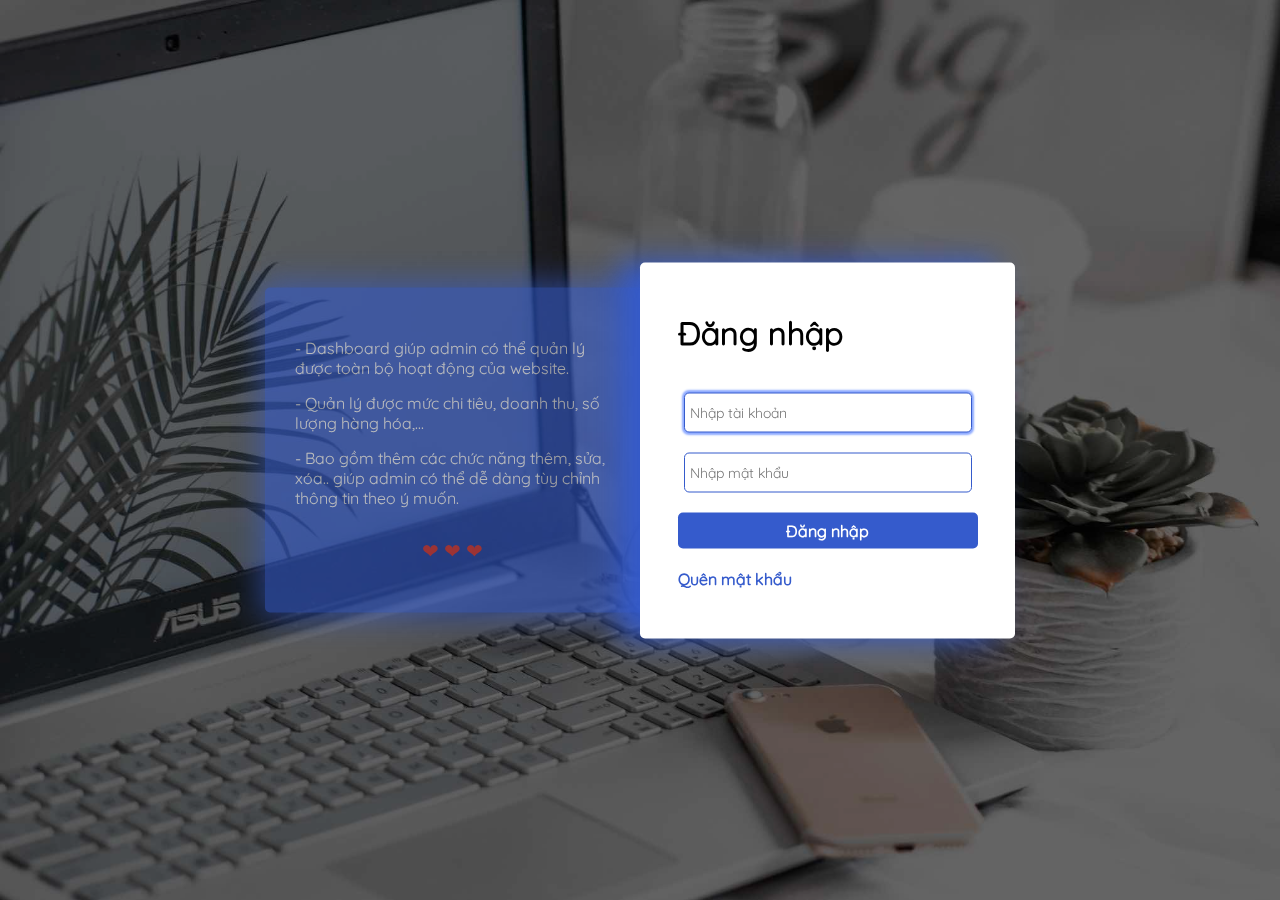
<file: index.html>
<!DOCTYPE html>
<html lang="en">
  <head>
    <meta charset="utf-8" />
    <meta http-equiv="X-UA-Compatible" content="IE=edge" />
    <meta
      name="viewport"
      content="width=device-width, initial-scale=1, shrink-to-fit=no"
    />
    <title>Đồ án CNPM</title>
    <link
      rel="shortcut icon"
      type="image/png"
      href="./assets/images/logo.png"
    />
    <link
      rel="stylesheet"
      href="https://pro.fontawesome.com/releases/v5.10.0/css/all.css"
      integrity="sha384-AYmEC3Yw5cVb3ZcuHtOA93w35dYTsvhLPVnYs9eStHfGJvOvKxVfELGroGkvsg+p"
      crossorigin="anonymous"
    />
    <link
      href="https://fonts.googleapis.com/css?family=Nunito:200,200i,300,300i,400,400i,600,600i,700,700i,800,800i,900,900i"
      rel="stylesheet"
    />
    <link rel="stylesheet" href="./assets/css/login.css" />
  </head>

  <body>
    <div class="wrapper">
      <div class="effect-background"></div>
      <div class="container">
        <div class="description">
          <p>
            - Dashboard giúp admin có thể quản lý được toàn bộ hoạt động của
            website.
          </p>
          <p>- Quản lý được mức chi tiêu, doanh thu, số lượng hàng hóa,...</p>
          <p>
            - Bao gồm thêm các chức năng thêm, sửa, xóa.. giúp admin có thể dễ
            dàng tùy chỉnh thông tin theo ý muốn.
          </p>
          <p>❤ ❤ ❤</p>
        </div>
        <div class="login">
          <div class="login-container">
            <p class="title">Đăng nhập</p>
            <div class="form">
              <div>
                <input
                  type="text"
                  placeholder="Nhập tài khoản"
                  spellcheck="false"
                  autofocus
                  class="account"
                  name="account"
                />
              </div>
              <div>
                <input
                  type="password"
                  placeholder="Nhập mật khẩu"
                  spellcheck="false"
                  class="password"
                />
              </div>
              <a href="#" class="btn-login">Đăng nhập</a>
              <p>Quên mật khẩu</p>
            </div>
          </div>
        </div>
      </div>
    </div>

    <script src="./assets/js/login.js"></script>
  </body>
</html>
</file>
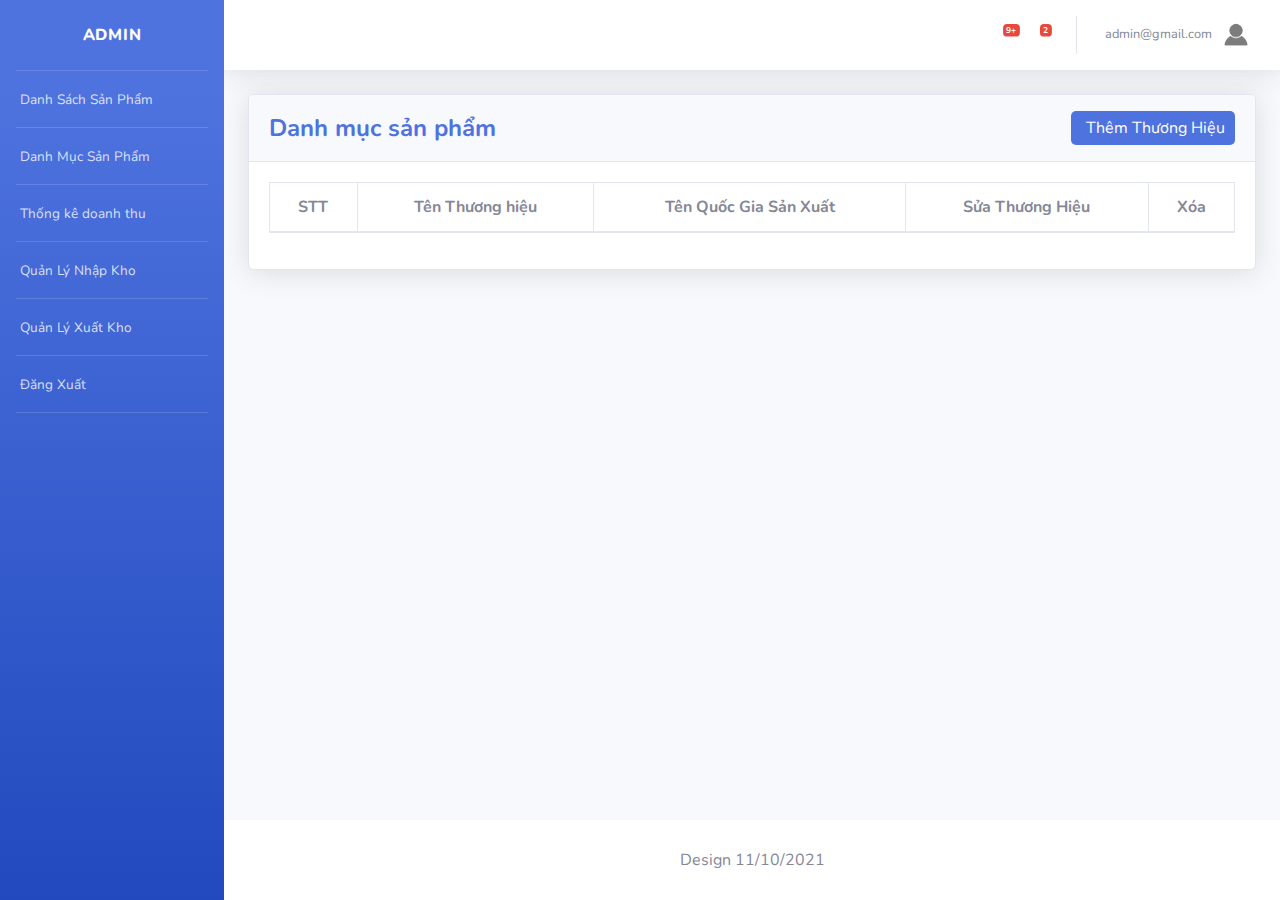
<file: categoryProducts.html>
<!DOCTYPE html>
<html lang="en">
  <head>
    <meta charset="utf-8" />
    <meta http-equiv="X-UA-Compatible" content="IE=edge" />
    <meta
      name="viewport"
      content="width=device-width, initial-scale=1, shrink-to-fit=no"
    />
    <title>Đồ án CNPM</title>
    <link
      rel="shortcut icon"
      type="image/png"
      href="./assets/images/logo.png"
    />
    <link
      rel="stylesheet"
      href="https://pro.fontawesome.com/releases/v5.10.0/css/all.css"
      integrity="sha384-AYmEC3Yw5cVb3ZcuHtOA93w35dYTsvhLPVnYs9eStHfGJvOvKxVfELGroGkvsg+p"
      crossorigin="anonymous"
    />
    <link
      href="https://fonts.googleapis.com/css?family=Nunito:200,200i,300,300i,400,400i,600,600i,700,700i,800,800i,900,900i"
      rel="stylesheet"
    />
    <link rel="stylesheet" href="./assets/css/dashboard.css" />
    <link rel="stylesheet" href="./assets/css/listProducts.css" />
  </head>

  <body id="page-top">
    <div class="effect-background"></div>
    <div class="wrapper" id="wrapper">
      <ul
        class="navbar-nav bg-gradient-primary sidebar sidebar-dark accordion"
        id="accordionSidebar"
      >
        <a
          class="sidebar-brand d-flex align-items-center justify-content-center"
        >
          <div class="sidebar-brand-icon">
            <i class="fal fa-smile-beam"></i>
          </div>
          <div class="sidebar-brand-text mx-2">ADMIN</div>
        </a>
        <hr class="sidebar-divider my-0" />
        <li class="nav-item">
          <a class="nav-link" href="listProducts.html">
            <i class="fas fa-fw fa-tachometer-alt"></i>
            <span>Danh Sách Sản Phẩm</span>
          </a>
        </li>
        <hr class="sidebar-divider my-0" />
        <li class="nav-item">
          <a class="nav-link" href="categoryProducts.html">
            <i class="fas fa-fw fa-table"></i>
            <span>Danh Mục Sản Phẩm</span>
          </a>
        </li>
        <hr class="sidebar-divider my-0" />
        <li class="nav-item">
          <a class="nav-link" href="proceeds.html">
            <i class="fas fa-fw fa-calculator"></i>
            <span>Thống kê doanh thu</span>
          </a>
        </li>
        <hr class="sidebar-divider my-0" />
        <li class="nav-item">
          <a class="nav-link" href="manageImportProducts.html">
            <i class="fas fa-fw fa-warehouse-alt"></i>
            <span>Quản Lý Nhập Kho</span>
          </a>
        </li>
        <hr class="sidebar-divider my-0" />
        <li class="nav-item">
          <a class="nav-link" href="manageExportProducts.html">
            <i class="fa fa-truck" aria-hidden="true"></i>
            <span>Quản Lý Xuất Kho</span>
          </a>
        </li>
        <hr class="sidebar-divider my-0" />
        <li class="nav-item">
          <a class="nav-link btn-logout" href="#">
            <i class="fas fa-fw fa-sign-out-alt"></i>
            <span>Đăng Xuất</span>
          </a>
        </li>
        <hr class="sidebar-divider d-none d-md-block" />
      </ul>

      <!-- Content Wrapper -->
      <div id="content-wrapper" class="d-flex flex-column">
        <div id="content">
          <nav
            class="
              navbar navbar-expand navbar-light
              bg-white
              topbar
              mb-4
              static-top
              shadow
            "
          >
            <ul class="navbar-nav ml-auto">
              <!-- Nav Item - Alerts -->
              <li class="nav-item dropdown no-arrow mx-1">
                <a
                  class="nav-link dropdown-toggle"
                  href="#"
                  id="alertsDropdown"
                  role="button"
                  data-toggle="dropdown"
                  aria-haspopup="true"
                  aria-expanded="false"
                >
                  <i class="fas fa-bell fa-fw"></i>
                  <!-- Counter - Alerts -->
                  <span class="badge badge-danger badge-counter">9+</span>
                </a>
              </li>

              <!-- Nav Item - Messages -->
              <li class="nav-item dropdown no-arrow mx-1">
                <a
                  class="nav-link dropdown-toggle"
                  href="#"
                  id="messagesDropdown"
                  role="button"
                  data-toggle="dropdown"
                  aria-haspopup="true"
                  aria-expanded="false"
                >
                  <i class="fas fa-envelope fa-fw"></i>
                  <!-- Counter - Messages -->
                  <span class="badge badge-danger badge-counter">2</span>
                </a>
              </li>

              <div class="topbar-divider d-none d-sm-block"></div>

              <!-- Nav Item - User Information -->
              <li class="nav-item dropdown no-arrow">
                <a
                  class="nav-link dropdown-toggle"
                  href="#"
                  id="userDropdown"
                  role="button"
                  data-toggle="dropdown"
                  aria-haspopup="true"
                  aria-expanded="false"
                >
                  <span class="mr-2 d-none d-lg-inline text-gray-600 small"
                    >admin@gmail.com</span
                  >
                  <img
                    class="img-profile rounded-circle"
                    src="./assets/images/admin.png"
                  />
                </a>
              </li>
            </ul>
          </nav>

          <div class="container-fluid">
            <div class="card shadow mb-4">
              <div class="card-header py-3">
                <h4 class="m-0 font-weight-bold text-primary">
                  Danh mục sản phẩm
                </h4>
                <a href="#" class="btn-addProduct" onclick="postProducts()"
                  ><i
                    class="fas fa-fw fa-plus-square"
                    style="margin-right: 5px"
                  ></i
                  >Thêm Thương Hiệu</a
                >
              </div>

              <div class="card-body">
                <div class="table-responsive">
                  <table
                    class="table table-bordered"
                    id="dataTable"
                    width="100%"
                    cellspacing="0"
                  >
                    <thead>
                      <tr>
                        <th>STT</th>
                        <th>Tên Thương hiệu</th>
                        <th>Tên Quốc Gia Sản Xuất</th>
                        <th>Sửa Thương Hiệu</th>
                        <th>Xóa</th>
                      </tr>
                    </thead>
                    <tbody class="product-element"></tbody>
                  </table>
                </div>
              </div>
            </div>
          </div>
        </div>

        <!-- Footer -->
        <footer class="sticky-footer bg-white">
          <div class="container my-auto">
            <div class="copyright text-center my-auto">
              <span style="font-size: 16px">Design 11/10/2021</span>
            </div>
          </div>
        </footer>

        <!-- Thêm thương hiệu -->
        <div class="popup-addProduct popup-handle card shadow mb-4">
          <form>
            <h4 class="m-0 font-weight-bold text-primary">Thêm mới sản phẩm</h4>
            <div class="property-product">
              <span>Tên Thương Hiệu <span class="note">(⁕)</span></span>
              <input
                type="text"
                class="form-control form-control-sm"
                name="name"
                spellcheck="false"
                aria-controls="dataTable"
              />
            </div>
            <div class="property-product">
              <span>Quốc Gia <span class="note">(⁕)</span></span>
              <input
                type="text"
                class="form-control form-control-sm"
                name="origin"
                spellcheck="false"
                aria-controls="dataTable"
              />
            </div>

            <div class="extend">
              <p>(⁕) Trường bắt buộc không được bỏ trống.</p>
              <div class="btn-container">
                <a href="#" class="btn-add btn-blue">Thêm mới</a>
                <a href="#" class="btn-cancel-add btn-red">Hủy bỏ</a>
              </div>
            </div>
          </form>
        </div>

        <!-- Xóa thương hiệu-->
        <div class="popup-deleteProduct popup-handle card shadow mb-4">
          <span>Bạn có chắc chắn muốn xóa sản phẩm này ?</span>
          <div class="extend">
            <div class="btn-container">
              <a href="#" class="btn-confirm btn-blue">Xác nhận</a>
              <a href="#" class="btn-cancel-delete btn-red">Hủy bỏ</a>
            </div>
          </div>
        </div>

        <!-- EDIT Products -->
        <div class="popup-editProduct popup-handle card shadow mb-4">
          <form>
            <h4 class="m-0 font-weight-bold text-primary">Cập nhật sản phẩm</h4>
            <div class="property-product">
              <span>Tên Thương Hiệu <span class="note">(⁕)</span></span>
              <input
                type="text"
                class="form-control form-control-sm"
                name="nameEdit"
                spellcheck="false"
                aria-controls="dataTable"
              />
            </div>
            <div class="property-product">
              <span>Quốc Gia <span class="note">(⁕)</span></span>
              <input
                type="text"
                class="form-control form-control-sm"
                name="countryEdit"
                spellcheck="false"
                aria-controls="dataTable"
              />
            </div>
            <div class="property-product">
              <span>ID <span class="note">(⁕)</span></span>
              <input
                type="text"
                class="form-control form-control-sm"
                name="idEdit"
                disabled
                spellcheck="false"
                aria-controls="dataTable"
              />
            </div>
            <div class="extend">
              <p>(⁕) Trường bắt buộc không được bỏ trống.</p>
              <div class="btn-container">
                <a href="#" class="btn-save btn-blue">Lưu lại</a>
                <a href="#" class="btn-cancel-edit btn-red">Hủy bỏ</a>
              </div>
            </div>
          </form>
        </div>
      </div>
    </div>

    <script src="./assets/js/categoryProducts.js"></script>
    <script src="./assets/js/logout.js"></script>
  </body>
</html>
</file>
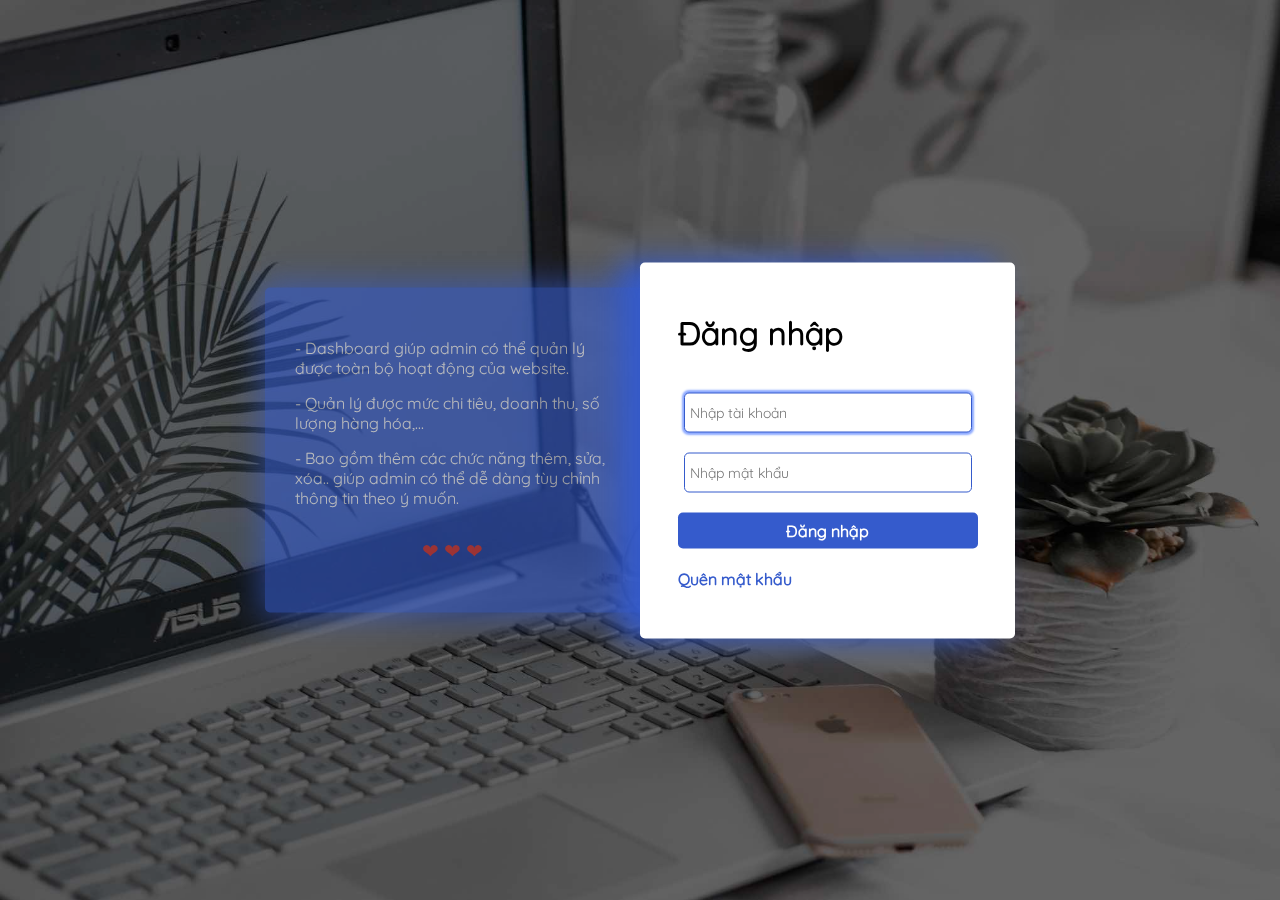
<file: listProducts.html>
<!DOCTYPE html>
<html lang="en">
  <head>
    <meta charset="utf-8" />
    <meta http-equiv="X-UA-Compatible" content="IE=edge" />
    <meta
      name="viewport"
      content="width=device-width, initial-scale=1, shrink-to-fit=no"
    />
    <title>Đồ án CNPM</title>
    <link
      rel="shortcut icon"
      type="image/png"
      href="./assets/images/logo.png"
    />
    <link
      rel="stylesheet"
      href="https://pro.fontawesome.com/releases/v5.10.0/css/all.css"
      integrity="sha384-AYmEC3Yw5cVb3ZcuHtOA93w35dYTsvhLPVnYs9eStHfGJvOvKxVfELGroGkvsg+p"
      crossorigin="anonymous"
    />
    <link
      href="https://fonts.googleapis.com/css?family=Nunito:200,200i,300,300i,400,400i,600,600i,700,700i,800,800i,900,900i"
      rel="stylesheet"
    />
    <link rel="stylesheet" href="./assets/css/dashboard.css" />
    <link rel="stylesheet" href="./assets/css/listProducts.css" />
  </head>

  <body id="page-top">
    <div class="effect-background"></div>
    <div class="wrapper" id="wrapper">
      <ul
        class="navbar-nav bg-gradient-primary sidebar sidebar-dark accordion"
        id="accordionSidebar"
      >
        <a
          class="sidebar-brand d-flex align-items-center justify-content-center"
        >
          <div class="sidebar-brand-icon">
            <i class="fal fa-smile-beam"></i>
          </div>
          <div class="sidebar-brand-text mx-2">ADMIN</div>
        </a>
        <hr class="sidebar-divider my-0" />
        <li class="nav-item">
          <a class="nav-link" href="listProducts.html">
            <i class="fas fa-fw fa-tachometer-alt"></i>
            <span>Danh Sách Sản Phẩm</span>
          </a>
        </li>
        <hr class="sidebar-divider my-0" />
        <li class="nav-item">
          <a class="nav-link" href="categoryProducts.html">
            <i class="fas fa-fw fa-table"></i>
            <span>Danh Mục Sản Phẩm</span>
          </a>
        </li>
        <hr class="sidebar-divider my-0" />
        <li class="nav-item">
          <a class="nav-link" href="proceeds.html">
            <i class="fas fa-fw fa-calculator"></i>
            <span>Thống kê doanh thu</span>
          </a>
        </li>
        <hr class="sidebar-divider my-0" />
        <li class="nav-item">
          <a class="nav-link" href="manageImportProducts.html">
            <i class="fas fa-fw fa-warehouse-alt"></i>
            <span>Quản Lý Nhập Kho</span>
          </a>
        </li>
        <hr class="sidebar-divider my-0" />
        <li class="nav-item">
          <a class="nav-link" href="manageExportProducts.html">
            <i class="fa fa-truck" aria-hidden="true"></i>
            <span>Quản Lý Xuất Kho</span>
          </a>
        </li>
        <hr class="sidebar-divider my-0" />
        <li class="nav-item">
          <a class="nav-link btn-logout" href="#">
            <i class="fas fa-fw fa-sign-out-alt"></i>
            <span>Đăng Xuất</span>
          </a>
        </li>
        <hr class="sidebar-divider d-none d-md-block" />
      </ul>

      <!-- Content Wrapper -->
      <div id="content-wrapper" class="d-flex flex-column">
        <div id="content">
          <nav
            class="
              navbar navbar-expand navbar-light
              bg-white
              topbar
              mb-4
              static-top
              shadow
            "
          >
            <ul class="navbar-nav ml-auto">
              <!-- Nav Item - Alerts -->
              <li class="nav-item dropdown no-arrow mx-1">
                <a
                  class="nav-link dropdown-toggle"
                  href="#"
                  id="alertsDropdown"
                  role="button"
                  data-toggle="dropdown"
                  aria-haspopup="true"
                  aria-expanded="false"
                >
                  <i class="fas fa-bell fa-fw"></i>
                  <!-- Counter - Alerts -->
                  <span class="badge badge-danger badge-counter">9+</span>
                </a>
              </li>

              <!-- Nav Item - Messages -->
              <li class="nav-item dropdown no-arrow mx-1">
                <a
                  class="nav-link dropdown-toggle"
                  href="#"
                  id="messagesDropdown"
                  role="button"
                  data-toggle="dropdown"
                  aria-haspopup="true"
                  aria-expanded="false"
                >
                  <i class="fas fa-envelope fa-fw"></i>
                  <!-- Counter - Messages -->
                  <span class="badge badge-danger badge-counter">2</span>
                </a>
              </li>

              <div class="topbar-divider d-none d-sm-block"></div>

              <!-- Nav Item - User Information -->
              <li class="nav-item dropdown no-arrow">
                <a
                  class="nav-link dropdown-toggle"
                  href="#"
                  id="userDropdown"
                  role="button"
                  data-toggle="dropdown"
                  aria-haspopup="true"
                  aria-expanded="false"
                >
                  <span class="mr-2 d-none d-lg-inline text-gray-600 small"
                    >admin@gmail.com</span
                  >
                  <img
                    class="img-profile rounded-circle"
                    src="./assets/images/admin.png"
                  />
                </a>
              </li>
            </ul>
          </nav>

          <div class="container-fluid">
            <div class="card shadow mb-4">
              <div class="card-header py-3">
                <h4 class="m-0 font-weight-bold text-primary">
                  Danh sách sản phẩm
                </h4>
                <div class="input-search">
                  <span>Tìm kiếm</span>
                  <input
                    class="search"
                    type="text"
                    placeholder="Tìm kiếm sản phẩm"
                    spellcheck="false"
                  />
                  <i class="fas fa-search btn-search" title="Tìm kiếm"></i>
                  <i
                    class="far fa-times-circle btn-close-search"
                    title="Xoá"
                  ></i>
                </div>
                <div class="input-sort">
                  <span>Lọc theo giá</span>
                  <select class="sort">
                    <option value="0">Mặc định</option>
                    <option value="1">1 -> 5 triệu</option>
                    <option value="2">5 -> 10 triệu</option>
                    <option value="3">10 -> 15 triệu</option>
                    <option value="4">15 triệu trở lên</option>
                  </select>
                </div>
                <a href="#" class="btn-addProduct" onclick="postProducts()"
                  ><i
                    class="fas fa-fw fa-plus-square"
                    style="margin-right: 5px"
                  ></i
                  >Thêm sản phẩm</a
                >
              </div>
              <div class="card-body">
                <div class="table-responsive">
                  <table
                    class="table table-bordered"
                    id="dataTable"
                    width="100%"
                    cellspacing="0"
                  >
                    <thead>
                      <tr>
                        <th>STT</th>
                        <th>Tên sản phẩm</th>
                        <th>Thương hiệu</th>
                        <th>Giá sản phẩm</th>
                        <th>Giảm giá</th>
                        <th>Số lượng</th>
                        <th>Ảnh</th>
                        <th>Mô tả</th>
                        <th>Cập nhật</th>
                        <th>Xóa</th>
                      </tr>
                    </thead>
                    <tbody class="product-element"></tbody>
                  </table>
                </div>
              </div>
            </div>
          </div>
        </div>

        <!-- Footer -->
        <footer class="sticky-footer bg-white">
          <div class="container my-auto">
            <div class="copyright text-center my-auto">
              <span style="font-size: 16px">Design 01/10/2021</span>
            </div>
          </div>
        </footer>
      </div>

      <!-- ADD Products -->
      <div class="popup-addProduct popup-handle card shadow mb-4">
        <form>
          <h4 class="m-0 font-weight-bold text-primary">Thêm mới sản phẩm</h4>
          <div class="property-product">
            <span>Tên sản phẩm <span class="note">(⁕)</span></span>
            <input
              type="text"
              class="form-control form-control-sm"
              name="name"
              spellcheck="false"
              aria-controls="dataTable"
            />
          </div>
          <div class="property-product">
            <span>Thương hiệu <span class="note">(⁕)</span></span>
            <select
              name="category"
              class="form-control form-categories-add"
              style="width: 600px"
            ></select>
          </div>
          <div class="property-product">
            <span>Giá sản phẩm <span class="note">(⁕)</span></span>
            <input
              type="text"
              class="form-control form-control-sm"
              name="price"
              spellcheck="false"
              aria-controls="dataTable"
            />
          </div>
          <div class="property-product">
            <span>Giảm giá <span class="note">(⁕)</span></span>
            <input
              type="text"
              class="form-control form-control-sm"
              name="discount"
              spellcheck="false"
              aria-controls="dataTable"
            />
          </div>
          <div class="property-product">
            <span>Số lượng <span class="note">(⁕)</span></span>
            <input
              type="text"
              class="form-control form-control-sm"
              name="total"
              spellcheck="false"
              aria-controls="dataTable"
            />
          </div>
          <div class="property-product">
            <span>Ảnh sản phẩm <span class="note">(⁕)</span></span>
            <input
              type="text"
              class="form-control form-control-sm"
              name="img"
              spellcheck="false"
              aria-controls="dataTable"
            />
          </div>
          <div class="property-product">
            <span>Mô tả <span class="note">(⁕)</span></span>
            <input
              type="text"
              class="form-control form-control-sm"
              name="description"
              spellcheck="false"
              aria-controls="dataTable"
            />
          </div>
          <div class="extend">
            <p>(⁕) Trường bắt buộc không được bỏ trống.</p>
            <div class="btn-container">
              <a href="#" class="btn-add btn-blue">Thêm mới</a>
              <a href="#" class="btn-cancel-add btn-red">Hủy bỏ</a>
            </div>
          </div>
        </form>
      </div>

      <!-- EDIT Products -->
      <div class="popup-editProduct popup-handle card shadow mb-4">
        <form>
          <h4 class="m-0 font-weight-bold text-primary">Cập nhật sản phẩm</h4>
          <div class="property-product">
            <span>Tên sản phẩm <span class="note">(⁕)</span></span>
            <input
              type="text"
              class="form-control form-control-sm"
              name="nameEdit"
              spellcheck="false"
              aria-controls="dataTable"
            />
          </div>
          <div class="property-product">
            <span>Thương hiệu <span class="note">(⁕)</span></span>
            <select
              name="categoryEdit"
              class="form-control form-categories-edit"
              style="width: 600px"
            ></select>
          </div>
          <div class="property-product">
            <span>Giá sản phẩm <span class="note">(⁕)</span></span>
            <input
              type="text"
              class="form-control form-control-sm"
              name="priceEdit"
              spellcheck="false"
              aria-controls="dataTable"
            />
          </div>
          <div class="property-product">
            <span>Giảm giá <span class="note">(⁕)</span></span>
            <input
              type="text"
              class="form-control form-control-sm"
              name="discountEdit"
              spellcheck="false"
              aria-controls="dataTable"
            />
          </div>
          <div class="property-product">
            <span>Số lượng <span class="note">(⁕)</span></span>
            <input
              type="text"
              class="form-control form-control-sm"
              name="totalEdit"
              spellcheck="false"
              aria-controls="dataTable"
            />
          </div>
          <div class="property-product">
            <span>Ảnh <span class="note">(⁕)</span></span>
            <input
              type="text"
              class="form-control form-control-sm"
              name="imgEdit"
              spellcheck="false"
              aria-controls="dataTable"
            />
          </div>
          <div class="property-product">
            <span>Mô tả <span class="note">(⁕)</span></span>
            <input
              type="text"
              class="form-control form-control-sm"
              name="descriptionEdit"
              spellcheck="false"
              aria-controls="dataTable"
            />
          </div>
          <div class="property-product">
            <span>ID <span class="note">(⁕)</span></span>
            <input
              type="text"
              class="form-control form-control-sm"
              name="idEdit"
              disabled
              spellcheck="false"
              aria-controls="dataTable"
            />
          </div>
          <div class="extend">
            <p>(⁕) Trường bắt buộc không được bỏ trống.</p>
            <div class="btn-container">
              <a href="#" class="btn-save btn-blue">Lưu lại</a>
              <a href="#" class="btn-cancel-edit btn-red">Hủy bỏ</a>
            </div>
          </div>
        </form>
      </div>

      <!-- DELETE Products -->
      <div class="popup-deleteProduct popup-handle card shadow mb-4">
        <span>Bạn có chắc chắn muốn xóa sản phẩm này ?</span>
        <div class="extend">
          <div class="btn-container">
            <a href="#" class="btn-confirm btn-blue">Xác nhận</a>
            <a href="#" class="btn-cancel-delete btn-red">Hủy bỏ</a>
          </div>
        </div>
      </div>
    </div>

    <script src="./assets/js/listProducts.js"></script>
    <script src="./assets/js/logout.js"></script>
  </body>
</html>
</file>
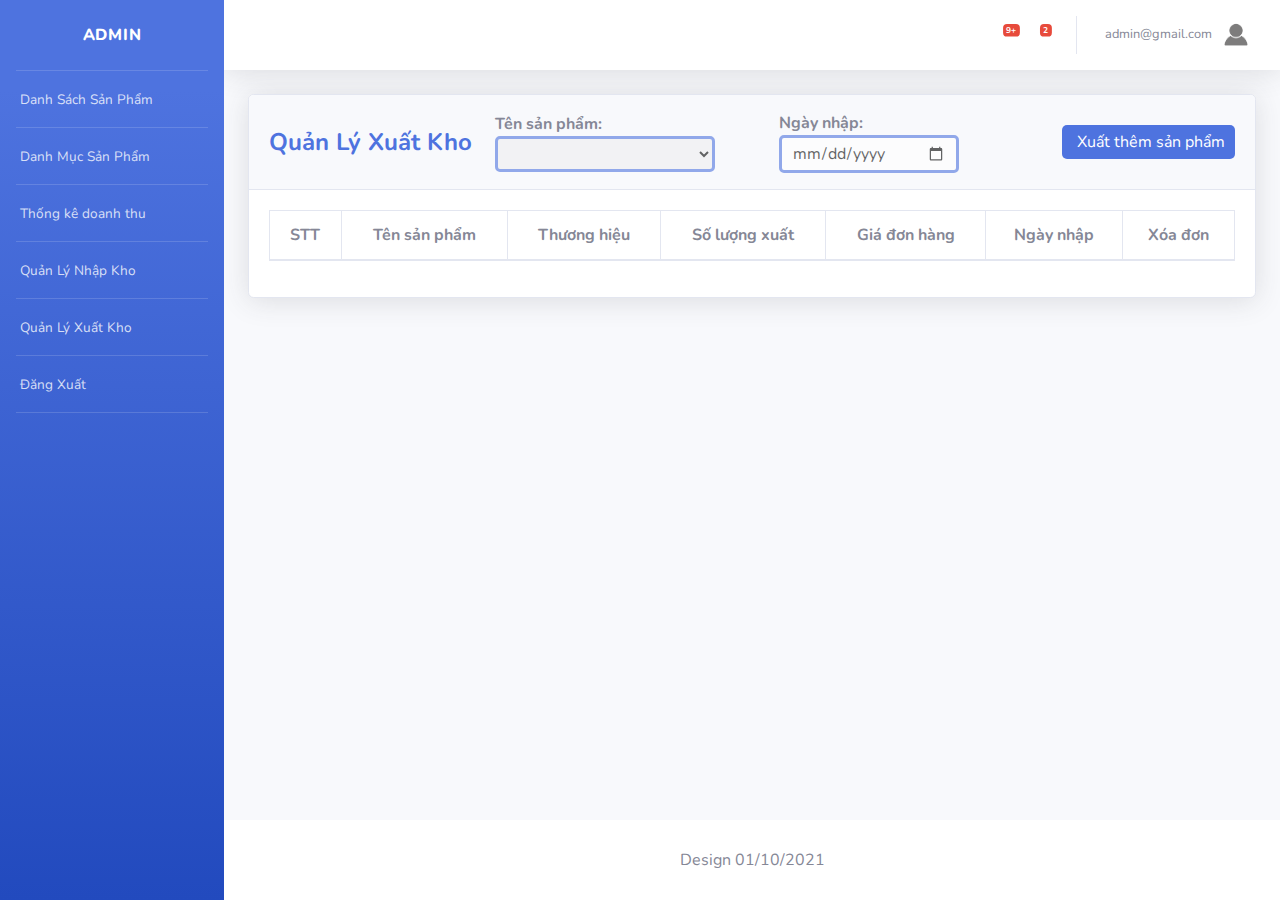
<file: manageExportProducts.html>
<!DOCTYPE html>
<html lang="en">
<head>
    <meta charset="utf-8">
    <meta http-equiv="X-UA-Compatible" content="IE=edge">
    <meta name="viewport" content="width=device-width, initial-scale=1, shrink-to-fit=no">
    <title>Đồ án CNPM</title>
    <link rel="shortcut icon" type="image/png" href="./assets/images/logo.png" />
    <link rel="stylesheet" href="https://pro.fontawesome.com/releases/v5.10.0/css/all.css" integrity="sha384-AYmEC3Yw5cVb3ZcuHtOA93w35dYTsvhLPVnYs9eStHfGJvOvKxVfELGroGkvsg+p" crossorigin="anonymous"/>
    <link
        href="https://fonts.googleapis.com/css?family=Nunito:200,200i,300,300i,400,400i,600,600i,700,700i,800,800i,900,900i"
        rel="stylesheet">
    <link rel="stylesheet" href="./assets/css/dashboard.css">
    <link rel="stylesheet" href="./assets/css/listProducts.css">
    <link rel="stylesheet" href="./assets/css/manageProducts.css">
</head>

<body id="page-top">
    <div class="effect-background"></div>
    <div class="wrapper" id="wrapper">
        <ul class="navbar-nav bg-gradient-primary sidebar sidebar-dark accordion" id="accordionSidebar">
            <a class="sidebar-brand d-flex align-items-center justify-content-center">
                <div class="sidebar-brand-icon">
                    <i class="fal fa-smile-beam"></i>
                </div>
                <div class="sidebar-brand-text mx-2">ADMIN</div>
            </a>
            <hr class="sidebar-divider my-0">
            <li class="nav-item">
                <a class="nav-link" href="listProducts.html">
                    <i class="fas fa-fw fa-tachometer-alt"></i>
                    <span>Danh Sách Sản Phẩm</span>
                </a>
            </li>
            <hr class="sidebar-divider my-0">
            <li class="nav-item">
                <a class="nav-link" href="categoryProducts.html">
                    <i class="fas fa-fw fa-table"></i>
                    <span>Danh Mục Sản Phẩm</span>
                </a>
            </li>
            <hr class="sidebar-divider my-0">
            <li class="nav-item">
                <a class="nav-link" href="proceeds.html">
                    <i class="fas fa-fw fa-calculator"></i>
                    <span>Thống kê doanh thu</span>
                </a>
            </li>
            <hr class="sidebar-divider my-0">
            <li class="nav-item">
                <a class="nav-link" href="manageImportProducts.html">
                    <i class="fas fa-fw fa-warehouse-alt"></i>
                    <span>Quản Lý Nhập Kho</span>
                </a>
            </li>
            <hr class="sidebar-divider my-0">
            <li class="nav-item">
                <a class="nav-link" href="manageExportProducts.html">
                    <i class="fa fa-truck" aria-hidden="true"></i>
                    <span>Quản Lý Xuất Kho</span>
                </a>
            </li>
            <hr class="sidebar-divider my-0">
            <li class="nav-item">
                <a class="nav-link btn-logout" href="#">
                    <i class="fas fa-fw fa-sign-out-alt"></i>
                    <span>Đăng Xuất</span>
                </a>
            </li>
            <hr class="sidebar-divider d-none d-md-block">
        </ul>

        <!-- Content Wrapper -->
        <div id="content-wrapper" class="d-flex flex-column">
            <div id="content">
                <nav class="navbar navbar-expand navbar-light bg-white topbar mb-4 static-top shadow">
                    <ul class="navbar-nav ml-auto">

                        <!-- Nav Item - Alerts -->
                        <li class="nav-item dropdown no-arrow mx-1">
                            <a class="nav-link dropdown-toggle" href="#" id="alertsDropdown" role="button"
                                data-toggle="dropdown" aria-haspopup="true" aria-expanded="false">
                                <i class="fas fa-bell fa-fw"></i>
                                <!-- Counter - Alerts -->
                                <span class="badge badge-danger badge-counter">9+</span>
                            </a>
                        </li>

                        <!-- Nav Item - Messages -->
                        <li class="nav-item dropdown no-arrow mx-1">
                            <a class="nav-link dropdown-toggle" href="#" id="messagesDropdown" role="button"
                                data-toggle="dropdown" aria-haspopup="true" aria-expanded="false">
                                <i class="fas fa-envelope fa-fw"></i>
                                <!-- Counter - Messages -->
                                <span class="badge badge-danger badge-counter">2</span>
                            </a>
                        </li>

                        <div class="topbar-divider d-none d-sm-block"></div>

                        <!-- Nav Item - User Information -->
                        <li class="nav-item dropdown no-arrow">
                            <a class="nav-link dropdown-toggle" href="#" id="userDropdown" role="button"
                                data-toggle="dropdown" aria-haspopup="true" aria-expanded="false">
                                <span class="mr-2 d-none d-lg-inline text-gray-600 small">admin@gmail.com</span>
                                <img class="img-profile rounded-circle" src="./assets/images/admin.png">
                            </a>
                        </li>
                    </ul>
                </nav>

                <div class="container-fluid">
                    <div class="card shadow mb-4">
                        <div class="card-header py-3">
                            <h4 class="m-0 font-weight-bold text-primary">Quản Lý Xuất Kho</h4>
                            <div class="input-sort dp-bl">
                                <span>Tên sản phẩm: </span>
                                <select class="sort" id="selCat" onchange="filterCat()">

                                </select>
                            </div>

                            <div class="input-sort dp-bl">
                                <span>Ngày nhập: </span><br>
                                <input type="date" name="dateSel" id="" onchange="filterDate()">
                                </select>
                            </div>

                            <a href="#" class="btn-addProduct" onclick="postProducts()"><i class="fas fa-fw fa-plus-square" style="margin-right: 5px;"></i>Xuất thêm sản phẩm</a>
                        </div>

                        <div class="card-body">
                            <div class="table-responsive">
                                <table class="table table-bordered" id="dataTable" width="100%" cellspacing="0">
                                    <thead>
                                        <tr>
                                            <th>STT</th>
                                            <th>Tên sản phẩm</th>
                                            <th>Thương hiệu</th>
                                            <th>Số lượng xuất</th>
                                            <th>Giá đơn hàng</th>
                                            <th>Ngày nhập</th>
                                            <th>Xóa đơn</th>
                                        </tr>
                                    </thead>
                                    <tbody class="product-element"></tbody>
                                </table>
                            </div>
                        </div>
                    </div>
                </div>
            </div>

            <!-- Thêm sản phẩm -->
            <div class="popup-addProduct popup-handle card shadow mb-4">
                <form>
                    <h4 class="m-0 font-weight-bold text-primary">Thông Tin Sản Phẩm Xuất Kho</h4>

                    <div class="property-product">
                        <span>Kho <span class="note">(⁕)</span></span>
                        <select class="form-control form-control-sm" name="selBoxExport" id="selbox-manage" onchange="renderInputAddProduct()"></select>
                    </div>
                    <div class="property-product">
                        <span>Tên sản phẩm <span class="note">(⁕)</span></span>
                        <input type="text" class="form-control form-control-sm" name="name" disabled spellcheck="false" aria-controls="dataTable">
                    </div>
                    <div class="property-product">
                        <span>Thương hiệu <span class="note">(⁕)</span></span>
                        <input type="text" class="form-control form-control-sm" name="category" disabled spellcheck="false" aria-controls="dataTable">
                    </div>
                    <div class="property-product">
                        <span>Giá sản phẩm <span class="note">(⁕)</span></span>
                        <input type="text" class="form-control form-control-sm" name="price" disabled spellcheck="false" aria-controls="dataTable">
                    </div>
                    <div class="property-product">
                        <span>Số lượng xuất <span class="note">(⁕)</span></span>
                        <input type="text" class="form-control form-control-sm" name="totalExport" spellcheck="false" aria-controls="dataTable">
                    </div>
                    <div class="property-product">
                        <span>Ngày xuất <span class="note">(⁕)</span></span>
                        <input type="date" class="form-control form-control-sm" name="dateExport" spellcheck="false" aria-controls="dataTable">
                    </div>
                    <div class="property-product">
                        <span>ID sản phẩm <span class="note">(⁕)</span></span>
                        <input type="text" class="form-control form-control-sm" name="idExport" disabled spellcheck="false" aria-controls="dataTable">
                    </div>
                    <div class="extend">
                        <p>(⁕) Trường bắt buộc không được bỏ trống.</p>
                        <div class="btn-container">
                            <a href="#" class="btn-add btn-blue">Xác nhận</a>
                            <a href="#" class="btn-cancel-add btn-red">Hủy bỏ</a>
                        </div>
                    </div>
                </form>
            </div>

            <div class="popup-deleteProduct popup-handle card shadow mb-4">
                <span>Bạn có chắc chắn muốn xóa đơn hàng này ?</span>
                <div class="extend">
                    <div class="btn-container">
                        <a href="#" class="btn-confirm btn-blue">Xác nhận</a>
                        <a href="#" class="btn-cancel-delete btn-red">Hủy bỏ</a>
                    </div>
                </div>
            </div>

            <!-- Footer -->
            <footer class="sticky-footer bg-white">
                <div class="container my-auto">
                    <div class="copyright text-center my-auto">
                        <span style="font-size: 16px;">Design 01/10/2021</span>
                    </div>
                </div>
            </footer>
        </div>
    </div>

    <script src="./assets/js/manageExportProducts.js"></script>
    <script src="./assets/js/logout.js"></script>

</body>
</html>
</file>
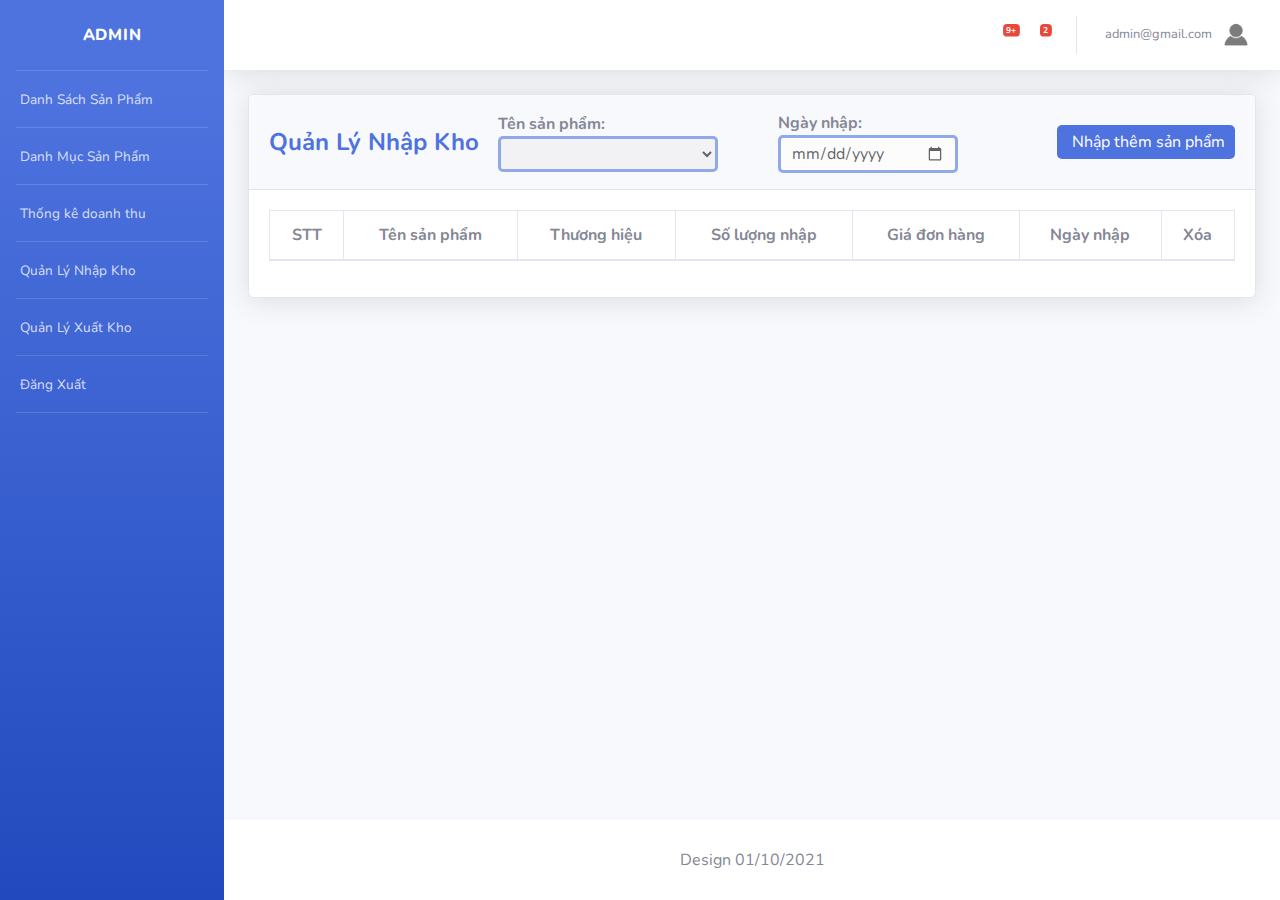
<file: manageImportProducts.html>
<!DOCTYPE html>
<html lang="en">
<head>
    <meta charset="utf-8">
    <meta http-equiv="X-UA-Compatible" content="IE=edge">
    <meta name="viewport" content="width=device-width, initial-scale=1, shrink-to-fit=no">
    <title>Đồ án CNPM</title>
    <link rel="shortcut icon" type="image/png" href="./assets/images/logo.png" />
    <link rel="stylesheet" href="https://pro.fontawesome.com/releases/v5.10.0/css/all.css" integrity="sha384-AYmEC3Yw5cVb3ZcuHtOA93w35dYTsvhLPVnYs9eStHfGJvOvKxVfELGroGkvsg+p" crossorigin="anonymous"/>
    <link
        href="https://fonts.googleapis.com/css?family=Nunito:200,200i,300,300i,400,400i,600,600i,700,700i,800,800i,900,900i"
        rel="stylesheet">
    <link rel="stylesheet" href="./assets/css/dashboard.css">
    <link rel="stylesheet" href="./assets/css/listProducts.css">
    <link rel="stylesheet" href="./assets/css/manageProducts.css">
</head>

<body id="page-top">
    <div class="effect-background"></div>
    <div class="wrapper" id="wrapper">
        <ul class="navbar-nav bg-gradient-primary sidebar sidebar-dark accordion" id="accordionSidebar">
            <a class="sidebar-brand d-flex align-items-center justify-content-center">
                <div class="sidebar-brand-icon">
                    <i class="fal fa-smile-beam"></i>
                </div>
                <div class="sidebar-brand-text mx-2">ADMIN</div>
            </a>
            <hr class="sidebar-divider my-0">
            <li class="nav-item">
                <a class="nav-link" href="listProducts.html">
                    <i class="fas fa-fw fa-tachometer-alt"></i>
                    <span>Danh Sách Sản Phẩm</span>
                </a>
            </li>
            <hr class="sidebar-divider my-0">
            <li class="nav-item">
                <a class="nav-link" href="categoryProducts.html">
                    <i class="fas fa-fw fa-table"></i>
                    <span>Danh Mục Sản Phẩm</span>
                </a>
            </li>
            <hr class="sidebar-divider my-0">
            <li class="nav-item">
                <a class="nav-link" href="proceeds.html">
                    <i class="fas fa-fw fa-calculator"></i>
                    <span>Thống kê doanh thu</span>
                </a>
            </li>
            <hr class="sidebar-divider my-0">
            <li class="nav-item">
                <a class="nav-link" href="manageImportProducts.html">
                    <i class="fas fa-fw fa-warehouse-alt"></i>
                    <span>Quản Lý Nhập Kho</span>
                </a>
            </li>
            <hr class="sidebar-divider my-0">
            <li class="nav-item">
                <a class="nav-link" href="manageExportProducts.html">
                    <i class="fa fa-truck" aria-hidden="true"></i>
                    <span>Quản Lý Xuất Kho</span>
                </a>
            </li>
            <hr class="sidebar-divider my-0">
            <li class="nav-item">
                <a class="nav-link btn-logout" href="#">
                    <i class="fas fa-fw fa-sign-out-alt"></i>
                    <span>Đăng Xuất</span>
                </a>
            </li>
            <hr class="sidebar-divider d-none d-md-block">
        </ul>

        <!-- Content Wrapper -->
        <div id="content-wrapper" class="d-flex flex-column">
            <div id="content">
                <nav class="navbar navbar-expand navbar-light bg-white topbar mb-4 static-top shadow">
                    <ul class="navbar-nav ml-auto">

                        <!-- Nav Item - Alerts -->
                        <li class="nav-item dropdown no-arrow mx-1">
                            <a class="nav-link dropdown-toggle" href="#" id="alertsDropdown" role="button"
                                data-toggle="dropdown" aria-haspopup="true" aria-expanded="false">
                                <i class="fas fa-bell fa-fw"></i>
                                <!-- Counter - Alerts -->
                                <span class="badge badge-danger badge-counter">9+</span>
                            </a>
                        </li>

                        <!-- Nav Item - Messages -->
                        <li class="nav-item dropdown no-arrow mx-1">
                            <a class="nav-link dropdown-toggle" href="#" id="messagesDropdown" role="button"
                                data-toggle="dropdown" aria-haspopup="true" aria-expanded="false">
                                <i class="fas fa-envelope fa-fw"></i>
                                <!-- Counter - Messages -->
                                <span class="badge badge-danger badge-counter">2</span>
                            </a>
                        </li>

                        <div class="topbar-divider d-none d-sm-block"></div>

                        <!-- Nav Item - User Information -->
                        <li class="nav-item dropdown no-arrow">
                            <a class="nav-link dropdown-toggle" href="#" id="userDropdown" role="button"
                                data-toggle="dropdown" aria-haspopup="true" aria-expanded="false">
                                <span class="mr-2 d-none d-lg-inline text-gray-600 small">admin@gmail.com</span>
                                <img class="img-profile rounded-circle" src="./assets/images/admin.png">
                            </a>
                        </li>
                    </ul>
                </nav>

                <div class="container-fluid">
                    <div class="card shadow mb-4">
                        <div class="card-header py-3">
                            <h4 class="m-0 font-weight-bold text-primary">Quản Lý Nhập Kho</h4>
                            <div class="input-sort dp-bl">
                                <span>Tên sản phẩm: </span>
                                <select class="sort" id="selCat" onchange="filterCat()">

                                </select>
                            </div>

                            <div class="input-sort dp-bl">
                                <span>Ngày nhập: </span><br>
                                <input type="date" name="dateSel" id="" onchange="filterDate()">
                                </select>
                            </div>
                            <a href="#" class="btn-addProduct" onclick="postProducts()"><i class="fas fa-fw fa-plus-square" style="margin-right: 5px;"></i>Nhập thêm sản phẩm</a>
                        </div>

                        <div class="card-body">
                            <div class="table-responsive">
                                <table class="table table-bordered" id="dataTable" width="100%" cellspacing="0">
                                    <thead>
                                        <tr>
                                            <th>STT</th>
                                            <th>Tên sản phẩm</th>
                                            <th>Thương hiệu</th>
                                            <th>Số lượng nhập</th>
                                            <th>Giá đơn hàng</th>
                                            <th>Ngày nhập</th>
                                            <th>Xóa</th>
                                        </tr>
                                    </thead>
                                    <tbody class="product-element"></tbody>
                                </table>
                            </div>
                        </div>
                    </div>
                </div>
            </div>

            <!-- Thêm sản phẩm -->
            <div class="popup-addProduct popup-handle card shadow mb-4">
                <form>
                    <h4 class="m-0 font-weight-bold text-primary">Thông Tin Sản Phẩm Nhập Kho</h4>

                    <div class="property-product">
                        <span>Kho <span class="note">(⁕)</span></span>
                        <select class="form-control form-control-sm" name="selBoxImport" id="selbox-manage" onchange="renderInputAddProduct()"></select>
                    </div>
                    <div class="property-product">
                        <span>Tên sản phẩm <span class="note">(⁕)</span></span>
                        <input type="text" class="form-control form-control-sm" name="name" disabled spellcheck="false" aria-controls="dataTable">
                    </div>
                    <div class="property-product">
                        <span>Thương hiệu <span class="note">(⁕)</span></span>
                        <input type="text" class="form-control form-control-sm" name="category" disabled spellcheck="false" aria-controls="dataTable">
                    </div>
                    <div class="property-product">
                        <span>Giá sản phẩm <span class="note">(⁕)</span></span>
                        <input type="text" class="form-control form-control-sm" name="price" disabled spellcheck="false" aria-controls="dataTable">
                    </div>
                    <div class="property-product">
                        <span>Số lượng nhập <span class="note">(⁕)</span></span>
                        <input type="text" class="form-control form-control-sm" name="totalImport" spellcheck="false" aria-controls="dataTable">
                    </div>
                    <div class="property-product">
                        <span>Ngày nhập <span class="note">(⁕)</span></span>
                        <input type="date" class="form-control form-control-sm" name="dateImport" spellcheck="false" aria-controls="dataTable">
                    </div>
                    <div class="property-product">
                        <span>ID sản phẩm <span class="note">(⁕)</span></span>
                        <input type="text" class="form-control form-control-sm" name="idImport" disabled spellcheck="false" aria-controls="dataTable">
                    </div>
                    <div class="extend">
                        <p>(⁕) Trường bắt buộc không được bỏ trống.</p>
                        <div class="btn-container">
                            <a href="#" class="btn-add btn-blue">Xác nhận</a>
                            <a href="#" class="btn-cancel-add btn-red">Hủy bỏ</a>
                        </div>
                    </div>
                </form>
            </div>

            <!-- Delete -->
            <div class="popup-deleteProduct popup-handle card shadow mb-4">
                <span>Bạn có chắc chắn muốn xóa đơn hàng này ?</span>
                <div class="extend">
                    <div class="btn-container">
                        <a href="#" class="btn-confirm btn-blue">Xác nhận</a>
                        <a href="#" class="btn-cancel-delete btn-red">Hủy bỏ</a>
                    </div>
                </div>
            </div>

            <!-- Footer -->
            <footer class="sticky-footer bg-white">
                <div class="container my-auto">
                    <div class="copyright text-center my-auto">
                        <span style="font-size: 16px;">Design 01/10/2021</span>
                    </div>
                </div>
            </footer>
        </div>
    </div>

    <script src="./assets/js/manageImportProducts.js"></script>
    <script src="./assets/js/logout.js"></script>

</body>
</html>
</file>
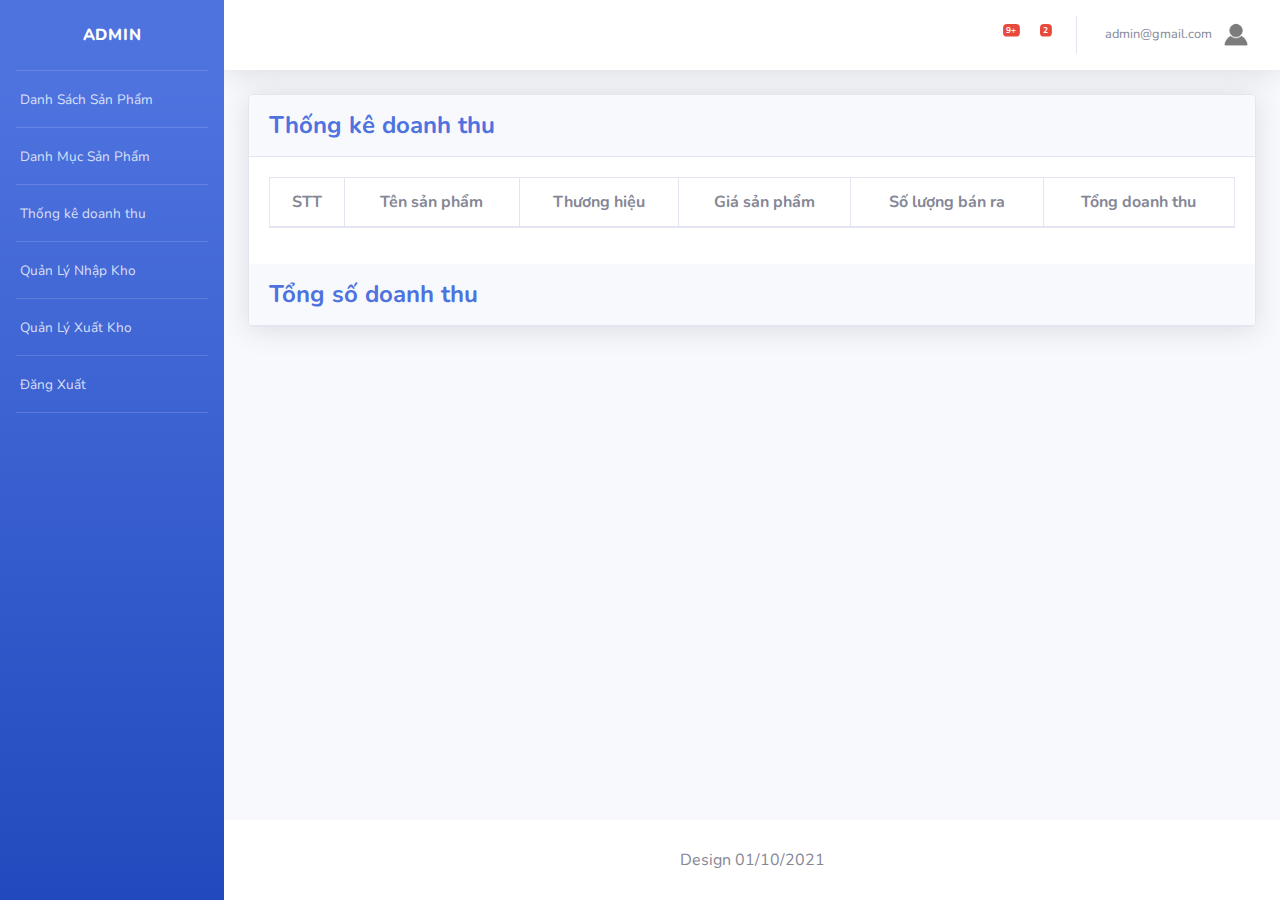
<file: proceeds.html>
<!DOCTYPE html>
<html lang="en">
  <head>
    <meta charset="utf-8" />
    <meta http-equiv="X-UA-Compatible" content="IE=edge" />
    <meta
      name="viewport"
      content="width=device-width, initial-scale=1, shrink-to-fit=no"
    />
    <title>Đồ án CNPM</title>
    <link
      rel="shortcut icon"
      type="image/png"
      href="./assets/images/logo.png"
    />
    <link
      rel="stylesheet"
      href="https://pro.fontawesome.com/releases/v5.10.0/css/all.css"
      integrity="sha384-AYmEC3Yw5cVb3ZcuHtOA93w35dYTsvhLPVnYs9eStHfGJvOvKxVfELGroGkvsg+p"
      crossorigin="anonymous"
    />
    <link
      href="https://fonts.googleapis.com/css?family=Nunito:200,200i,300,300i,400,400i,600,600i,700,700i,800,800i,900,900i"
      rel="stylesheet"
    />
    <link rel="stylesheet" href="./assets/css/dashboard.css" />
    <link rel="stylesheet" href="./assets/css/listProducts.css" />
  </head>

  <body id="page-top">
    <div class="effect-background"></div>
    <div class="wrapper" id="wrapper">
      <ul
        class="navbar-nav bg-gradient-primary sidebar sidebar-dark accordion"
        id="accordionSidebar"
      >
        <a
          class="sidebar-brand d-flex align-items-center justify-content-center"
        >
          <div class="sidebar-brand-icon">
            <i class="fal fa-smile-beam"></i>
          </div>
          <div class="sidebar-brand-text mx-2">ADMIN</div>
        </a>
        <hr class="sidebar-divider my-0" />
        <li class="nav-item">
          <a class="nav-link" href="listProducts.html">
            <i class="fas fa-fw fa-tachometer-alt"></i>
            <span>Danh Sách Sản Phẩm</span>
          </a>
        </li>
        <hr class="sidebar-divider my-0" />
        <li class="nav-item">
          <a class="nav-link" href="categoryProducts.html">
            <i class="fas fa-fw fa-table"></i>
            <span>Danh Mục Sản Phẩm</span>
          </a>
        </li>
        <hr class="sidebar-divider my-0" />
        <li class="nav-item">
          <a class="nav-link" href="proceeds.html">
            <i class="fas fa-fw fa-calculator"></i>
            <span>Thống kê doanh thu</span>
          </a>
        </li>
        <hr class="sidebar-divider my-0" />
        <li class="nav-item">
          <a class="nav-link" href="manageImportProducts.html">
            <i class="fas fa-fw fa-warehouse-alt"></i>
            <span>Quản Lý Nhập Kho</span>
          </a>
        </li>
        <hr class="sidebar-divider my-0" />
        <li class="nav-item">
          <a class="nav-link" href="manageExportProducts.html">
            <i class="fa fa-truck" aria-hidden="true"></i>
            <span>Quản Lý Xuất Kho</span>
          </a>
        </li>
        <hr class="sidebar-divider my-0" />
        <li class="nav-item">
          <a class="nav-link btn-logout" href="#">
            <i class="fas fa-fw fa-sign-out-alt"></i>
            <span>Đăng Xuất</span>
          </a>
        </li>
        <hr class="sidebar-divider d-none d-md-block" />
      </ul>

      <!-- Content Wrapper -->
      <div id="content-wrapper" class="d-flex flex-column">
        <div id="content">
          <nav
            class="
              navbar navbar-expand navbar-light
              bg-white
              topbar
              mb-4
              static-top
              shadow
            "
          >
            <ul class="navbar-nav ml-auto">
              <!-- Nav Item - Alerts -->
              <li class="nav-item dropdown no-arrow mx-1">
                <a
                  class="nav-link dropdown-toggle"
                  href="#"
                  id="alertsDropdown"
                  role="button"
                  data-toggle="dropdown"
                  aria-haspopup="true"
                  aria-expanded="false"
                >
                  <i class="fas fa-bell fa-fw"></i>
                  <!-- Counter - Alerts -->
                  <span class="badge badge-danger badge-counter">9+</span>
                </a>
              </li>

              <!-- Nav Item - Messages -->
              <li class="nav-item dropdown no-arrow mx-1">
                <a
                  class="nav-link dropdown-toggle"
                  href="#"
                  id="messagesDropdown"
                  role="button"
                  data-toggle="dropdown"
                  aria-haspopup="true"
                  aria-expanded="false"
                >
                  <i class="fas fa-envelope fa-fw"></i>
                  <!-- Counter - Messages -->
                  <span class="badge badge-danger badge-counter">2</span>
                </a>
              </li>

              <div class="topbar-divider d-none d-sm-block"></div>

              <!-- Nav Item - User Information -->
              <li class="nav-item dropdown no-arrow">
                <a
                  class="nav-link dropdown-toggle"
                  href="#"
                  id="userDropdown"
                  role="button"
                  data-toggle="dropdown"
                  aria-haspopup="true"
                  aria-expanded="false"
                >
                  <span class="mr-2 d-none d-lg-inline text-gray-600 small"
                    >admin@gmail.com</span
                  >
                  <img
                    class="img-profile rounded-circle"
                    src="./assets/images/admin.png"
                  />
                </a>
              </li>
            </ul>
          </nav>

          <div class="container-fluid">
            <div class="card shadow mb-4">
              <div class="card-header py-3">
                <h4 class="m-0 font-weight-bold text-primary">
                  Thống kê doanh thu
                </h4>
              </div>

              <!-- =============== Code tại đây =============== -->
              <div class="card-body">
                <div class="table-responsive">
                  <table
                    class="table table-bordered"
                    id="dataTable"
                    width="100%"
                    cellspacing="0"
                  >
                    <thead>
                      <tr>
                        <th>STT</th>
                        <th>Tên sản phẩm</th>
                        <th>Thương hiệu</th>
                        <th>Giá sản phẩm</th>
                        <th>Số lượng bán ra</th>
                        <th>Tổng doanh thu</th>
                      </tr>
                    </thead>
                    <tbody class="product-element"></tbody>
                  </table>
                </div>
              </div>

              <div class="card-header py-3">
                <h4 class="m-0 font-weight-bold text-primary">
                  Tổng số doanh thu
                </h4>
                <p class="totalProceeds"></p>
              </div>
            </div>
          </div>
        </div>

        <!-- Footer -->
        <footer class="sticky-footer bg-white">
          <div class="container my-auto">
            <div class="copyright text-center my-auto">
              <span style="font-size: 16px">Design 01/10/2021</span>
            </div>
          </div>
        </footer>
      </div>
    </div>

    <script src="./assets/js/proceeds.js"></script>
    <script src="./assets/js/logout.js"></script>
  </body>
</html>
</file>
<file: assets/css/login.css>
@font-face {
  font-family: Quicksand;
  src: url("../fonts/Quicksand-Regular.ttf");
}

* {
  margin: 0;
  padding: 0;
  border: 0;
  font-family: Quicksand;
  font-size: 16px;
  -webkit-box-sizing: border-box;
          box-sizing: border-box;
}

a {
  color: #fff;
  text-decoration: none;
}

.wrapper {
  width: 100vw;
  height: 100vh;
  background-image: url("../images/background.jpg");
  background-repeat: no-repeat;
  background-size: cover;
}

.wrapper .effect-background {
  position: fixed;
  width: 100vw;
  height: 100vh;
  background-color: #000000;
  z-index: 1;
  opacity: 0.6;
}

.wrapper .container {
  width: 750px;
  display: -webkit-box;
  display: -ms-flexbox;
  display: flex;
  -webkit-box-pack: justify;
      -ms-flex-pack: justify;
          justify-content: space-between;
  -webkit-box-align: center;
      -ms-flex-align: center;
          align-items: center;
  position: fixed;
  left: 50%;
  top: 50%;
  -webkit-transform: translate(-50%, -50%);
          transform: translate(-50%, -50%);
  z-index: 999;
  border-radius: 5px;
}

.wrapper .container .description {
  width: calc(100% / 2);
  padding: 50px 30px;
  color: #fff;
  background-color: #355bcc;
  border-radius: 5px 0 0 5px;
  opacity: 0.6;
  -webkit-box-shadow: 0px 0px 30px 5px #355bcc;
          box-shadow: 0px 0px 30px 5px #355bcc;
}

.wrapper .container .description p {
  margin: 0 0 15px 0;
}

.wrapper .container .description p:last-child {
  margin: 30px 0 0 0;
  font-size: 20px;
  color: #fa4c4c;
  text-align: center;
}

.wrapper .container .login {
  width: calc(100% / 2);
  position: absolute;
  top: 50%;
  right: 0;
  -webkit-transform: translateY(-50%);
          transform: translateY(-50%);
  background-color: #fff;
  text-align: center;
  padding: 50px 0;
  -webkit-box-shadow: -20px 0 30px 0 #355bcc;
          box-shadow: -20px 0 30px 0 #355bcc;
  border-radius: 5px;
}

.wrapper .container .login .login-container {
  width: 300px;
  margin: 0 auto;
}

.wrapper .container .login .login-container .title {
  font-size: 32px;
  font-weight: bold;
  color: #000;
  margin: 0 0 30px 0;
}

.wrapper .container .login .login-container .form input {
  width: 288px;
  height: 40px;
  font-size: 14px;
  padding: 5px;
  margin: 10px 0;
  border: 1px solid #355bcc;
  border-radius: 5px;
  outline: none;
}

.wrapper .container .login .login-container .form input:focus {
  -webkit-box-shadow: 0px 0px 2px 2px #8fabff;
          box-shadow: 0px 0px 2px 2px #8fabff;
}

.wrapper .container .login .login-container .btn-login {
  display: inline-block;
  width: 300px;
  font-weight: bold;
  padding: 8px 0px;
  margin: 10px 0 20px 0;
  background-color: #355bcc;
  border-radius: 5px;
}

.wrapper .container .login .login-container p {
  color: #355bcc;
  font-weight: bold;
  text-align: left;
  cursor: pointer;
}
/*# sourceMappingURL=login.css.map */
</file>
<file: assets/css/dashboard.css>
:root {
  --blue: #4e73df;
  --indigo: #6610f2;
  --purple: #6f42c1;
  --pink: #e83e8c;
  --red: #e74a3b;
  --orange: #fd7e14;
  --yellow: #f6c23e;
  --green: #1cc88a;
  --teal: #20c9a6;
  --cyan: #36b9cc;
  --white: #fff;
  --gray: #858796;
  --gray-dark: #5a5c69;
  --primary: #4e73df;
  --secondary: #858796;
  --success: #1cc88a;
  --info: #36b9cc;
  --warning: #f6c23e;
  --danger: #e74a3b;
  --light: #f8f9fc;
  --dark: #5a5c69;
  --breakpoint-xs: 0;
  --breakpoint-sm: 576px;
  --breakpoint-md: 768px;
  --breakpoint-lg: 992px;
  --breakpoint-xl: 1200px;
  --font-family-sans-serif: "Nunito", -apple-system, BlinkMacSystemFont, "Segoe UI", Roboto, "Helvetica Neue", Arial, sans-serif, "Apple Color Emoji", "Segoe UI Emoji", "Segoe UI Symbol", "Noto Color Emoji";
  --font-family-monospace: SFMono-Regular, Menlo, Monaco, Consolas, "Liberation Mono", "Courier New", monospace;
}

*,
*::before,
*::after {
  box-sizing: border-box;
}

html {
  font-family: sans-serif;
  line-height: 1.15;
  -webkit-text-size-adjust: 100%;
  -webkit-tap-highlight-color: rgba(0, 0, 0, 0);
}

article, aside, figcaption, figure, footer, header, hgroup, main, nav, section {
  display: block;
}

body {
  margin: 0;
  font-family: "Nunito", -apple-system, BlinkMacSystemFont, "Segoe UI", Roboto, "Helvetica Neue", Arial, sans-serif, "Apple Color Emoji", "Segoe UI Emoji", "Segoe UI Symbol", "Noto Color Emoji";
  font-size: 1rem;
  font-weight: 400;
  line-height: 1.5;
  color: #858796;
  text-align: left;
  background-color: #fff;
}

[tabindex="-1"]:focus:not(:focus-visible) {
  outline: 0 !important;
}

hr {
  box-sizing: content-box;
  height: 0;
  overflow: visible;
}

h1, h2, h3, h4, h5, h6 {
  margin-top: 0;
  margin-bottom: 0.5rem;
}

p {
  margin-top: 0;
  margin-bottom: 1rem;
}

abbr[title],
abbr[data-original-title] {
  text-decoration: underline;
  -webkit-text-decoration: underline dotted;
  text-decoration: underline dotted;
  cursor: help;
  border-bottom: 0;
  -webkit-text-decoration-skip-ink: none;
  text-decoration-skip-ink: none;
}

address {
  margin-bottom: 1rem;
  font-style: normal;
  line-height: inherit;
}

ol,
ul,
dl {
  margin-top: 0;
  margin-bottom: 1rem;
}

ol ol,
ul ul,
ol ul,
ul ol {
  margin-bottom: 0;
}

dt {
  font-weight: 700;
}

dd {
  margin-bottom: .5rem;
  margin-left: 0;
}

blockquote {
  margin: 0 0 1rem;
}

b,
strong {
  font-weight: bolder;
}

small {
  font-size: 80%;
}

sub,
sup {
  position: relative;
  font-size: 75%;
  line-height: 0;
  vertical-align: baseline;
}

sub {
  bottom: -.25em;
}

sup {
  top: -.5em;
}

a {
  color: #4e73df;
  text-decoration: none;
  background-color: transparent;
}

a:hover {
  color: #224abe;
  text-decoration: underline;
}

a:not([href]):not([class]) {
  color: inherit;
  text-decoration: none;
}

a:not([href]):not([class]):hover {
  color: inherit;
  text-decoration: none;
}

pre,
code,
kbd,
samp {
  font-family: SFMono-Regular, Menlo, Monaco, Consolas, "Liberation Mono", "Courier New", monospace;
  font-size: 1em;
}

pre {
  margin-top: 0;
  margin-bottom: 1rem;
  overflow: auto;
  -ms-overflow-style: scrollbar;
}

figure {
  margin: 0 0 1rem;
}

img {
  vertical-align: middle;
  border-style: none;
}

svg {
  overflow: hidden;
  vertical-align: middle;
}

table {
  border-collapse: collapse;
}

caption {
  padding-top: 0.75rem;
  padding-bottom: 0.75rem;
  color: #858796;
  text-align: left;
  caption-side: bottom;
}

th {
  text-align: inherit;
  text-align: -webkit-match-parent;
}

label {
  display: inline-block;
  margin-bottom: 0.5rem;
}

button {
  border-radius: 0;
}

button:focus:not(:focus-visible) {
  outline: 0;
}

input,
button,
select,
optgroup,
textarea {
  margin: 0;
  font-family: inherit;
  font-size: inherit;
  line-height: inherit;
}

button,
input {
  overflow: visible;
}

button,
select {
  text-transform: none;
}

[role="button"] {
  cursor: pointer;
}

select {
  word-wrap: normal;
}

button,
[type="button"],
[type="reset"],
[type="submit"] {
  -webkit-appearance: button;
}

button:not(:disabled),
[type="button"]:not(:disabled),
[type="reset"]:not(:disabled),
[type="submit"]:not(:disabled) {
  cursor: pointer;
}

button::-moz-focus-inner,
[type="button"]::-moz-focus-inner,
[type="reset"]::-moz-focus-inner,
[type="submit"]::-moz-focus-inner {
  padding: 0;
  border-style: none;
}

input[type="radio"],
input[type="checkbox"] {
  box-sizing: border-box;
  padding: 0;
}

textarea {
  overflow: auto;
  resize: vertical;
}

fieldset {
  min-width: 0;
  padding: 0;
  margin: 0;
  border: 0;
}

legend {
  display: block;
  width: 100%;
  max-width: 100%;
  padding: 0;
  margin-bottom: .5rem;
  font-size: 1.5rem;
  line-height: inherit;
  color: inherit;
  white-space: normal;
}

progress {
  vertical-align: baseline;
}

[type="number"]::-webkit-inner-spin-button,
[type="number"]::-webkit-outer-spin-button {
  height: auto;
}

[type="search"] {
  outline-offset: -2px;
  -webkit-appearance: none;
}

[type="search"]::-webkit-search-decoration {
  -webkit-appearance: none;
}

::-webkit-file-upload-button {
  font: inherit;
  -webkit-appearance: button;
}

output {
  display: inline-block;
}

summary {
  display: list-item;
  cursor: pointer;
}

template {
  display: none;
}

[hidden] {
  display: none !important;
}

h1, h2, h3, h4, h5, h6,
.h1, .h2, .h3, .h4, .h5, .h6 {
  margin-bottom: 0.5rem;
  font-weight: 400;
  line-height: 1.2;
}

h1, .h1 {
  font-size: 2.5rem;
}

h2, .h2 {
  font-size: 2rem;
}

h3, .h3 {
  font-size: 1.75rem;
}

h4, .h4 {
  font-size: 1.5rem;
}

h5, .h5 {
  font-size: 1.25rem;
}

h6, .h6 {
  font-size: 1rem;
}

.lead {
  font-size: 1.25rem;
  font-weight: 300;
}

.display-1 {
  font-size: 6rem;
  font-weight: 300;
  line-height: 1.2;
}

.display-2 {
  font-size: 5.5rem;
  font-weight: 300;
  line-height: 1.2;
}

.display-3 {
  font-size: 4.5rem;
  font-weight: 300;
  line-height: 1.2;
}

.display-4 {
  font-size: 3.5rem;
  font-weight: 300;
  line-height: 1.2;
}

hr {
  margin-top: 1rem;
  margin-bottom: 1rem;
  border: 0;
  border-top: 1px solid rgba(0, 0, 0, 0.1);
}

small,
.small {
  font-size: 80%;
  font-weight: 400;
}

mark,
.mark {
  padding: 0.2em;
  background-color: #fcf8e3;
}

.list-unstyled {
  padding-left: 0;
  list-style: none;
}

.list-inline {
  padding-left: 0;
  list-style: none;
}

.list-inline-item {
  display: inline-block;
}

.list-inline-item:not(:last-child) {
  margin-right: 0.5rem;
}

.initialism {
  font-size: 90%;
  text-transform: uppercase;
}

.blockquote {
  margin-bottom: 1rem;
  font-size: 1.25rem;
}

.blockquote-footer {
  display: block;
  font-size: 80%;
  color: #858796;
}

.blockquote-footer::before {
  content: "\2014\00A0";
}

.img-fluid {
  max-width: 100%;
  height: auto;
}

.img-thumbnail {
  padding: 0.25rem;
  background-color: #fff;
  border: 1px solid #dddfeb;
  border-radius: 0.35rem;
  max-width: 100%;
  height: auto;
}

.figure {
  display: inline-block;
}

.figure-img {
  margin-bottom: 0.5rem;
  line-height: 1;
}

.figure-caption {
  font-size: 90%;
  color: #858796;
}

code {
  font-size: 87.5%;
  color: #e83e8c;
  word-wrap: break-word;
}

a > code {
  color: inherit;
}

kbd {
  padding: 0.2rem 0.4rem;
  font-size: 87.5%;
  color: #fff;
  background-color: #3a3b45;
  border-radius: 0.2rem;
}

kbd kbd {
  padding: 0;
  font-size: 100%;
  font-weight: 700;
}

pre {
  display: block;
  font-size: 87.5%;
  color: #3a3b45;
}

pre code {
  font-size: inherit;
  color: inherit;
  word-break: normal;
}

.pre-scrollable {
  max-height: 340px;
  overflow-y: scroll;
}

.container,
.container-fluid,
.container-sm,
.container-md,
.container-lg,
.container-xl {
  width: 100%;
  padding-right: 0.75rem;
  padding-left: 0.75rem;
  margin-right: auto;
  margin-left: auto;
}

@media (min-width: 576px) {
  .container, .container-sm {
    max-width: 540px;
  }
}

@media (min-width: 768px) {
  .container, .container-sm, .container-md {
    max-width: 720px;
  }
}

@media (min-width: 992px) {
  .container, .container-sm, .container-md, .container-lg {
    max-width: 960px;
  }
}

@media (min-width: 1200px) {
  .container, .container-sm, .container-md, .container-lg, .container-xl {
    max-width: 1140px;
  }
}

.row {
  display: flex;
  flex-wrap: wrap;
  margin-right: -0.75rem;
  margin-left: -0.75rem;
}

.no-gutters {
  margin-right: 0;
  margin-left: 0;
}

.no-gutters > .col,
.no-gutters > [class*="col-"] {
  padding-right: 0;
  padding-left: 0;
}

.col-1, .col-2, .col-3, .col-4, .col-5, .col-6, .col-7, .col-8, .col-9, .col-10, .col-11, .col-12, .col,
.col-auto, .col-sm-1, .col-sm-2, .col-sm-3, .col-sm-4, .col-sm-5, .col-sm-6, .col-sm-7, .col-sm-8, .col-sm-9, .col-sm-10, .col-sm-11, .col-sm-12, .col-sm,
.col-sm-auto, .col-md-1, .col-md-2, .col-md-3, .col-md-4, .col-md-5, .col-md-6, .col-md-7, .col-md-8, .col-md-9, .col-md-10, .col-md-11, .col-md-12, .col-md,
.col-md-auto, .col-lg-1, .col-lg-2, .col-lg-3, .col-lg-4, .col-lg-5, .col-lg-6, .col-lg-7, .col-lg-8, .col-lg-9, .col-lg-10, .col-lg-11, .col-lg-12, .col-lg,
.col-lg-auto, .col-xl-1, .col-xl-2, .col-xl-3, .col-xl-4, .col-xl-5, .col-xl-6, .col-xl-7, .col-xl-8, .col-xl-9, .col-xl-10, .col-xl-11, .col-xl-12, .col-xl,
.col-xl-auto {
  position: relative;
  width: 100%;
  padding-right: 0.75rem;
  padding-left: 0.75rem;
}

.col {
  flex-basis: 0;
  flex-grow: 1;
  max-width: 100%;
}

.row-cols-1 > * {
  flex: 0 0 100%;
  max-width: 100%;
}

.row-cols-2 > * {
  flex: 0 0 50%;
  max-width: 50%;
}

.row-cols-3 > * {
  flex: 0 0 33.33333%;
  max-width: 33.33333%;
}

.row-cols-4 > * {
  flex: 0 0 25%;
  max-width: 25%;
}

.row-cols-5 > * {
  flex: 0 0 20%;
  max-width: 20%;
}

.row-cols-6 > * {
  flex: 0 0 16.66667%;
  max-width: 16.66667%;
}

.col-auto {
  flex: 0 0 auto;
  width: auto;
  max-width: 100%;
}

.col-1 {
  flex: 0 0 8.33333%;
  max-width: 8.33333%;
}

.col-2 {
  flex: 0 0 16.66667%;
  max-width: 16.66667%;
}

.col-3 {
  flex: 0 0 25%;
  max-width: 25%;
}

.col-4 {
  flex: 0 0 33.33333%;
  max-width: 33.33333%;
}

.col-5 {
  flex: 0 0 41.66667%;
  max-width: 41.66667%;
}

.col-6 {
  flex: 0 0 50%;
  max-width: 50%;
}

.col-7 {
  flex: 0 0 58.33333%;
  max-width: 58.33333%;
}

.col-8 {
  flex: 0 0 66.66667%;
  max-width: 66.66667%;
}

.col-9 {
  flex: 0 0 75%;
  max-width: 75%;
}

.col-10 {
  flex: 0 0 83.33333%;
  max-width: 83.33333%;
}

.col-11 {
  flex: 0 0 91.66667%;
  max-width: 91.66667%;
}

.col-12 {
  flex: 0 0 100%;
  max-width: 100%;
}

.order-first {
  order: -1;
}

.order-last {
  order: 13;
}

.order-0 {
  order: 0;
}

.order-1 {
  order: 1;
}

.order-2 {
  order: 2;
}

.order-3 {
  order: 3;
}

.order-4 {
  order: 4;
}

.order-5 {
  order: 5;
}

.order-6 {
  order: 6;
}

.order-7 {
  order: 7;
}

.order-8 {
  order: 8;
}

.order-9 {
  order: 9;
}

.order-10 {
  order: 10;
}

.order-11 {
  order: 11;
}

.order-12 {
  order: 12;
}

.offset-1 {
  margin-left: 8.33333%;
}

.offset-2 {
  margin-left: 16.66667%;
}

.offset-3 {
  margin-left: 25%;
}

.offset-4 {
  margin-left: 33.33333%;
}

.offset-5 {
  margin-left: 41.66667%;
}

.offset-6 {
  margin-left: 50%;
}

.offset-7 {
  margin-left: 58.33333%;
}

.offset-8 {
  margin-left: 66.66667%;
}

.offset-9 {
  margin-left: 75%;
}

.offset-10 {
  margin-left: 83.33333%;
}

.offset-11 {
  margin-left: 91.66667%;
}

@media (min-width: 576px) {
  .col-sm {
    flex-basis: 0;
    flex-grow: 1;
    max-width: 100%;
  }
  .row-cols-sm-1 > * {
    flex: 0 0 100%;
    max-width: 100%;
  }
  .row-cols-sm-2 > * {
    flex: 0 0 50%;
    max-width: 50%;
  }
  .row-cols-sm-3 > * {
    flex: 0 0 33.33333%;
    max-width: 33.33333%;
  }
  .row-cols-sm-4 > * {
    flex: 0 0 25%;
    max-width: 25%;
  }
  .row-cols-sm-5 > * {
    flex: 0 0 20%;
    max-width: 20%;
  }
  .row-cols-sm-6 > * {
    flex: 0 0 16.66667%;
    max-width: 16.66667%;
  }
  .col-sm-auto {
    flex: 0 0 auto;
    width: auto;
    max-width: 100%;
  }
  .col-sm-1 {
    flex: 0 0 8.33333%;
    max-width: 8.33333%;
  }
  .col-sm-2 {
    flex: 0 0 16.66667%;
    max-width: 16.66667%;
  }
  .col-sm-3 {
    flex: 0 0 25%;
    max-width: 25%;
  }
  .col-sm-4 {
    flex: 0 0 33.33333%;
    max-width: 33.33333%;
  }
  .col-sm-5 {
    flex: 0 0 41.66667%;
    max-width: 41.66667%;
  }
  .col-sm-6 {
    flex: 0 0 50%;
    max-width: 50%;
  }
  .col-sm-7 {
    flex: 0 0 58.33333%;
    max-width: 58.33333%;
  }
  .col-sm-8 {
    flex: 0 0 66.66667%;
    max-width: 66.66667%;
  }
  .col-sm-9 {
    flex: 0 0 75%;
    max-width: 75%;
  }
  .col-sm-10 {
    flex: 0 0 83.33333%;
    max-width: 83.33333%;
  }
  .col-sm-11 {
    flex: 0 0 91.66667%;
    max-width: 91.66667%;
  }
  .col-sm-12 {
    flex: 0 0 100%;
    max-width: 100%;
  }
  .order-sm-first {
    order: -1;
  }
  .order-sm-last {
    order: 13;
  }
  .order-sm-0 {
    order: 0;
  }
  .order-sm-1 {
    order: 1;
  }
  .order-sm-2 {
    order: 2;
  }
  .order-sm-3 {
    order: 3;
  }
  .order-sm-4 {
    order: 4;
  }
  .order-sm-5 {
    order: 5;
  }
  .order-sm-6 {
    order: 6;
  }
  .order-sm-7 {
    order: 7;
  }
  .order-sm-8 {
    order: 8;
  }
  .order-sm-9 {
    order: 9;
  }
  .order-sm-10 {
    order: 10;
  }
  .order-sm-11 {
    order: 11;
  }
  .order-sm-12 {
    order: 12;
  }
  .offset-sm-0 {
    margin-left: 0;
  }
  .offset-sm-1 {
    margin-left: 8.33333%;
  }
  .offset-sm-2 {
    margin-left: 16.66667%;
  }
  .offset-sm-3 {
    margin-left: 25%;
  }
  .offset-sm-4 {
    margin-left: 33.33333%;
  }
  .offset-sm-5 {
    margin-left: 41.66667%;
  }
  .offset-sm-6 {
    margin-left: 50%;
  }
  .offset-sm-7 {
    margin-left: 58.33333%;
  }
  .offset-sm-8 {
    margin-left: 66.66667%;
  }
  .offset-sm-9 {
    margin-left: 75%;
  }
  .offset-sm-10 {
    margin-left: 83.33333%;
  }
  .offset-sm-11 {
    margin-left: 91.66667%;
  }
}

@media (min-width: 768px) {
  .col-md {
    flex-basis: 0;
    flex-grow: 1;
    max-width: 100%;
  }
  .row-cols-md-1 > * {
    flex: 0 0 100%;
    max-width: 100%;
  }
  .row-cols-md-2 > * {
    flex: 0 0 50%;
    max-width: 50%;
  }
  .row-cols-md-3 > * {
    flex: 0 0 33.33333%;
    max-width: 33.33333%;
  }
  .row-cols-md-4 > * {
    flex: 0 0 25%;
    max-width: 25%;
  }
  .row-cols-md-5 > * {
    flex: 0 0 20%;
    max-width: 20%;
  }
  .row-cols-md-6 > * {
    flex: 0 0 16.66667%;
    max-width: 16.66667%;
  }
  .col-md-auto {
    flex: 0 0 auto;
    width: auto;
    max-width: 100%;
  }
  .col-md-1 {
    flex: 0 0 8.33333%;
    max-width: 8.33333%;
  }
  .col-md-2 {
    flex: 0 0 16.66667%;
    max-width: 16.66667%;
  }
  .col-md-3 {
    flex: 0 0 25%;
    max-width: 25%;
  }
  .col-md-4 {
    flex: 0 0 33.33333%;
    max-width: 33.33333%;
  }
  .col-md-5 {
    flex: 0 0 41.66667%;
    max-width: 41.66667%;
  }
  .col-md-6 {
    flex: 0 0 50%;
    max-width: 50%;
  }
  .col-md-7 {
    flex: 0 0 58.33333%;
    max-width: 58.33333%;
  }
  .col-md-8 {
    flex: 0 0 66.66667%;
    max-width: 66.66667%;
  }
  .col-md-9 {
    flex: 0 0 75%;
    max-width: 75%;
  }
  .col-md-10 {
    flex: 0 0 83.33333%;
    max-width: 83.33333%;
  }
  .col-md-11 {
    flex: 0 0 91.66667%;
    max-width: 91.66667%;
  }
  .col-md-12 {
    flex: 0 0 100%;
    max-width: 100%;
  }
  .order-md-first {
    order: -1;
  }
  .order-md-last {
    order: 13;
  }
  .order-md-0 {
    order: 0;
  }
  .order-md-1 {
    order: 1;
  }
  .order-md-2 {
    order: 2;
  }
  .order-md-3 {
    order: 3;
  }
  .order-md-4 {
    order: 4;
  }
  .order-md-5 {
    order: 5;
  }
  .order-md-6 {
    order: 6;
  }
  .order-md-7 {
    order: 7;
  }
  .order-md-8 {
    order: 8;
  }
  .order-md-9 {
    order: 9;
  }
  .order-md-10 {
    order: 10;
  }
  .order-md-11 {
    order: 11;
  }
  .order-md-12 {
    order: 12;
  }
  .offset-md-0 {
    margin-left: 0;
  }
  .offset-md-1 {
    margin-left: 8.33333%;
  }
  .offset-md-2 {
    margin-left: 16.66667%;
  }
  .offset-md-3 {
    margin-left: 25%;
  }
  .offset-md-4 {
    margin-left: 33.33333%;
  }
  .offset-md-5 {
    margin-left: 41.66667%;
  }
  .offset-md-6 {
    margin-left: 50%;
  }
  .offset-md-7 {
    margin-left: 58.33333%;
  }
  .offset-md-8 {
    margin-left: 66.66667%;
  }
  .offset-md-9 {
    margin-left: 75%;
  }
  .offset-md-10 {
    margin-left: 83.33333%;
  }
  .offset-md-11 {
    margin-left: 91.66667%;
  }
}

@media (min-width: 992px) {
  .col-lg {
    flex-basis: 0;
    flex-grow: 1;
    max-width: 100%;
  }
  .row-cols-lg-1 > * {
    flex: 0 0 100%;
    max-width: 100%;
  }
  .row-cols-lg-2 > * {
    flex: 0 0 50%;
    max-width: 50%;
  }
  .row-cols-lg-3 > * {
    flex: 0 0 33.33333%;
    max-width: 33.33333%;
  }
  .row-cols-lg-4 > * {
    flex: 0 0 25%;
    max-width: 25%;
  }
  .row-cols-lg-5 > * {
    flex: 0 0 20%;
    max-width: 20%;
  }
  .row-cols-lg-6 > * {
    flex: 0 0 16.66667%;
    max-width: 16.66667%;
  }
  .col-lg-auto {
    flex: 0 0 auto;
    width: auto;
    max-width: 100%;
  }
  .col-lg-1 {
    flex: 0 0 8.33333%;
    max-width: 8.33333%;
  }
  .col-lg-2 {
    flex: 0 0 16.66667%;
    max-width: 16.66667%;
  }
  .col-lg-3 {
    flex: 0 0 25%;
    max-width: 25%;
  }
  .col-lg-4 {
    flex: 0 0 33.33333%;
    max-width: 33.33333%;
  }
  .col-lg-5 {
    flex: 0 0 41.66667%;
    max-width: 41.66667%;
  }
  .col-lg-6 {
    flex: 0 0 50%;
    max-width: 50%;
  }
  .col-lg-7 {
    flex: 0 0 58.33333%;
    max-width: 58.33333%;
  }
  .col-lg-8 {
    flex: 0 0 66.66667%;
    max-width: 66.66667%;
  }
  .col-lg-9 {
    flex: 0 0 75%;
    max-width: 75%;
  }
  .col-lg-10 {
    flex: 0 0 83.33333%;
    max-width: 83.33333%;
  }
  .col-lg-11 {
    flex: 0 0 91.66667%;
    max-width: 91.66667%;
  }
  .col-lg-12 {
    flex: 0 0 100%;
    max-width: 100%;
  }
  .order-lg-first {
    order: -1;
  }
  .order-lg-last {
    order: 13;
  }
  .order-lg-0 {
    order: 0;
  }
  .order-lg-1 {
    order: 1;
  }
  .order-lg-2 {
    order: 2;
  }
  .order-lg-3 {
    order: 3;
  }
  .order-lg-4 {
    order: 4;
  }
  .order-lg-5 {
    order: 5;
  }
  .order-lg-6 {
    order: 6;
  }
  .order-lg-7 {
    order: 7;
  }
  .order-lg-8 {
    order: 8;
  }
  .order-lg-9 {
    order: 9;
  }
  .order-lg-10 {
    order: 10;
  }
  .order-lg-11 {
    order: 11;
  }
  .order-lg-12 {
    order: 12;
  }
  .offset-lg-0 {
    margin-left: 0;
  }
  .offset-lg-1 {
    margin-left: 8.33333%;
  }
  .offset-lg-2 {
    margin-left: 16.66667%;
  }
  .offset-lg-3 {
    margin-left: 25%;
  }
  .offset-lg-4 {
    margin-left: 33.33333%;
  }
  .offset-lg-5 {
    margin-left: 41.66667%;
  }
  .offset-lg-6 {
    margin-left: 50%;
  }
  .offset-lg-7 {
    margin-left: 58.33333%;
  }
  .offset-lg-8 {
    margin-left: 66.66667%;
  }
  .offset-lg-9 {
    margin-left: 75%;
  }
  .offset-lg-10 {
    margin-left: 83.33333%;
  }
  .offset-lg-11 {
    margin-left: 91.66667%;
  }
}

@media (min-width: 1200px) {
  .col-xl {
    flex-basis: 0;
    flex-grow: 1;
    max-width: 100%;
  }
  .row-cols-xl-1 > * {
    flex: 0 0 100%;
    max-width: 100%;
  }
  .row-cols-xl-2 > * {
    flex: 0 0 50%;
    max-width: 50%;
  }
  .row-cols-xl-3 > * {
    flex: 0 0 33.33333%;
    max-width: 33.33333%;
  }
  .row-cols-xl-4 > * {
    flex: 0 0 25%;
    max-width: 25%;
  }
  .row-cols-xl-5 > * {
    flex: 0 0 20%;
    max-width: 20%;
  }
  .row-cols-xl-6 > * {
    flex: 0 0 16.66667%;
    max-width: 16.66667%;
  }
  .col-xl-auto {
    flex: 0 0 auto;
    width: auto;
    max-width: 100%;
  }
  .col-xl-1 {
    flex: 0 0 8.33333%;
    max-width: 8.33333%;
  }
  .col-xl-2 {
    flex: 0 0 16.66667%;
    max-width: 16.66667%;
  }
  .col-xl-3 {
    flex: 0 0 25%;
    max-width: 25%;
  }
  .col-xl-4 {
    flex: 0 0 33.33333%;
    max-width: 33.33333%;
  }
  .col-xl-5 {
    flex: 0 0 41.66667%;
    max-width: 41.66667%;
  }
  .col-xl-6 {
    flex: 0 0 50%;
    max-width: 50%;
  }
  .col-xl-7 {
    flex: 0 0 58.33333%;
    max-width: 58.33333%;
  }
  .col-xl-8 {
    flex: 0 0 66.66667%;
    max-width: 66.66667%;
  }
  .col-xl-9 {
    flex: 0 0 75%;
    max-width: 75%;
  }
  .col-xl-10 {
    flex: 0 0 83.33333%;
    max-width: 83.33333%;
  }
  .col-xl-11 {
    flex: 0 0 91.66667%;
    max-width: 91.66667%;
  }
  .col-xl-12 {
    flex: 0 0 100%;
    max-width: 100%;
  }
  .order-xl-first {
    order: -1;
  }
  .order-xl-last {
    order: 13;
  }
  .order-xl-0 {
    order: 0;
  }
  .order-xl-1 {
    order: 1;
  }
  .order-xl-2 {
    order: 2;
  }
  .order-xl-3 {
    order: 3;
  }
  .order-xl-4 {
    order: 4;
  }
  .order-xl-5 {
    order: 5;
  }
  .order-xl-6 {
    order: 6;
  }
  .order-xl-7 {
    order: 7;
  }
  .order-xl-8 {
    order: 8;
  }
  .order-xl-9 {
    order: 9;
  }
  .order-xl-10 {
    order: 10;
  }
  .order-xl-11 {
    order: 11;
  }
  .order-xl-12 {
    order: 12;
  }
  .offset-xl-0 {
    margin-left: 0;
  }
  .offset-xl-1 {
    margin-left: 8.33333%;
  }
  .offset-xl-2 {
    margin-left: 16.66667%;
  }
  .offset-xl-3 {
    margin-left: 25%;
  }
  .offset-xl-4 {
    margin-left: 33.33333%;
  }
  .offset-xl-5 {
    margin-left: 41.66667%;
  }
  .offset-xl-6 {
    margin-left: 50%;
  }
  .offset-xl-7 {
    margin-left: 58.33333%;
  }
  .offset-xl-8 {
    margin-left: 66.66667%;
  }
  .offset-xl-9 {
    margin-left: 75%;
  }
  .offset-xl-10 {
    margin-left: 83.33333%;
  }
  .offset-xl-11 {
    margin-left: 91.66667%;
  }
}

.table {
  width: 100%;
  margin-bottom: 1rem;
  color: #858796;
}

.table th,
.table td {
  padding: 0.75rem;
  vertical-align: top;
  border-top: 1px solid #e3e6f0;
}

.table thead th {
  vertical-align: bottom;
  border-bottom: 2px solid #e3e6f0;
}

.table tbody + tbody {
  border-top: 2px solid #e3e6f0;
}

.table-sm th,
.table-sm td {
  padding: 0.3rem;
}

.table-bordered {
  border: 1px solid #e3e6f0;
}

.table-bordered th,
.table-bordered td {
  border: 1px solid #e3e6f0;
}

.table-bordered thead th,
.table-bordered thead td {
  border-bottom-width: 2px;
}

.table-borderless th,
.table-borderless td,
.table-borderless thead th,
.table-borderless tbody + tbody {
  border: 0;
}

.table-striped tbody tr:nth-of-type(odd) {
  background-color: rgba(0, 0, 0, 0.05);
}

.table-hover tbody tr:hover {
  color: #858796;
  background-color: rgba(0, 0, 0, 0.075);
}

.table-primary,
.table-primary > th,
.table-primary > td {
  background-color: #cdd8f6;
}

.table-primary th,
.table-primary td,
.table-primary thead th,
.table-primary tbody + tbody {
  border-color: #a3b6ee;
}

.table-hover .table-primary:hover {
  background-color: #b7c7f2;
}

.table-hover .table-primary:hover > td,
.table-hover .table-primary:hover > th {
  background-color: #b7c7f2;
}

.table-secondary,
.table-secondary > th,
.table-secondary > td {
  background-color: #dddde2;
}

.table-secondary th,
.table-secondary td,
.table-secondary thead th,
.table-secondary tbody + tbody {
  border-color: #c0c1c8;
}

.table-hover .table-secondary:hover {
  background-color: #cfcfd6;
}

.table-hover .table-secondary:hover > td,
.table-hover .table-secondary:hover > th {
  background-color: #cfcfd6;
}

.table-success,
.table-success > th,
.table-success > td {
  background-color: #bff0de;
}

.table-success th,
.table-success td,
.table-success thead th,
.table-success tbody + tbody {
  border-color: #89e2c2;
}

.table-hover .table-success:hover {
  background-color: #aaebd3;
}

.table-hover .table-success:hover > td,
.table-hover .table-success:hover > th {
  background-color: #aaebd3;
}

.table-info,
.table-info > th,
.table-info > td {
  background-color: #c7ebf1;
}

.table-info th,
.table-info td,
.table-info thead th,
.table-info tbody + tbody {
  border-color: #96dbe4;
}

.table-hover .table-info:hover {
  background-color: #b3e4ec;
}

.table-hover .table-info:hover > td,
.table-hover .table-info:hover > th {
  background-color: #b3e4ec;
}

.table-warning,
.table-warning > th,
.table-warning > td {
  background-color: #fceec9;
}

.table-warning th,
.table-warning td,
.table-warning thead th,
.table-warning tbody + tbody {
  border-color: #fadf9b;
}

.table-hover .table-warning:hover {
  background-color: #fbe6b1;
}

.table-hover .table-warning:hover > td,
.table-hover .table-warning:hover > th {
  background-color: #fbe6b1;
}

.table-danger,
.table-danger > th,
.table-danger > td {
  background-color: #f8ccc8;
}

.table-danger th,
.table-danger td,
.table-danger thead th,
.table-danger tbody + tbody {
  border-color: #f3a199;
}

.table-hover .table-danger:hover {
  background-color: #f5b7b1;
}

.table-hover .table-danger:hover > td,
.table-hover .table-danger:hover > th {
  background-color: #f5b7b1;
}

.table-light,
.table-light > th,
.table-light > td {
  background-color: #fdfdfe;
}

.table-light th,
.table-light td,
.table-light thead th,
.table-light tbody + tbody {
  border-color: #fbfcfd;
}

.table-hover .table-light:hover {
  background-color: #ececf6;
}

.table-hover .table-light:hover > td,
.table-hover .table-light:hover > th {
  background-color: #ececf6;
}

.table-dark,
.table-dark > th,
.table-dark > td {
  background-color: #d1d1d5;
}

.table-dark th,
.table-dark td,
.table-dark thead th,
.table-dark tbody + tbody {
  border-color: #a9aab1;
}

.table-hover .table-dark:hover {
  background-color: #c4c4c9;
}

.table-hover .table-dark:hover > td,
.table-hover .table-dark:hover > th {
  background-color: #c4c4c9;
}

.table-active,
.table-active > th,
.table-active > td {
  background-color: rgba(0, 0, 0, 0.075);
}

.table-hover .table-active:hover {
  background-color: rgba(0, 0, 0, 0.075);
}

.table-hover .table-active:hover > td,
.table-hover .table-active:hover > th {
  background-color: rgba(0, 0, 0, 0.075);
}

.table .thead-dark th {
  color: #fff;
  background-color: #5a5c69;
  border-color: #6c6e7e;
}

.table .thead-light th {
  color: #6e707e;
  background-color: #eaecf4;
  border-color: #e3e6f0;
}

.table-dark {
  color: #fff;
  background-color: #5a5c69;
}

.table-dark th,
.table-dark td,
.table-dark thead th {
  border-color: #6c6e7e;
}

.table-dark.table-bordered {
  border: 0;
}

.table-dark.table-striped tbody tr:nth-of-type(odd) {
  background-color: rgba(255, 255, 255, 0.05);
}

.table-dark.table-hover tbody tr:hover {
  color: #fff;
  background-color: rgba(255, 255, 255, 0.075);
}

@media (max-width: 575.98px) {
  .table-responsive-sm {
    display: block;
    width: 100%;
    overflow-x: auto;
    -webkit-overflow-scrolling: touch;
  }
  .table-responsive-sm > .table-bordered {
    border: 0;
  }
}

@media (max-width: 767.98px) {
  .table-responsive-md {
    display: block;
    width: 100%;
    overflow-x: auto;
    -webkit-overflow-scrolling: touch;
  }
  .table-responsive-md > .table-bordered {
    border: 0;
  }
}

@media (max-width: 991.98px) {
  .table-responsive-lg {
    display: block;
    width: 100%;
    overflow-x: auto;
    -webkit-overflow-scrolling: touch;
  }
  .table-responsive-lg > .table-bordered {
    border: 0;
  }
}

@media (max-width: 1199.98px) {
  .table-responsive-xl {
    display: block;
    width: 100%;
    overflow-x: auto;
    -webkit-overflow-scrolling: touch;
  }
  .table-responsive-xl > .table-bordered {
    border: 0;
  }
}

.table-responsive {
  display: block;
  width: 100%;
  overflow-x: auto;
  -webkit-overflow-scrolling: touch;
}

.table-responsive > .table-bordered {
  border: 0;
}

.form-control {
  display: block;
  width: 100%;
  height: calc(1.5em + 0.75rem + 2px);
  padding: 0.375rem 0.75rem;
  font-size: 1rem;
  font-weight: 400;
  line-height: 1.5;
  color: #6e707e;
  background-color: #fff;
  background-clip: padding-box;
  border: 1px solid #d1d3e2;
  border-radius: 0.35rem;
  transition: border-color 0.15s ease-in-out, box-shadow 0.15s ease-in-out;
}

@media (prefers-reduced-motion: reduce) {
  .form-control {
    transition: none;
  }
}

.form-control::-ms-expand {
  background-color: transparent;
  border: 0;
}

.form-control:-moz-focusring {
  color: transparent;
  text-shadow: 0 0 0 #6e707e;
}

.form-control:focus {
  color: #6e707e;
  background-color: #fff;
  border-color: #bac8f3;
  outline: 0;
  box-shadow: 0 0 0 0.2rem rgba(78, 115, 223, 0.25);
}

.form-control::-webkit-input-placeholder {
  color: #858796;
  opacity: 1;
}

.form-control::-moz-placeholder {
  color: #858796;
  opacity: 1;
}

.form-control:-ms-input-placeholder {
  color: #858796;
  opacity: 1;
}

.form-control::-ms-input-placeholder {
  color: #858796;
  opacity: 1;
}

.form-control::placeholder {
  color: #858796;
  opacity: 1;
}

.form-control:disabled, .form-control[readonly] {
  background-color: #eaecf4;
  opacity: 1;
}

input[type="date"].form-control,
input[type="time"].form-control,
input[type="datetime-local"].form-control,
input[type="month"].form-control {
  -webkit-appearance: none;
  -moz-appearance: none;
  appearance: none;
}

select.form-control:focus::-ms-value {
  color: #6e707e;
  background-color: #fff;
}

.form-control-file,
.form-control-range {
  display: block;
  width: 100%;
}

.col-form-label {
  padding-top: calc(0.375rem + 1px);
  padding-bottom: calc(0.375rem + 1px);
  margin-bottom: 0;
  font-size: inherit;
  line-height: 1.5;
}

.col-form-label-lg {
  padding-top: calc(0.5rem + 1px);
  padding-bottom: calc(0.5rem + 1px);
  font-size: 1.25rem;
  line-height: 1.5;
}

.col-form-label-sm {
  padding-top: calc(0.25rem + 1px);
  padding-bottom: calc(0.25rem + 1px);
  font-size: 0.875rem;
  line-height: 1.5;
}

.form-control-plaintext {
  display: block;
  width: 100%;
  padding: 0.375rem 0;
  margin-bottom: 0;
  font-size: 1rem;
  line-height: 1.5;
  color: #858796;
  background-color: transparent;
  border: solid transparent;
  border-width: 1px 0;
}

.form-control-plaintext.form-control-sm, .form-control-plaintext.form-control-lg {
  padding-right: 0;
  padding-left: 0;
}

.form-control-sm {
  height: calc(1.5em + 0.5rem + 2px);
  padding: 0.25rem 0.5rem;
  font-size: 0.875rem;
  line-height: 1.5;
  border-radius: 0.2rem;
}

.form-control-lg {
  height: calc(1.5em + 1rem + 2px);
  padding: 0.5rem 1rem;
  font-size: 1.25rem;
  line-height: 1.5;
  border-radius: 0.3rem;
}

select.form-control[size], select.form-control[multiple] {
  height: auto;
}

textarea.form-control {
  height: auto;
}

.form-group {
  margin-bottom: 1rem;
}

.form-text {
  display: block;
  margin-top: 0.25rem;
}

.form-row {
  display: flex;
  flex-wrap: wrap;
  margin-right: -5px;
  margin-left: -5px;
}

.form-row > .col,
.form-row > [class*="col-"] {
  padding-right: 5px;
  padding-left: 5px;
}

.form-check {
  position: relative;
  display: block;
  padding-left: 1.25rem;
}

.form-check-input {
  position: absolute;
  margin-top: 0.3rem;
  margin-left: -1.25rem;
}

.form-check-input[disabled] ~ .form-check-label,
.form-check-input:disabled ~ .form-check-label {
  color: #858796;
}

.form-check-label {
  margin-bottom: 0;
}

.form-check-inline {
  display: inline-flex;
  align-items: center;
  padding-left: 0;
  margin-right: 0.75rem;
}

.form-check-inline .form-check-input {
  position: static;
  margin-top: 0;
  margin-right: 0.3125rem;
  margin-left: 0;
}

.valid-feedback {
  display: none;
  width: 100%;
  margin-top: 0.25rem;
  font-size: 80%;
  color: #1cc88a;
}

.valid-tooltip {
  position: absolute;
  top: 100%;
  left: 0;
  z-index: 5;
  display: none;
  max-width: 100%;
  padding: 0.25rem 0.5rem;
  margin-top: .1rem;
  font-size: 0.875rem;
  line-height: 1.5;
  color: #fff;
  background-color: rgba(28, 200, 138, 0.9);
  border-radius: 0.35rem;
}

.form-row > .col > .valid-tooltip,
.form-row > [class*="col-"] > .valid-tooltip {
  left: 5px;
}

.was-validated :valid ~ .valid-feedback,
.was-validated :valid ~ .valid-tooltip,
.is-valid ~ .valid-feedback,
.is-valid ~ .valid-tooltip {
  display: block;
}

.was-validated .form-control:valid, .form-control.is-valid {
  border-color: #1cc88a;
  padding-right: calc(1.5em + 0.75rem);
  background-image: url("data:image/svg+xml,%3csvg xmlns='http://www.w3.org/2000/svg' width='8' height='8' viewBox='0 0 8 8'%3e%3cpath fill='%231cc88a' d='M2.3 6.73L.6 4.53c-.4-1.04.46-1.4 1.1-.8l1.1 1.4 3.4-3.8c.6-.63 1.6-.27 1.2.7l-4 4.6c-.43.5-.8.4-1.1.1z'/%3e%3c/svg%3e");
  background-repeat: no-repeat;
  background-position: right calc(0.375em + 0.1875rem) center;
  background-size: calc(0.75em + 0.375rem) calc(0.75em + 0.375rem);
}

.was-validated .form-control:valid:focus, .form-control.is-valid:focus {
  border-color: #1cc88a;
  box-shadow: 0 0 0 0.2rem rgba(28, 200, 138, 0.25);
}

.was-validated textarea.form-control:valid, textarea.form-control.is-valid {
  padding-right: calc(1.5em + 0.75rem);
  background-position: top calc(0.375em + 0.1875rem) right calc(0.375em + 0.1875rem);
}

.was-validated .custom-select:valid, .custom-select.is-valid {
  border-color: #1cc88a;
  padding-right: calc(0.75em + 2.3125rem);
  background: url("data:image/svg+xml,%3csvg xmlns='http://www.w3.org/2000/svg' width='4' height='5' viewBox='0 0 4 5'%3e%3cpath fill='%235a5c69' d='M2 0L0 2h4zm0 5L0 3h4z'/%3e%3c/svg%3e") right 0.75rem center/8px 10px no-repeat, #fff url("data:image/svg+xml,%3csvg xmlns='http://www.w3.org/2000/svg' width='8' height='8' viewBox='0 0 8 8'%3e%3cpath fill='%231cc88a' d='M2.3 6.73L.6 4.53c-.4-1.04.46-1.4 1.1-.8l1.1 1.4 3.4-3.8c.6-.63 1.6-.27 1.2.7l-4 4.6c-.43.5-.8.4-1.1.1z'/%3e%3c/svg%3e") center right 1.75rem/calc(0.75em + 0.375rem) calc(0.75em + 0.375rem) no-repeat;
}

.was-validated .custom-select:valid:focus, .custom-select.is-valid:focus {
  border-color: #1cc88a;
  box-shadow: 0 0 0 0.2rem rgba(28, 200, 138, 0.25);
}

.was-validated .form-check-input:valid ~ .form-check-label, .form-check-input.is-valid ~ .form-check-label {
  color: #1cc88a;
}

.was-validated .form-check-input:valid ~ .valid-feedback,
.was-validated .form-check-input:valid ~ .valid-tooltip, .form-check-input.is-valid ~ .valid-feedback,
.form-check-input.is-valid ~ .valid-tooltip {
  display: block;
}

.was-validated .custom-control-input:valid ~ .custom-control-label, .custom-control-input.is-valid ~ .custom-control-label {
  color: #1cc88a;
}

.was-validated .custom-control-input:valid ~ .custom-control-label::before, .custom-control-input.is-valid ~ .custom-control-label::before {
  border-color: #1cc88a;
}

.was-validated .custom-control-input:valid:checked ~ .custom-control-label::before, .custom-control-input.is-valid:checked ~ .custom-control-label::before {
  border-color: #34e3a4;
  background-color: #34e3a4;
}

.was-validated .custom-control-input:valid:focus ~ .custom-control-label::before, .custom-control-input.is-valid:focus ~ .custom-control-label::before {
  box-shadow: 0 0 0 0.2rem rgba(28, 200, 138, 0.25);
}

.was-validated .custom-control-input:valid:focus:not(:checked) ~ .custom-control-label::before, .custom-control-input.is-valid:focus:not(:checked) ~ .custom-control-label::before {
  border-color: #1cc88a;
}

.was-validated .custom-file-input:valid ~ .custom-file-label, .custom-file-input.is-valid ~ .custom-file-label {
  border-color: #1cc88a;
}

.was-validated .custom-file-input:valid:focus ~ .custom-file-label, .custom-file-input.is-valid:focus ~ .custom-file-label {
  border-color: #1cc88a;
  box-shadow: 0 0 0 0.2rem rgba(28, 200, 138, 0.25);
}

.invalid-feedback {
  display: none;
  width: 100%;
  margin-top: 0.25rem;
  font-size: 80%;
  color: #e74a3b;
}

.invalid-tooltip {
  position: absolute;
  top: 100%;
  left: 0;
  z-index: 5;
  display: none;
  max-width: 100%;
  padding: 0.25rem 0.5rem;
  margin-top: .1rem;
  font-size: 0.875rem;
  line-height: 1.5;
  color: #fff;
  background-color: rgba(231, 74, 59, 0.9);
  border-radius: 0.35rem;
}

.form-row > .col > .invalid-tooltip,
.form-row > [class*="col-"] > .invalid-tooltip {
  left: 5px;
}

.was-validated :invalid ~ .invalid-feedback,
.was-validated :invalid ~ .invalid-tooltip,
.is-invalid ~ .invalid-feedback,
.is-invalid ~ .invalid-tooltip {
  display: block;
}

.was-validated .form-control:invalid, .form-control.is-invalid {
  border-color: #e74a3b;
  padding-right: calc(1.5em + 0.75rem);
  background-image: url("data:image/svg+xml,%3csvg xmlns='http://www.w3.org/2000/svg' width='12' height='12' fill='none' stroke='%23e74a3b' viewBox='0 0 12 12'%3e%3ccircle cx='6' cy='6' r='4.5'/%3e%3cpath stroke-linejoin='round' d='M5.8 3.6h.4L6 6.5z'/%3e%3ccircle cx='6' cy='8.2' r='.6' fill='%23e74a3b' stroke='none'/%3e%3c/svg%3e");
  background-repeat: no-repeat;
  background-position: right calc(0.375em + 0.1875rem) center;
  background-size: calc(0.75em + 0.375rem) calc(0.75em + 0.375rem);
}

.was-validated .form-control:invalid:focus, .form-control.is-invalid:focus {
  border-color: #e74a3b;
  box-shadow: 0 0 0 0.2rem rgba(231, 74, 59, 0.25);
}

.was-validated textarea.form-control:invalid, textarea.form-control.is-invalid {
  padding-right: calc(1.5em + 0.75rem);
  background-position: top calc(0.375em + 0.1875rem) right calc(0.375em + 0.1875rem);
}

.was-validated .custom-select:invalid, .custom-select.is-invalid {
  border-color: #e74a3b;
  padding-right: calc(0.75em + 2.3125rem);
  background: url("data:image/svg+xml,%3csvg xmlns='http://www.w3.org/2000/svg' width='4' height='5' viewBox='0 0 4 5'%3e%3cpath fill='%235a5c69' d='M2 0L0 2h4zm0 5L0 3h4z'/%3e%3c/svg%3e") right 0.75rem center/8px 10px no-repeat, #fff url("data:image/svg+xml,%3csvg xmlns='http://www.w3.org/2000/svg' width='12' height='12' fill='none' stroke='%23e74a3b' viewBox='0 0 12 12'%3e%3ccircle cx='6' cy='6' r='4.5'/%3e%3cpath stroke-linejoin='round' d='M5.8 3.6h.4L6 6.5z'/%3e%3ccircle cx='6' cy='8.2' r='.6' fill='%23e74a3b' stroke='none'/%3e%3c/svg%3e") center right 1.75rem/calc(0.75em + 0.375rem) calc(0.75em + 0.375rem) no-repeat;
}

.was-validated .custom-select:invalid:focus, .custom-select.is-invalid:focus {
  border-color: #e74a3b;
  box-shadow: 0 0 0 0.2rem rgba(231, 74, 59, 0.25);
}

.was-validated .form-check-input:invalid ~ .form-check-label, .form-check-input.is-invalid ~ .form-check-label {
  color: #e74a3b;
}

.was-validated .form-check-input:invalid ~ .invalid-feedback,
.was-validated .form-check-input:invalid ~ .invalid-tooltip, .form-check-input.is-invalid ~ .invalid-feedback,
.form-check-input.is-invalid ~ .invalid-tooltip {
  display: block;
}

.was-validated .custom-control-input:invalid ~ .custom-control-label, .custom-control-input.is-invalid ~ .custom-control-label {
  color: #e74a3b;
}

.was-validated .custom-control-input:invalid ~ .custom-control-label::before, .custom-control-input.is-invalid ~ .custom-control-label::before {
  border-color: #e74a3b;
}

.was-validated .custom-control-input:invalid:checked ~ .custom-control-label::before, .custom-control-input.is-invalid:checked ~ .custom-control-label::before {
  border-color: #ed7468;
  background-color: #ed7468;
}

.was-validated .custom-control-input:invalid:focus ~ .custom-control-label::before, .custom-control-input.is-invalid:focus ~ .custom-control-label::before {
  box-shadow: 0 0 0 0.2rem rgba(231, 74, 59, 0.25);
}

.was-validated .custom-control-input:invalid:focus:not(:checked) ~ .custom-control-label::before, .custom-control-input.is-invalid:focus:not(:checked) ~ .custom-control-label::before {
  border-color: #e74a3b;
}

.was-validated .custom-file-input:invalid ~ .custom-file-label, .custom-file-input.is-invalid ~ .custom-file-label {
  border-color: #e74a3b;
}

.was-validated .custom-file-input:invalid:focus ~ .custom-file-label, .custom-file-input.is-invalid:focus ~ .custom-file-label {
  border-color: #e74a3b;
  box-shadow: 0 0 0 0.2rem rgba(231, 74, 59, 0.25);
}

.form-inline {
  display: flex;
  flex-flow: row wrap;
  align-items: center;
}

.form-inline .form-check {
  width: 100%;
}

@media (min-width: 576px) {
  .form-inline label {
    display: flex;
    align-items: center;
    justify-content: center;
    margin-bottom: 0;
  }
  .form-inline .form-group {
    display: flex;
    flex: 0 0 auto;
    flex-flow: row wrap;
    align-items: center;
    margin-bottom: 0;
  }
  .form-inline .form-control {
    display: inline-block;
    width: auto;
    vertical-align: middle;
  }
  .form-inline .form-control-plaintext {
    display: inline-block;
  }
  .form-inline .input-group,
  .form-inline .custom-select {
    width: auto;
  }
  .form-inline .form-check {
    display: flex;
    align-items: center;
    justify-content: center;
    width: auto;
    padding-left: 0;
  }
  .form-inline .form-check-input {
    position: relative;
    flex-shrink: 0;
    margin-top: 0;
    margin-right: 0.25rem;
    margin-left: 0;
  }
  .form-inline .custom-control {
    align-items: center;
    justify-content: center;
  }
  .form-inline .custom-control-label {
    margin-bottom: 0;
  }
}

.btn {
  display: inline-block;
  font-weight: 400;
  color: #858796;
  text-align: center;
  vertical-align: middle;
  -webkit-user-select: none;
  -moz-user-select: none;
  -ms-user-select: none;
  user-select: none;
  background-color: transparent;
  border: 1px solid transparent;
  padding: 0.375rem 0.75rem;
  font-size: 1rem;
  line-height: 1.5;
  border-radius: 0.35rem;
  transition: color 0.15s ease-in-out, background-color 0.15s ease-in-out, border-color 0.15s ease-in-out, box-shadow 0.15s ease-in-out;
}

@media (prefers-reduced-motion: reduce) {
  .btn {
    transition: none;
  }
}

.btn:hover {
  color: #858796;
  text-decoration: none;
}

.btn:focus, .btn.focus {
  outline: 0;
  box-shadow: 0 0 0 0.2rem rgba(78, 115, 223, 0.25);
}

.btn.disabled, .btn:disabled {
  opacity: 0.65;
}

.btn:not(:disabled):not(.disabled) {
  cursor: pointer;
}

a.btn.disabled,
fieldset:disabled a.btn {
  pointer-events: none;
}

.btn-primary {
  color: #fff;
  background-color: #4e73df;
  border-color: #4e73df;
}

.btn-primary:hover {
  color: #fff;
  background-color: #2e59d9;
  border-color: #2653d4;
}

.btn-primary:focus, .btn-primary.focus {
  color: #fff;
  background-color: #2e59d9;
  border-color: #2653d4;
  box-shadow: 0 0 0 0.2rem rgba(105, 136, 228, 0.5);
}

.btn-primary.disabled, .btn-primary:disabled {
  color: #fff;
  background-color: #4e73df;
  border-color: #4e73df;
}

.btn-primary:not(:disabled):not(.disabled):active, .btn-primary:not(:disabled):not(.disabled).active,
.show > .btn-primary.dropdown-toggle {
  color: #fff;
  background-color: #2653d4;
  border-color: #244ec9;
}

.btn-primary:not(:disabled):not(.disabled):active:focus, .btn-primary:not(:disabled):not(.disabled).active:focus,
.show > .btn-primary.dropdown-toggle:focus {
  box-shadow: 0 0 0 0.2rem rgba(105, 136, 228, 0.5);
}

.btn-secondary {
  color: #fff;
  background-color: #858796;
  border-color: #858796;
}

.btn-secondary:hover {
  color: #fff;
  background-color: #717384;
  border-color: #6b6d7d;
}

.btn-secondary:focus, .btn-secondary.focus {
  color: #fff;
  background-color: #717384;
  border-color: #6b6d7d;
  box-shadow: 0 0 0 0.2rem rgba(151, 153, 166, 0.5);
}

.btn-secondary.disabled, .btn-secondary:disabled {
  color: #fff;
  background-color: #858796;
  border-color: #858796;
}

.btn-secondary:not(:disabled):not(.disabled):active, .btn-secondary:not(:disabled):not(.disabled).active,
.show > .btn-secondary.dropdown-toggle {
  color: #fff;
  background-color: #6b6d7d;
  border-color: #656776;
}

.btn-secondary:not(:disabled):not(.disabled):active:focus, .btn-secondary:not(:disabled):not(.disabled).active:focus,
.show > .btn-secondary.dropdown-toggle:focus {
  box-shadow: 0 0 0 0.2rem rgba(151, 153, 166, 0.5);
}

.btn-success {
  color: #fff;
  background-color: #1cc88a;
  border-color: #1cc88a;
}

.btn-success:hover {
  color: #fff;
  background-color: #17a673;
  border-color: #169b6b;
}

.btn-success:focus, .btn-success.focus {
  color: #fff;
  background-color: #17a673;
  border-color: #169b6b;
  box-shadow: 0 0 0 0.2rem rgba(62, 208, 156, 0.5);
}

.btn-success.disabled, .btn-success:disabled {
  color: #fff;
  background-color: #1cc88a;
  border-color: #1cc88a;
}

.btn-success:not(:disabled):not(.disabled):active, .btn-success:not(:disabled):not(.disabled).active,
.show > .btn-success.dropdown-toggle {
  color: #fff;
  background-color: #169b6b;
  border-color: #149063;
}

.btn-success:not(:disabled):not(.disabled):active:focus, .btn-success:not(:disabled):not(.disabled).active:focus,
.show > .btn-success.dropdown-toggle:focus {
  box-shadow: 0 0 0 0.2rem rgba(62, 208, 156, 0.5);
}

.btn-info {
  color: #fff;
  background-color: #36b9cc;
  border-color: #36b9cc;
}

.btn-info:hover {
  color: #fff;
  background-color: #2c9faf;
  border-color: #2a96a5;
}

.btn-info:focus, .btn-info.focus {
  color: #fff;
  background-color: #2c9faf;
  border-color: #2a96a5;
  box-shadow: 0 0 0 0.2rem rgba(84, 196, 212, 0.5);
}

.btn-info.disabled, .btn-info:disabled {
  color: #fff;
  background-color: #36b9cc;
  border-color: #36b9cc;
}

.btn-info:not(:disabled):not(.disabled):active, .btn-info:not(:disabled):not(.disabled).active,
.show > .btn-info.dropdown-toggle {
  color: #fff;
  background-color: #2a96a5;
  border-color: #278c9b;
}

.btn-info:not(:disabled):not(.disabled):active:focus, .btn-info:not(:disabled):not(.disabled).active:focus,
.show > .btn-info.dropdown-toggle:focus {
  box-shadow: 0 0 0 0.2rem rgba(84, 196, 212, 0.5);
}

.btn-warning {
  color: #fff;
  background-color: #f6c23e;
  border-color: #f6c23e;
}

.btn-warning:hover {
  color: #fff;
  background-color: #f4b619;
  border-color: #f4b30d;
}

.btn-warning:focus, .btn-warning.focus {
  color: #fff;
  background-color: #f4b619;
  border-color: #f4b30d;
  box-shadow: 0 0 0 0.2rem rgba(247, 203, 91, 0.5);
}

.btn-warning.disabled, .btn-warning:disabled {
  color: #fff;
  background-color: #f6c23e;
  border-color: #f6c23e;
}

.btn-warning:not(:disabled):not(.disabled):active, .btn-warning:not(:disabled):not(.disabled).active,
.show > .btn-warning.dropdown-toggle {
  color: #fff;
  background-color: #f4b30d;
  border-color: #e9aa0b;
}

.btn-warning:not(:disabled):not(.disabled):active:focus, .btn-warning:not(:disabled):not(.disabled).active:focus,
.show > .btn-warning.dropdown-toggle:focus {
  box-shadow: 0 0 0 0.2rem rgba(247, 203, 91, 0.5);
}

.btn-danger {
  color: #fff;
  background-color: #e74a3b;
  border-color: #e74a3b;
}

.btn-danger:hover {
  color: #fff;
  background-color: #e02d1b;
  border-color: #d52a1a;
}

.btn-danger:focus, .btn-danger.focus {
  color: #fff;
  background-color: #e02d1b;
  border-color: #d52a1a;
  box-shadow: 0 0 0 0.2rem rgba(235, 101, 88, 0.5);
}

.btn-danger.disabled, .btn-danger:disabled {
  color: #fff;
  background-color: #e74a3b;
  border-color: #e74a3b;
}

.btn-danger:not(:disabled):not(.disabled):active, .btn-danger:not(:disabled):not(.disabled).active,
.show > .btn-danger.dropdown-toggle {
  color: #fff;
  background-color: #d52a1a;
  border-color: #ca2819;
}

.btn-danger:not(:disabled):not(.disabled):active:focus, .btn-danger:not(:disabled):not(.disabled).active:focus,
.show > .btn-danger.dropdown-toggle:focus {
  box-shadow: 0 0 0 0.2rem rgba(235, 101, 88, 0.5);
}

.btn-light {
  color: #3a3b45;
  background-color: #f8f9fc;
  border-color: #f8f9fc;
}

.btn-light:hover {
  color: #3a3b45;
  background-color: #dde2f1;
  border-color: #d4daed;
}

.btn-light:focus, .btn-light.focus {
  color: #3a3b45;
  background-color: #dde2f1;
  border-color: #d4daed;
  box-shadow: 0 0 0 0.2rem rgba(220, 221, 225, 0.5);
}

.btn-light.disabled, .btn-light:disabled {
  color: #3a3b45;
  background-color: #f8f9fc;
  border-color: #f8f9fc;
}

.btn-light:not(:disabled):not(.disabled):active, .btn-light:not(:disabled):not(.disabled).active,
.show > .btn-light.dropdown-toggle {
  color: #3a3b45;
  background-color: #d4daed;
  border-color: #cbd3e9;
}

.btn-light:not(:disabled):not(.disabled):active:focus, .btn-light:not(:disabled):not(.disabled).active:focus,
.show > .btn-light.dropdown-toggle:focus {
  box-shadow: 0 0 0 0.2rem rgba(220, 221, 225, 0.5);
}

.btn-dark {
  color: #fff;
  background-color: #5a5c69;
  border-color: #5a5c69;
}

.btn-dark:hover {
  color: #fff;
  background-color: #484a54;
  border-color: #42444e;
}

.btn-dark:focus, .btn-dark.focus {
  color: #fff;
  background-color: #484a54;
  border-color: #42444e;
  box-shadow: 0 0 0 0.2rem rgba(115, 116, 128, 0.5);
}

.btn-dark.disabled, .btn-dark:disabled {
  color: #fff;
  background-color: #5a5c69;
  border-color: #5a5c69;
}

.btn-dark:not(:disabled):not(.disabled):active, .btn-dark:not(:disabled):not(.disabled).active,
.show > .btn-dark.dropdown-toggle {
  color: #fff;
  background-color: #42444e;
  border-color: #3d3e47;
}

.btn-dark:not(:disabled):not(.disabled):active:focus, .btn-dark:not(:disabled):not(.disabled).active:focus,
.show > .btn-dark.dropdown-toggle:focus {
  box-shadow: 0 0 0 0.2rem rgba(115, 116, 128, 0.5);
}

.btn-outline-primary {
  color: #4e73df;
  border-color: #4e73df;
}

.btn-outline-primary:hover {
  color: #fff;
  background-color: #4e73df;
  border-color: #4e73df;
}

.btn-outline-primary:focus, .btn-outline-primary.focus {
  box-shadow: 0 0 0 0.2rem rgba(78, 115, 223, 0.5);
}

.btn-outline-primary.disabled, .btn-outline-primary:disabled {
  color: #4e73df;
  background-color: transparent;
}

.btn-outline-primary:not(:disabled):not(.disabled):active, .btn-outline-primary:not(:disabled):not(.disabled).active,
.show > .btn-outline-primary.dropdown-toggle {
  color: #fff;
  background-color: #4e73df;
  border-color: #4e73df;
}

.btn-outline-primary:not(:disabled):not(.disabled):active:focus, .btn-outline-primary:not(:disabled):not(.disabled).active:focus,
.show > .btn-outline-primary.dropdown-toggle:focus {
  box-shadow: 0 0 0 0.2rem rgba(78, 115, 223, 0.5);
}

.btn-outline-secondary {
  color: #858796;
  border-color: #858796;
}

.btn-outline-secondary:hover {
  color: #fff;
  background-color: #858796;
  border-color: #858796;
}

.btn-outline-secondary:focus, .btn-outline-secondary.focus {
  box-shadow: 0 0 0 0.2rem rgba(133, 135, 150, 0.5);
}

.btn-outline-secondary.disabled, .btn-outline-secondary:disabled {
  color: #858796;
  background-color: transparent;
}

.btn-outline-secondary:not(:disabled):not(.disabled):active, .btn-outline-secondary:not(:disabled):not(.disabled).active,
.show > .btn-outline-secondary.dropdown-toggle {
  color: #fff;
  background-color: #858796;
  border-color: #858796;
}

.btn-outline-secondary:not(:disabled):not(.disabled):active:focus, .btn-outline-secondary:not(:disabled):not(.disabled).active:focus,
.show > .btn-outline-secondary.dropdown-toggle:focus {
  box-shadow: 0 0 0 0.2rem rgba(133, 135, 150, 0.5);
}

.btn-outline-success {
  color: #1cc88a;
  border-color: #1cc88a;
}

.btn-outline-success:hover {
  color: #fff;
  background-color: #1cc88a;
  border-color: #1cc88a;
}

.btn-outline-success:focus, .btn-outline-success.focus {
  box-shadow: 0 0 0 0.2rem rgba(28, 200, 138, 0.5);
}

.btn-outline-success.disabled, .btn-outline-success:disabled {
  color: #1cc88a;
  background-color: transparent;
}

.btn-outline-success:not(:disabled):not(.disabled):active, .btn-outline-success:not(:disabled):not(.disabled).active,
.show > .btn-outline-success.dropdown-toggle {
  color: #fff;
  background-color: #1cc88a;
  border-color: #1cc88a;
}

.btn-outline-success:not(:disabled):not(.disabled):active:focus, .btn-outline-success:not(:disabled):not(.disabled).active:focus,
.show > .btn-outline-success.dropdown-toggle:focus {
  box-shadow: 0 0 0 0.2rem rgba(28, 200, 138, 0.5);
}

.btn-outline-info {
  color: #36b9cc;
  border-color: #36b9cc;
}

.btn-outline-info:hover {
  color: #fff;
  background-color: #36b9cc;
  border-color: #36b9cc;
}

.btn-outline-info:focus, .btn-outline-info.focus {
  box-shadow: 0 0 0 0.2rem rgba(54, 185, 204, 0.5);
}

.btn-outline-info.disabled, .btn-outline-info:disabled {
  color: #36b9cc;
  background-color: transparent;
}

.btn-outline-info:not(:disabled):not(.disabled):active, .btn-outline-info:not(:disabled):not(.disabled).active,
.show > .btn-outline-info.dropdown-toggle {
  color: #fff;
  background-color: #36b9cc;
  border-color: #36b9cc;
}

.btn-outline-info:not(:disabled):not(.disabled):active:focus, .btn-outline-info:not(:disabled):not(.disabled).active:focus,
.show > .btn-outline-info.dropdown-toggle:focus {
  box-shadow: 0 0 0 0.2rem rgba(54, 185, 204, 0.5);
}

.btn-outline-warning {
  color: #f6c23e;
  border-color: #f6c23e;
}

.btn-outline-warning:hover {
  color: #fff;
  background-color: #f6c23e;
  border-color: #f6c23e;
}

.btn-outline-warning:focus, .btn-outline-warning.focus {
  box-shadow: 0 0 0 0.2rem rgba(246, 194, 62, 0.5);
}

.btn-outline-warning.disabled, .btn-outline-warning:disabled {
  color: #f6c23e;
  background-color: transparent;
}

.btn-outline-warning:not(:disabled):not(.disabled):active, .btn-outline-warning:not(:disabled):not(.disabled).active,
.show > .btn-outline-warning.dropdown-toggle {
  color: #fff;
  background-color: #f6c23e;
  border-color: #f6c23e;
}

.btn-outline-warning:not(:disabled):not(.disabled):active:focus, .btn-outline-warning:not(:disabled):not(.disabled).active:focus,
.show > .btn-outline-warning.dropdown-toggle:focus {
  box-shadow: 0 0 0 0.2rem rgba(246, 194, 62, 0.5);
}

.btn-outline-danger {
  color: #e74a3b;
  border-color: #e74a3b;
}

.btn-outline-danger:hover {
  color: #fff;
  background-color: #e74a3b;
  border-color: #e74a3b;
}

.btn-outline-danger:focus, .btn-outline-danger.focus {
  box-shadow: 0 0 0 0.2rem rgba(231, 74, 59, 0.5);
}

.btn-outline-danger.disabled, .btn-outline-danger:disabled {
  color: #e74a3b;
  background-color: transparent;
}

.btn-outline-danger:not(:disabled):not(.disabled):active, .btn-outline-danger:not(:disabled):not(.disabled).active,
.show > .btn-outline-danger.dropdown-toggle {
  color: #fff;
  background-color: #e74a3b;
  border-color: #e74a3b;
}

.btn-outline-danger:not(:disabled):not(.disabled):active:focus, .btn-outline-danger:not(:disabled):not(.disabled).active:focus,
.show > .btn-outline-danger.dropdown-toggle:focus {
  box-shadow: 0 0 0 0.2rem rgba(231, 74, 59, 0.5);
}

.btn-outline-light {
  color: #f8f9fc;
  border-color: #f8f9fc;
}

.btn-outline-light:hover {
  color: #3a3b45;
  background-color: #f8f9fc;
  border-color: #f8f9fc;
}

.btn-outline-light:focus, .btn-outline-light.focus {
  box-shadow: 0 0 0 0.2rem rgba(248, 249, 252, 0.5);
}

.btn-outline-light.disabled, .btn-outline-light:disabled {
  color: #f8f9fc;
  background-color: transparent;
}

.btn-outline-light:not(:disabled):not(.disabled):active, .btn-outline-light:not(:disabled):not(.disabled).active,
.show > .btn-outline-light.dropdown-toggle {
  color: #3a3b45;
  background-color: #f8f9fc;
  border-color: #f8f9fc;
}

.btn-outline-light:not(:disabled):not(.disabled):active:focus, .btn-outline-light:not(:disabled):not(.disabled).active:focus,
.show > .btn-outline-light.dropdown-toggle:focus {
  box-shadow: 0 0 0 0.2rem rgba(248, 249, 252, 0.5);
}

.btn-outline-dark {
  color: #5a5c69;
  border-color: #5a5c69;
}

.btn-outline-dark:hover {
  color: #fff;
  background-color: #5a5c69;
  border-color: #5a5c69;
}

.btn-outline-dark:focus, .btn-outline-dark.focus {
  box-shadow: 0 0 0 0.2rem rgba(90, 92, 105, 0.5);
}

.btn-outline-dark.disabled, .btn-outline-dark:disabled {
  color: #5a5c69;
  background-color: transparent;
}

.btn-outline-dark:not(:disabled):not(.disabled):active, .btn-outline-dark:not(:disabled):not(.disabled).active,
.show > .btn-outline-dark.dropdown-toggle {
  color: #fff;
  background-color: #5a5c69;
  border-color: #5a5c69;
}

.btn-outline-dark:not(:disabled):not(.disabled):active:focus, .btn-outline-dark:not(:disabled):not(.disabled).active:focus,
.show > .btn-outline-dark.dropdown-toggle:focus {
  box-shadow: 0 0 0 0.2rem rgba(90, 92, 105, 0.5);
}

.btn-link {
  font-weight: 400;
  color: #4e73df;
  text-decoration: none;
}

.btn-link:hover {
  color: #224abe;
  text-decoration: underline;
}

.btn-link:focus, .btn-link.focus {
  text-decoration: underline;
}

.btn-link:disabled, .btn-link.disabled {
  color: #858796;
  pointer-events: none;
}

.btn-lg, .btn-group-lg > .btn {
  padding: 0.5rem 1rem;
  font-size: 1.25rem;
  line-height: 1.5;
  border-radius: 0.3rem;
}

.btn-sm, .btn-group-sm > .btn {
  padding: 0.25rem 0.5rem;
  font-size: 0.875rem;
  line-height: 1.5;
  border-radius: 0.2rem;
}

.btn-block {
  display: block;
  width: 100%;
}

.btn-block + .btn-block {
  margin-top: 0.5rem;
}

input[type="submit"].btn-block,
input[type="reset"].btn-block,
input[type="button"].btn-block {
  width: 100%;
}

.fade {
  transition: opacity 0.15s linear;
}

@media (prefers-reduced-motion: reduce) {
  .fade {
    transition: none;
  }
}

.fade:not(.show) {
  opacity: 0;
}

.collapse:not(.show) {
  display: none;
}

.collapsing {
  position: relative;
  height: 0;
  overflow: hidden;
  transition: height 0.15s ease;
}

@media (prefers-reduced-motion: reduce) {
  .collapsing {
    transition: none;
  }
}

.dropup,
.dropright,
.dropdown,
.dropleft {
  position: relative;
}

.dropdown-toggle {
  white-space: nowrap;
}

.dropdown-toggle::after {
  display: inline-block;
  margin-left: 0.255em;
  vertical-align: 0.255em;
  content: "";
  border-top: 0.3em solid;
  border-right: 0.3em solid transparent;
  border-bottom: 0;
  border-left: 0.3em solid transparent;
}

.dropdown-toggle:empty::after {
  margin-left: 0;
}

.dropdown-menu {
  position: absolute;
  top: 100%;
  left: 0;
  z-index: 1000;
  display: none;
  float: left;
  min-width: 10rem;
  padding: 0.5rem 0;
  margin: 0.125rem 0 0;
  font-size: 0.85rem;
  color: #858796;
  text-align: left;
  list-style: none;
  background-color: #fff;
  background-clip: padding-box;
  border: 1px solid #e3e6f0;
  border-radius: 0.35rem;
}

.dropdown-menu-left {
  right: auto;
  left: 0;
}

.dropdown-menu-right {
  right: 0;
  left: auto;
}

@media (min-width: 576px) {
  .dropdown-menu-sm-left {
    right: auto;
    left: 0;
  }
  .dropdown-menu-sm-right {
    right: 0;
    left: auto;
  }
}

@media (min-width: 768px) {
  .dropdown-menu-md-left {
    right: auto;
    left: 0;
  }
  .dropdown-menu-md-right {
    right: 0;
    left: auto;
  }
}

@media (min-width: 992px) {
  .dropdown-menu-lg-left {
    right: auto;
    left: 0;
  }
  .dropdown-menu-lg-right {
    right: 0;
    left: auto;
  }
}

@media (min-width: 1200px) {
  .dropdown-menu-xl-left {
    right: auto;
    left: 0;
  }
  .dropdown-menu-xl-right {
    right: 0;
    left: auto;
  }
}

.dropup .dropdown-menu {
  top: auto;
  bottom: 100%;
  margin-top: 0;
  margin-bottom: 0.125rem;
}

.dropup .dropdown-toggle::after {
  display: inline-block;
  margin-left: 0.255em;
  vertical-align: 0.255em;
  content: "";
  border-top: 0;
  border-right: 0.3em solid transparent;
  border-bottom: 0.3em solid;
  border-left: 0.3em solid transparent;
}

.dropup .dropdown-toggle:empty::after {
  margin-left: 0;
}

.dropright .dropdown-menu {
  top: 0;
  right: auto;
  left: 100%;
  margin-top: 0;
  margin-left: 0.125rem;
}

.dropright .dropdown-toggle::after {
  display: inline-block;
  margin-left: 0.255em;
  vertical-align: 0.255em;
  content: "";
  border-top: 0.3em solid transparent;
  border-right: 0;
  border-bottom: 0.3em solid transparent;
  border-left: 0.3em solid;
}

.dropright .dropdown-toggle:empty::after {
  margin-left: 0;
}

.dropright .dropdown-toggle::after {
  vertical-align: 0;
}

.dropleft .dropdown-menu {
  top: 0;
  right: 100%;
  left: auto;
  margin-top: 0;
  margin-right: 0.125rem;
}

.dropleft .dropdown-toggle::after {
  display: inline-block;
  margin-left: 0.255em;
  vertical-align: 0.255em;
  content: "";
}

.dropleft .dropdown-toggle::after {
  display: none;
}

.dropleft .dropdown-toggle::before {
  display: inline-block;
  margin-right: 0.255em;
  vertical-align: 0.255em;
  content: "";
  border-top: 0.3em solid transparent;
  border-right: 0.3em solid;
  border-bottom: 0.3em solid transparent;
}

.dropleft .dropdown-toggle:empty::after {
  margin-left: 0;
}

.dropleft .dropdown-toggle::before {
  vertical-align: 0;
}

.dropdown-menu[x-placement^="top"], .dropdown-menu[x-placement^="right"], .dropdown-menu[x-placement^="bottom"], .dropdown-menu[x-placement^="left"] {
  right: auto;
  bottom: auto;
}

.dropdown-divider {
  height: 0;
  margin: 0.5rem 0;
  overflow: hidden;
  border-top: 1px solid #eaecf4;
}

.dropdown-item {
  display: block;
  width: 100%;
  padding: 0.25rem 1.5rem;
  clear: both;
  font-weight: 400;
  color: #3a3b45;
  text-align: inherit;
  white-space: nowrap;
  background-color: transparent;
  border: 0;
}

.dropdown-item:hover, .dropdown-item:focus {
  color: #2e2f37;
  text-decoration: none;
  background-color: #eaecf4;
}

.dropdown-item.active, .dropdown-item:active {
  color: #fff;
  text-decoration: none;
  background-color: #4e73df;
}

.dropdown-item.disabled, .dropdown-item:disabled {
  color: #b7b9cc;
  pointer-events: none;
  background-color: transparent;
}

.dropdown-menu.show {
  display: block;
}

.dropdown-header {
  display: block;
  padding: 0.5rem 1.5rem;
  margin-bottom: 0;
  font-size: 0.875rem;
  color: #858796;
  white-space: nowrap;
}

.dropdown-item-text {
  display: block;
  padding: 0.25rem 1.5rem;
  color: #3a3b45;
}

.btn-group,
.btn-group-vertical {
  position: relative;
  display: inline-flex;
  vertical-align: middle;
}

.btn-group > .btn,
.btn-group-vertical > .btn {
  position: relative;
  flex: 1 1 auto;
}

.btn-group > .btn:hover,
.btn-group-vertical > .btn:hover {
  z-index: 1;
}

.btn-group > .btn:focus, .btn-group > .btn:active, .btn-group > .btn.active,
.btn-group-vertical > .btn:focus,
.btn-group-vertical > .btn:active,
.btn-group-vertical > .btn.active {
  z-index: 1;
}

.btn-toolbar {
  display: flex;
  flex-wrap: wrap;
  justify-content: flex-start;
}

.btn-toolbar .input-group {
  width: auto;
}

.btn-group > .btn:not(:first-child),
.btn-group > .btn-group:not(:first-child) {
  margin-left: -1px;
}

.btn-group > .btn:not(:last-child):not(.dropdown-toggle),
.btn-group > .btn-group:not(:last-child) > .btn {
  border-top-right-radius: 0;
  border-bottom-right-radius: 0;
}

.btn-group > .btn:not(:first-child),
.btn-group > .btn-group:not(:first-child) > .btn {
  border-top-left-radius: 0;
  border-bottom-left-radius: 0;
}

.dropdown-toggle-split {
  padding-right: 0.5625rem;
  padding-left: 0.5625rem;
}

.dropdown-toggle-split::after,
.dropup .dropdown-toggle-split::after,
.dropright .dropdown-toggle-split::after {
  margin-left: 0;
}

.dropleft .dropdown-toggle-split::before {
  margin-right: 0;
}

.btn-sm + .dropdown-toggle-split, .btn-group-sm > .btn + .dropdown-toggle-split {
  padding-right: 0.375rem;
  padding-left: 0.375rem;
}

.btn-lg + .dropdown-toggle-split, .btn-group-lg > .btn + .dropdown-toggle-split {
  padding-right: 0.75rem;
  padding-left: 0.75rem;
}

.btn-group-vertical {
  flex-direction: column;
  align-items: flex-start;
  justify-content: center;
}

.btn-group-vertical > .btn,
.btn-group-vertical > .btn-group {
  width: 100%;
}

.btn-group-vertical > .btn:not(:first-child),
.btn-group-vertical > .btn-group:not(:first-child) {
  margin-top: -1px;
}

.btn-group-vertical > .btn:not(:last-child):not(.dropdown-toggle),
.btn-group-vertical > .btn-group:not(:last-child) > .btn {
  border-bottom-right-radius: 0;
  border-bottom-left-radius: 0;
}

.btn-group-vertical > .btn:not(:first-child),
.btn-group-vertical > .btn-group:not(:first-child) > .btn {
  border-top-left-radius: 0;
  border-top-right-radius: 0;
}

.btn-group-toggle > .btn,
.btn-group-toggle > .btn-group > .btn {
  margin-bottom: 0;
}

.btn-group-toggle > .btn input[type="radio"],
.btn-group-toggle > .btn input[type="checkbox"],
.btn-group-toggle > .btn-group > .btn input[type="radio"],
.btn-group-toggle > .btn-group > .btn input[type="checkbox"] {
  position: absolute;
  clip: rect(0, 0, 0, 0);
  pointer-events: none;
}

.input-group {
  position: relative;
  display: flex;
  flex-wrap: wrap;
  align-items: stretch;
  width: 100%;
}

.input-group > .form-control,
.input-group > .form-control-plaintext,
.input-group > .custom-select,
.input-group > .custom-file {
  position: relative;
  flex: 1 1 auto;
  width: 1%;
  min-width: 0;
  margin-bottom: 0;
}

.input-group > .form-control + .form-control,
.input-group > .form-control + .custom-select,
.input-group > .form-control + .custom-file,
.input-group > .form-control-plaintext + .form-control,
.input-group > .form-control-plaintext + .custom-select,
.input-group > .form-control-plaintext + .custom-file,
.input-group > .custom-select + .form-control,
.input-group > .custom-select + .custom-select,
.input-group > .custom-select + .custom-file,
.input-group > .custom-file + .form-control,
.input-group > .custom-file + .custom-select,
.input-group > .custom-file + .custom-file {
  margin-left: -1px;
}

.input-group > .form-control:focus,
.input-group > .custom-select:focus,
.input-group > .custom-file .custom-file-input:focus ~ .custom-file-label {
  z-index: 3;
}

.input-group > .custom-file .custom-file-input:focus {
  z-index: 4;
}

.input-group > .form-control:not(:first-child),
.input-group > .custom-select:not(:first-child) {
  border-top-left-radius: 0;
  border-bottom-left-radius: 0;
}

.input-group > .custom-file {
  display: flex;
  align-items: center;
}

.input-group > .custom-file:not(:last-child) .custom-file-label,
.input-group > .custom-file:not(:first-child) .custom-file-label {
  border-top-left-radius: 0;
  border-bottom-left-radius: 0;
}

.input-group:not(.has-validation) > .form-control:not(:last-child),
.input-group:not(.has-validation) > .custom-select:not(:last-child),
.input-group:not(.has-validation) > .custom-file:not(:last-child) .custom-file-label::after {
  border-top-right-radius: 0;
  border-bottom-right-radius: 0;
}

.input-group.has-validation > .form-control:nth-last-child(n + 3),
.input-group.has-validation > .custom-select:nth-last-child(n + 3),
.input-group.has-validation > .custom-file:nth-last-child(n + 3) .custom-file-label::after {
  border-top-right-radius: 0;
  border-bottom-right-radius: 0;
}

.input-group-prepend,
.input-group-append {
  display: flex;
}

.input-group-prepend .btn,
.input-group-append .btn {
  position: relative;
  z-index: 2;
}

.input-group-prepend .btn:focus,
.input-group-append .btn:focus {
  z-index: 3;
}

.input-group-prepend .btn + .btn,
.input-group-prepend .btn + .input-group-text,
.input-group-prepend .input-group-text + .input-group-text,
.input-group-prepend .input-group-text + .btn,
.input-group-append .btn + .btn,
.input-group-append .btn + .input-group-text,
.input-group-append .input-group-text + .input-group-text,
.input-group-append .input-group-text + .btn {
  margin-left: -1px;
}

.input-group-prepend {
  margin-right: -1px;
}

.input-group-append {
  margin-left: -1px;
}

.input-group-text {
  display: flex;
  align-items: center;
  padding: 0.375rem 0.75rem;
  margin-bottom: 0;
  font-size: 1rem;
  font-weight: 400;
  line-height: 1.5;
  color: #6e707e;
  text-align: center;
  white-space: nowrap;
  background-color: #eaecf4;
  border: 1px solid #d1d3e2;
  border-radius: 0.35rem;
}

.input-group-text input[type="radio"],
.input-group-text input[type="checkbox"] {
  margin-top: 0;
}

.input-group-lg > .form-control:not(textarea),
.input-group-lg > .custom-select {
  height: calc(1.5em + 1rem + 2px);
}

.input-group-lg > .form-control,
.input-group-lg > .custom-select,
.input-group-lg > .input-group-prepend > .input-group-text,
.input-group-lg > .input-group-append > .input-group-text,
.input-group-lg > .input-group-prepend > .btn,
.input-group-lg > .input-group-append > .btn {
  padding: 0.5rem 1rem;
  font-size: 1.25rem;
  line-height: 1.5;
  border-radius: 0.3rem;
}

.input-group-sm > .form-control:not(textarea),
.input-group-sm > .custom-select {
  height: calc(1.5em + 0.5rem + 2px);
}

.input-group-sm > .form-control,
.input-group-sm > .custom-select,
.input-group-sm > .input-group-prepend > .input-group-text,
.input-group-sm > .input-group-append > .input-group-text,
.input-group-sm > .input-group-prepend > .btn,
.input-group-sm > .input-group-append > .btn {
  padding: 0.25rem 0.5rem;
  font-size: 0.875rem;
  line-height: 1.5;
  border-radius: 0.2rem;
}

.input-group-lg > .custom-select,
.input-group-sm > .custom-select {
  padding-right: 1.75rem;
}

.input-group > .input-group-prepend > .btn,
.input-group > .input-group-prepend > .input-group-text,
.input-group:not(.has-validation) > .input-group-append:not(:last-child) > .btn,
.input-group:not(.has-validation) > .input-group-append:not(:last-child) > .input-group-text,
.input-group.has-validation > .input-group-append:nth-last-child(n + 3) > .btn,
.input-group.has-validation > .input-group-append:nth-last-child(n + 3) > .input-group-text,
.input-group > .input-group-append:last-child > .btn:not(:last-child):not(.dropdown-toggle),
.input-group > .input-group-append:last-child > .input-group-text:not(:last-child) {
  border-top-right-radius: 0;
  border-bottom-right-radius: 0;
}

.input-group > .input-group-append > .btn,
.input-group > .input-group-append > .input-group-text,
.input-group > .input-group-prepend:not(:first-child) > .btn,
.input-group > .input-group-prepend:not(:first-child) > .input-group-text,
.input-group > .input-group-prepend:first-child > .btn:not(:first-child),
.input-group > .input-group-prepend:first-child > .input-group-text:not(:first-child) {
  border-top-left-radius: 0;
  border-bottom-left-radius: 0;
}

.custom-control {
  position: relative;
  z-index: 1;
  display: block;
  min-height: 1.5rem;
  padding-left: 1.5rem;
  -webkit-print-color-adjust: exact;
  color-adjust: exact;
}

.custom-control-inline {
  display: inline-flex;
  margin-right: 1rem;
}

.custom-control-input {
  position: absolute;
  left: 0;
  z-index: -1;
  width: 1rem;
  height: 1.25rem;
  opacity: 0;
}

.custom-control-input:checked ~ .custom-control-label::before {
  color: #fff;
  border-color: #4e73df;
  background-color: #4e73df;
}

.custom-control-input:focus ~ .custom-control-label::before {
  box-shadow: 0 0 0 0.2rem rgba(78, 115, 223, 0.25);
}

.custom-control-input:focus:not(:checked) ~ .custom-control-label::before {
  border-color: #bac8f3;
}

.custom-control-input:not(:disabled):active ~ .custom-control-label::before {
  color: #fff;
  background-color: #e5ebfa;
  border-color: #e5ebfa;
}

.custom-control-input[disabled] ~ .custom-control-label, .custom-control-input:disabled ~ .custom-control-label {
  color: #858796;
}

.custom-control-input[disabled] ~ .custom-control-label::before, .custom-control-input:disabled ~ .custom-control-label::before {
  background-color: #eaecf4;
}

.custom-control-label {
  position: relative;
  margin-bottom: 0;
  vertical-align: top;
}

.custom-control-label::before {
  position: absolute;
  top: 0.25rem;
  left: -1.5rem;
  display: block;
  width: 1rem;
  height: 1rem;
  pointer-events: none;
  content: "";
  background-color: #fff;
  border: #b7b9cc solid 1px;
}

.custom-control-label::after {
  position: absolute;
  top: 0.25rem;
  left: -1.5rem;
  display: block;
  width: 1rem;
  height: 1rem;
  content: "";
  background: 50% / 50% 50% no-repeat;
}

.custom-checkbox .custom-control-label::before {
  border-radius: 0.35rem;
}

.custom-checkbox .custom-control-input:checked ~ .custom-control-label::after {
  background-image: url("data:image/svg+xml,%3csvg xmlns='http://www.w3.org/2000/svg' width='8' height='8' viewBox='0 0 8 8'%3e%3cpath fill='%23fff' d='M6.564.75l-3.59 3.612-1.538-1.55L0 4.26l2.974 2.99L8 2.193z'/%3e%3c/svg%3e");
}

.custom-checkbox .custom-control-input:indeterminate ~ .custom-control-label::before {
  border-color: #4e73df;
  background-color: #4e73df;
}

.custom-checkbox .custom-control-input:indeterminate ~ .custom-control-label::after {
  background-image: url("data:image/svg+xml,%3csvg xmlns='http://www.w3.org/2000/svg' width='4' height='4' viewBox='0 0 4 4'%3e%3cpath stroke='%23fff' d='M0 2h4'/%3e%3c/svg%3e");
}

.custom-checkbox .custom-control-input:disabled:checked ~ .custom-control-label::before {
  background-color: rgba(78, 115, 223, 0.5);
}

.custom-checkbox .custom-control-input:disabled:indeterminate ~ .custom-control-label::before {
  background-color: rgba(78, 115, 223, 0.5);
}

.custom-radio .custom-control-label::before {
  border-radius: 50%;
}

.custom-radio .custom-control-input:checked ~ .custom-control-label::after {
  background-image: url("data:image/svg+xml,%3csvg xmlns='http://www.w3.org/2000/svg' width='12' height='12' viewBox='-4 -4 8 8'%3e%3ccircle r='3' fill='%23fff'/%3e%3c/svg%3e");
}

.custom-radio .custom-control-input:disabled:checked ~ .custom-control-label::before {
  background-color: rgba(78, 115, 223, 0.5);
}

.custom-switch {
  padding-left: 2.25rem;
}

.custom-switch .custom-control-label::before {
  left: -2.25rem;
  width: 1.75rem;
  pointer-events: all;
  border-radius: 0.5rem;
}

.custom-switch .custom-control-label::after {
  top: calc(0.25rem + 2px);
  left: calc(-2.25rem + 2px);
  width: calc(1rem - 4px);
  height: calc(1rem - 4px);
  background-color: #b7b9cc;
  border-radius: 0.5rem;
  transition: transform 0.15s ease-in-out, background-color 0.15s ease-in-out, border-color 0.15s ease-in-out, box-shadow 0.15s ease-in-out;
}

@media (prefers-reduced-motion: reduce) {
  .custom-switch .custom-control-label::after {
    transition: none;
  }
}

.custom-switch .custom-control-input:checked ~ .custom-control-label::after {
  background-color: #fff;
  transform: translateX(0.75rem);
}

.custom-switch .custom-control-input:disabled:checked ~ .custom-control-label::before {
  background-color: rgba(78, 115, 223, 0.5);
}

.custom-select {
  display: inline-block;
  width: 100%;
  height: calc(1.5em + 0.75rem + 2px);
  padding: 0.375rem 1.75rem 0.375rem 0.75rem;
  font-size: 1rem;
  font-weight: 400;
  line-height: 1.5;
  color: #6e707e;
  vertical-align: middle;
  background: #fff url("data:image/svg+xml,%3csvg xmlns='http://www.w3.org/2000/svg' width='4' height='5' viewBox='0 0 4 5'%3e%3cpath fill='%235a5c69' d='M2 0L0 2h4zm0 5L0 3h4z'/%3e%3c/svg%3e") right 0.75rem center/8px 10px no-repeat;
  border: 1px solid #d1d3e2;
  border-radius: 0.35rem;
  -webkit-appearance: none;
  -moz-appearance: none;
  appearance: none;
}

.custom-select:focus {
  border-color: #bac8f3;
  outline: 0;
  box-shadow: 0 0 0 0.2rem rgba(78, 115, 223, 0.25);
}

.custom-select:focus::-ms-value {
  color: #6e707e;
  background-color: #fff;
}

.custom-select[multiple], .custom-select[size]:not([size="1"]) {
  height: auto;
  padding-right: 0.75rem;
  background-image: none;
}

.custom-select:disabled {
  color: #858796;
  background-color: #eaecf4;
}

.custom-select::-ms-expand {
  display: none;
}

.custom-select:-moz-focusring {
  color: transparent;
  text-shadow: 0 0 0 #6e707e;
}

.custom-select-sm {
  height: calc(1.5em + 0.5rem + 2px);
  padding-top: 0.25rem;
  padding-bottom: 0.25rem;
  padding-left: 0.5rem;
  font-size: 0.875rem;
}

.custom-select-lg {
  height: calc(1.5em + 1rem + 2px);
  padding-top: 0.5rem;
  padding-bottom: 0.5rem;
  padding-left: 1rem;
  font-size: 1.25rem;
}

.custom-file {
  position: relative;
  display: inline-block;
  width: 100%;
  height: calc(1.5em + 0.75rem + 2px);
  margin-bottom: 0;
}

.custom-file-input {
  position: relative;
  z-index: 2;
  width: 100%;
  height: calc(1.5em + 0.75rem + 2px);
  margin: 0;
  overflow: hidden;
  opacity: 0;
}

.custom-file-input:focus ~ .custom-file-label {
  border-color: #bac8f3;
  box-shadow: 0 0 0 0.2rem rgba(78, 115, 223, 0.25);
}

.custom-file-input[disabled] ~ .custom-file-label,
.custom-file-input:disabled ~ .custom-file-label {
  background-color: #eaecf4;
}

.custom-file-input:lang(en) ~ .custom-file-label::after {
  content: "Browse";
}

.custom-file-input ~ .custom-file-label[data-browse]::after {
  content: attr(data-browse);
}

.custom-file-label {
  position: absolute;
  top: 0;
  right: 0;
  left: 0;
  z-index: 1;
  height: calc(1.5em + 0.75rem + 2px);
  padding: 0.375rem 0.75rem;
  overflow: hidden;
  font-weight: 400;
  line-height: 1.5;
  color: #6e707e;
  background-color: #fff;
  border: 1px solid #d1d3e2;
  border-radius: 0.35rem;
}

.custom-file-label::after {
  position: absolute;
  top: 0;
  right: 0;
  bottom: 0;
  z-index: 3;
  display: block;
  height: calc(1.5em + 0.75rem);
  padding: 0.375rem 0.75rem;
  line-height: 1.5;
  color: #6e707e;
  content: "Browse";
  background-color: #eaecf4;
  border-left: inherit;
  border-radius: 0 0.35rem 0.35rem 0;
}

.custom-range {
  width: 100%;
  height: 1.4rem;
  padding: 0;
  background-color: transparent;
  -webkit-appearance: none;
  -moz-appearance: none;
  appearance: none;
}

.custom-range:focus {
  outline: 0;
}

.custom-range:focus::-webkit-slider-thumb {
  box-shadow: 0 0 0 1px #fff, 0 0 0 0.2rem rgba(78, 115, 223, 0.25);
}

.custom-range:focus::-moz-range-thumb {
  box-shadow: 0 0 0 1px #fff, 0 0 0 0.2rem rgba(78, 115, 223, 0.25);
}

.custom-range:focus::-ms-thumb {
  box-shadow: 0 0 0 1px #fff, 0 0 0 0.2rem rgba(78, 115, 223, 0.25);
}

.custom-range::-moz-focus-outer {
  border: 0;
}

.custom-range::-webkit-slider-thumb {
  width: 1rem;
  height: 1rem;
  margin-top: -0.25rem;
  background-color: #4e73df;
  border: 0;
  border-radius: 1rem;
  -webkit-transition: background-color 0.15s ease-in-out, border-color 0.15s ease-in-out, box-shadow 0.15s ease-in-out;
  transition: background-color 0.15s ease-in-out, border-color 0.15s ease-in-out, box-shadow 0.15s ease-in-out;
  -webkit-appearance: none;
  appearance: none;
}

@media (prefers-reduced-motion: reduce) {
  .custom-range::-webkit-slider-thumb {
    -webkit-transition: none;
    transition: none;
  }
}

.custom-range::-webkit-slider-thumb:active {
  background-color: #e5ebfa;
}

.custom-range::-webkit-slider-runnable-track {
  width: 100%;
  height: 0.5rem;
  color: transparent;
  cursor: pointer;
  background-color: #dddfeb;
  border-color: transparent;
  border-radius: 1rem;
}

.custom-range::-moz-range-thumb {
  width: 1rem;
  height: 1rem;
  background-color: #4e73df;
  border: 0;
  border-radius: 1rem;
  -moz-transition: background-color 0.15s ease-in-out, border-color 0.15s ease-in-out, box-shadow 0.15s ease-in-out;
  transition: background-color 0.15s ease-in-out, border-color 0.15s ease-in-out, box-shadow 0.15s ease-in-out;
  -moz-appearance: none;
  appearance: none;
}

@media (prefers-reduced-motion: reduce) {
  .custom-range::-moz-range-thumb {
    -moz-transition: none;
    transition: none;
  }
}

.custom-range::-moz-range-thumb:active {
  background-color: #e5ebfa;
}

.custom-range::-moz-range-track {
  width: 100%;
  height: 0.5rem;
  color: transparent;
  cursor: pointer;
  background-color: #dddfeb;
  border-color: transparent;
  border-radius: 1rem;
}

.custom-range::-ms-thumb {
  width: 1rem;
  height: 1rem;
  margin-top: 0;
  margin-right: 0.2rem;
  margin-left: 0.2rem;
  background-color: #4e73df;
  border: 0;
  border-radius: 1rem;
  -ms-transition: background-color 0.15s ease-in-out, border-color 0.15s ease-in-out, box-shadow 0.15s ease-in-out;
  transition: background-color 0.15s ease-in-out, border-color 0.15s ease-in-out, box-shadow 0.15s ease-in-out;
  appearance: none;
}

@media (prefers-reduced-motion: reduce) {
  .custom-range::-ms-thumb {
    -ms-transition: none;
    transition: none;
  }
}

.custom-range::-ms-thumb:active {
  background-color: #e5ebfa;
}

.custom-range::-ms-track {
  width: 100%;
  height: 0.5rem;
  color: transparent;
  cursor: pointer;
  background-color: transparent;
  border-color: transparent;
  border-width: 0.5rem;
}

.custom-range::-ms-fill-lower {
  background-color: #dddfeb;
  border-radius: 1rem;
}

.custom-range::-ms-fill-upper {
  margin-right: 15px;
  background-color: #dddfeb;
  border-radius: 1rem;
}

.custom-range:disabled::-webkit-slider-thumb {
  background-color: #b7b9cc;
}

.custom-range:disabled::-webkit-slider-runnable-track {
  cursor: default;
}

.custom-range:disabled::-moz-range-thumb {
  background-color: #b7b9cc;
}

.custom-range:disabled::-moz-range-track {
  cursor: default;
}

.custom-range:disabled::-ms-thumb {
  background-color: #b7b9cc;
}

.custom-control-label::before,
.custom-file-label,
.custom-select {
  transition: background-color 0.15s ease-in-out, border-color 0.15s ease-in-out, box-shadow 0.15s ease-in-out;
}

@media (prefers-reduced-motion: reduce) {
  .custom-control-label::before,
  .custom-file-label,
  .custom-select {
    transition: none;
  }
}

.nav {
  display: flex;
  flex-wrap: wrap;
  padding-left: 0;
  margin-bottom: 0;
  list-style: none;
}

.nav-link {
  display: block;
  padding: 0.5rem 1rem;
}

.nav-link:hover, .nav-link:focus {
  text-decoration: none;
}

.nav-link.disabled {
  color: #858796;
  pointer-events: none;
  cursor: default;
}

.nav-tabs {
  border-bottom: 1px solid #dddfeb;
}

.nav-tabs .nav-link {
  margin-bottom: -1px;
  border: 1px solid transparent;
  border-top-left-radius: 0.35rem;
  border-top-right-radius: 0.35rem;
}

.nav-tabs .nav-link:hover, .nav-tabs .nav-link:focus {
  border-color: #eaecf4 #eaecf4 #dddfeb;
}

.nav-tabs .nav-link.disabled {
  color: #858796;
  background-color: transparent;
  border-color: transparent;
}

.nav-tabs .nav-link.active,
.nav-tabs .nav-item.show .nav-link {
  color: #6e707e;
  background-color: #fff;
  border-color: #dddfeb #dddfeb #fff;
}

.nav-tabs .dropdown-menu {
  margin-top: -1px;
  border-top-left-radius: 0;
  border-top-right-radius: 0;
}

.nav-pills .nav-link {
  border-radius: 0.35rem;
}

.nav-pills .nav-link.active,
.nav-pills .show > .nav-link {
  color: #fff;
  background-color: #4e73df;
}

.nav-fill > .nav-link,
.nav-fill .nav-item {
  flex: 1 1 auto;
  text-align: center;
}

.nav-justified > .nav-link,
.nav-justified .nav-item {
  flex-basis: 0;
  flex-grow: 1;
  text-align: center;
}

.tab-content > .tab-pane {
  display: none;
}

.tab-content > .active {
  display: block;
}

.navbar {
  position: relative;
  display: flex;
  flex-wrap: wrap;
  align-items: center;
  justify-content: space-between;
  padding: 0.5rem 1rem;
}

.navbar .container,
.navbar .container-fluid, .navbar .container-sm, .navbar .container-md, .navbar .container-lg, .navbar .container-xl {
  display: flex;
  flex-wrap: wrap;
  align-items: center;
  justify-content: space-between;
}

.navbar-brand {
  display: inline-block;
  padding-top: 0.3125rem;
  padding-bottom: 0.3125rem;
  margin-right: 1rem;
  font-size: 1.25rem;
  line-height: inherit;
  white-space: nowrap;
}

.navbar-brand:hover, .navbar-brand:focus {
  text-decoration: none;
}

.navbar-nav {
  display: flex;
  flex-direction: column;
  padding-left: 0;
  margin-bottom: 0;
  list-style: none;
}

.navbar-nav .nav-link {
  padding-right: 0;
  padding-left: 0;
}

.navbar-nav .dropdown-menu {
  position: static;
  float: none;
}

.navbar-text {
  display: inline-block;
  padding-top: 0.5rem;
  padding-bottom: 0.5rem;
}

.navbar-collapse {
  flex-basis: 100%;
  flex-grow: 1;
  align-items: center;
}

.navbar-toggler {
  padding: 0.25rem 0.75rem;
  font-size: 1.25rem;
  line-height: 1;
  background-color: transparent;
  border: 1px solid transparent;
  border-radius: 0.35rem;
}

.navbar-toggler:hover, .navbar-toggler:focus {
  text-decoration: none;
}

.navbar-toggler-icon {
  display: inline-block;
  width: 1.5em;
  height: 1.5em;
  vertical-align: middle;
  content: "";
  background: 50% / 100% 100% no-repeat;
}

.navbar-nav-scroll {
  max-height: 75vh;
  overflow-y: auto;
}

@media (max-width: 575.98px) {
  .navbar-expand-sm > .container,
  .navbar-expand-sm > .container-fluid, .navbar-expand-sm > .container-sm, .navbar-expand-sm > .container-md, .navbar-expand-sm > .container-lg, .navbar-expand-sm > .container-xl {
    padding-right: 0;
    padding-left: 0;
  }
}

@media (min-width: 576px) {
  .navbar-expand-sm {
    flex-flow: row nowrap;
    justify-content: flex-start;
  }
  .navbar-expand-sm .navbar-nav {
    flex-direction: row;
  }
  .navbar-expand-sm .navbar-nav .dropdown-menu {
    position: absolute;
  }
  .navbar-expand-sm .navbar-nav .nav-link {
    padding-right: 0.5rem;
    padding-left: 0.5rem;
  }
  .navbar-expand-sm > .container,
  .navbar-expand-sm > .container-fluid, .navbar-expand-sm > .container-sm, .navbar-expand-sm > .container-md, .navbar-expand-sm > .container-lg, .navbar-expand-sm > .container-xl {
    flex-wrap: nowrap;
  }
  .navbar-expand-sm .navbar-nav-scroll {
    overflow: visible;
  }
  .navbar-expand-sm .navbar-collapse {
    display: flex !important;
    flex-basis: auto;
  }
  .navbar-expand-sm .navbar-toggler {
    display: none;
  }
}

@media (max-width: 767.98px) {
  .navbar-expand-md > .container,
  .navbar-expand-md > .container-fluid, .navbar-expand-md > .container-sm, .navbar-expand-md > .container-md, .navbar-expand-md > .container-lg, .navbar-expand-md > .container-xl {
    padding-right: 0;
    padding-left: 0;
  }
}

@media (min-width: 768px) {
  .navbar-expand-md {
    flex-flow: row nowrap;
    justify-content: flex-start;
  }
  .navbar-expand-md .navbar-nav {
    flex-direction: row;
  }
  .navbar-expand-md .navbar-nav .dropdown-menu {
    position: absolute;
  }
  .navbar-expand-md .navbar-nav .nav-link {
    padding-right: 0.5rem;
    padding-left: 0.5rem;
  }
  .navbar-expand-md > .container,
  .navbar-expand-md > .container-fluid, .navbar-expand-md > .container-sm, .navbar-expand-md > .container-md, .navbar-expand-md > .container-lg, .navbar-expand-md > .container-xl {
    flex-wrap: nowrap;
  }
  .navbar-expand-md .navbar-nav-scroll {
    overflow: visible;
  }
  .navbar-expand-md .navbar-collapse {
    display: flex !important;
    flex-basis: auto;
  }
  .navbar-expand-md .navbar-toggler {
    display: none;
  }
}

@media (max-width: 991.98px) {
  .navbar-expand-lg > .container,
  .navbar-expand-lg > .container-fluid, .navbar-expand-lg > .container-sm, .navbar-expand-lg > .container-md, .navbar-expand-lg > .container-lg, .navbar-expand-lg > .container-xl {
    padding-right: 0;
    padding-left: 0;
  }
}

@media (min-width: 992px) {
  .navbar-expand-lg {
    flex-flow: row nowrap;
    justify-content: flex-start;
  }
  .navbar-expand-lg .navbar-nav {
    flex-direction: row;
  }
  .navbar-expand-lg .navbar-nav .dropdown-menu {
    position: absolute;
  }
  .navbar-expand-lg .navbar-nav .nav-link {
    padding-right: 0.5rem;
    padding-left: 0.5rem;
  }
  .navbar-expand-lg > .container,
  .navbar-expand-lg > .container-fluid, .navbar-expand-lg > .container-sm, .navbar-expand-lg > .container-md, .navbar-expand-lg > .container-lg, .navbar-expand-lg > .container-xl {
    flex-wrap: nowrap;
  }
  .navbar-expand-lg .navbar-nav-scroll {
    overflow: visible;
  }
  .navbar-expand-lg .navbar-collapse {
    display: flex !important;
    flex-basis: auto;
  }
  .navbar-expand-lg .navbar-toggler {
    display: none;
  }
}

@media (max-width: 1199.98px) {
  .navbar-expand-xl > .container,
  .navbar-expand-xl > .container-fluid, .navbar-expand-xl > .container-sm, .navbar-expand-xl > .container-md, .navbar-expand-xl > .container-lg, .navbar-expand-xl > .container-xl {
    padding-right: 0;
    padding-left: 0;
  }
}

@media (min-width: 1200px) {
  .navbar-expand-xl {
    flex-flow: row nowrap;
    justify-content: flex-start;
  }
  .navbar-expand-xl .navbar-nav {
    flex-direction: row;
  }
  .navbar-expand-xl .navbar-nav .dropdown-menu {
    position: absolute;
  }
  .navbar-expand-xl .navbar-nav .nav-link {
    padding-right: 0.5rem;
    padding-left: 0.5rem;
  }
  .navbar-expand-xl > .container,
  .navbar-expand-xl > .container-fluid, .navbar-expand-xl > .container-sm, .navbar-expand-xl > .container-md, .navbar-expand-xl > .container-lg, .navbar-expand-xl > .container-xl {
    flex-wrap: nowrap;
  }
  .navbar-expand-xl .navbar-nav-scroll {
    overflow: visible;
  }
  .navbar-expand-xl .navbar-collapse {
    display: flex !important;
    flex-basis: auto;
  }
  .navbar-expand-xl .navbar-toggler {
    display: none;
  }
}

.navbar-expand {
  flex-flow: row nowrap;
  justify-content: flex-start;
}

.navbar-expand > .container,
.navbar-expand > .container-fluid, .navbar-expand > .container-sm, .navbar-expand > .container-md, .navbar-expand > .container-lg, .navbar-expand > .container-xl {
  padding-right: 0;
  padding-left: 0;
}

.navbar-expand .navbar-nav {
  flex-direction: row;
}

.navbar-expand .navbar-nav .dropdown-menu {
  position: absolute;
}

.navbar-expand .navbar-nav .nav-link {
  padding-right: 0.5rem;
  padding-left: 0.5rem;
}

.navbar-expand > .container,
.navbar-expand > .container-fluid, .navbar-expand > .container-sm, .navbar-expand > .container-md, .navbar-expand > .container-lg, .navbar-expand > .container-xl {
  flex-wrap: nowrap;
}

.navbar-expand .navbar-nav-scroll {
  overflow: visible;
}

.navbar-expand .navbar-collapse {
  display: flex !important;
  flex-basis: auto;
}

.navbar-expand .navbar-toggler {
  display: none;
}

.navbar-light .navbar-brand {
  color: rgba(0, 0, 0, 0.9);
}

.navbar-light .navbar-brand:hover, .navbar-light .navbar-brand:focus {
  color: rgba(0, 0, 0, 0.9);
}

.navbar-light .navbar-nav .nav-link {
  color: rgba(0, 0, 0, 0.5);
}

.navbar-light .navbar-nav .nav-link:hover, .navbar-light .navbar-nav .nav-link:focus {
  color: rgba(0, 0, 0, 0.7);
}

.navbar-light .navbar-nav .nav-link.disabled {
  color: rgba(0, 0, 0, 0.3);
}

.navbar-light .navbar-nav .show > .nav-link,
.navbar-light .navbar-nav .active > .nav-link,
.navbar-light .navbar-nav .nav-link.show,
.navbar-light .navbar-nav .nav-link.active {
  color: rgba(0, 0, 0, 0.9);
}

.navbar-light .navbar-toggler {
  color: rgba(0, 0, 0, 0.5);
  border-color: rgba(0, 0, 0, 0.1);
}

.navbar-light .navbar-toggler-icon {
  background-image: url("data:image/svg+xml,%3csvg xmlns='http://www.w3.org/2000/svg' width='30' height='30' viewBox='0 0 30 30'%3e%3cpath stroke='rgba%280, 0, 0, 0.5%29' stroke-linecap='round' stroke-miterlimit='10' stroke-width='2' d='M4 7h22M4 15h22M4 23h22'/%3e%3c/svg%3e");
}

.navbar-light .navbar-text {
  color: rgba(0, 0, 0, 0.5);
}

.navbar-light .navbar-text a {
  color: rgba(0, 0, 0, 0.9);
}

.navbar-light .navbar-text a:hover, .navbar-light .navbar-text a:focus {
  color: rgba(0, 0, 0, 0.9);
}

.navbar-dark .navbar-brand {
  color: #fff;
}

.navbar-dark .navbar-brand:hover, .navbar-dark .navbar-brand:focus {
  color: #fff;
}

.navbar-dark .navbar-nav .nav-link {
  color: rgba(255, 255, 255, 0.5);
}

.navbar-dark .navbar-nav .nav-link:hover, .navbar-dark .navbar-nav .nav-link:focus {
  color: rgba(255, 255, 255, 0.75);
}

.navbar-dark .navbar-nav .nav-link.disabled {
  color: rgba(255, 255, 255, 0.25);
}

.navbar-dark .navbar-nav .show > .nav-link,
.navbar-dark .navbar-nav .active > .nav-link,
.navbar-dark .navbar-nav .nav-link.show,
.navbar-dark .navbar-nav .nav-link.active {
  color: #fff;
}

.navbar-dark .navbar-toggler {
  color: rgba(255, 255, 255, 0.5);
  border-color: rgba(255, 255, 255, 0.1);
}

.navbar-dark .navbar-toggler-icon {
  background-image: url("data:image/svg+xml,%3csvg xmlns='http://www.w3.org/2000/svg' width='30' height='30' viewBox='0 0 30 30'%3e%3cpath stroke='rgba%28255, 255, 255, 0.5%29' stroke-linecap='round' stroke-miterlimit='10' stroke-width='2' d='M4 7h22M4 15h22M4 23h22'/%3e%3c/svg%3e");
}

.navbar-dark .navbar-text {
  color: rgba(255, 255, 255, 0.5);
}

.navbar-dark .navbar-text a {
  color: #fff;
}

.navbar-dark .navbar-text a:hover, .navbar-dark .navbar-text a:focus {
  color: #fff;
}

.card {
  position: relative;
  display: flex;
  flex-direction: column;
  min-width: 0;
  word-wrap: break-word;
  background-color: #fff;
  background-clip: border-box;
  border: 1px solid #e3e6f0;
  border-radius: 0.35rem;
}

.card > hr {
  margin-right: 0;
  margin-left: 0;
}

.card > .list-group {
  border-top: inherit;
  border-bottom: inherit;
}

.card > .list-group:first-child {
  border-top-width: 0;
  border-top-left-radius: calc(0.35rem - 1px);
  border-top-right-radius: calc(0.35rem - 1px);
}

.card > .list-group:last-child {
  border-bottom-width: 0;
  border-bottom-right-radius: calc(0.35rem - 1px);
  border-bottom-left-radius: calc(0.35rem - 1px);
}

.card > .card-header + .list-group,
.card > .list-group + .card-footer {
  border-top: 0;
}

.card-body {
  flex: 1 1 auto;
  min-height: 1px;
  padding: 1.25rem;
}

.card-title {
  margin-bottom: 0.75rem;
}

.card-subtitle {
  margin-top: -0.375rem;
  margin-bottom: 0;
}

.card-text:last-child {
  margin-bottom: 0;
}

.card-link:hover {
  text-decoration: none;
}

.card-link + .card-link {
  margin-left: 1.25rem;
}

.card-header {
  padding: 0.75rem 1.25rem;
  margin-bottom: 0;
  background-color: #f8f9fc;
  border-bottom: 1px solid #e3e6f0;
}

.card-header:first-child {
  border-radius: calc(0.35rem - 1px) calc(0.35rem - 1px) 0 0;
}

.card-footer {
  padding: 0.75rem 1.25rem;
  background-color: #f8f9fc;
  border-top: 1px solid #e3e6f0;
}

.card-footer:last-child {
  border-radius: 0 0 calc(0.35rem - 1px) calc(0.35rem - 1px);
}

.card-header-tabs {
  margin-right: -0.625rem;
  margin-bottom: -0.75rem;
  margin-left: -0.625rem;
  border-bottom: 0;
}

.card-header-pills {
  margin-right: -0.625rem;
  margin-left: -0.625rem;
}

.card-img-overlay {
  position: absolute;
  top: 0;
  right: 0;
  bottom: 0;
  left: 0;
  padding: 1.25rem;
  border-radius: calc(0.35rem - 1px);
}

.card-img,
.card-img-top,
.card-img-bottom {
  flex-shrink: 0;
  width: 100%;
}

.card-img,
.card-img-top {
  border-top-left-radius: calc(0.35rem - 1px);
  border-top-right-radius: calc(0.35rem - 1px);
}

.card-img,
.card-img-bottom {
  border-bottom-right-radius: calc(0.35rem - 1px);
  border-bottom-left-radius: calc(0.35rem - 1px);
}

.card-deck .card {
  margin-bottom: 0.75rem;
}

@media (min-width: 576px) {
  .card-deck {
    display: flex;
    flex-flow: row wrap;
    margin-right: -0.75rem;
    margin-left: -0.75rem;
  }
  .card-deck .card {
    flex: 1 0 0%;
    margin-right: 0.75rem;
    margin-bottom: 0;
    margin-left: 0.75rem;
  }
}

.card-group > .card {
  margin-bottom: 0.75rem;
}

@media (min-width: 576px) {
  .card-group {
    display: flex;
    flex-flow: row wrap;
  }
  .card-group > .card {
    flex: 1 0 0%;
    margin-bottom: 0;
  }
  .card-group > .card + .card {
    margin-left: 0;
    border-left: 0;
  }
  .card-group > .card:not(:last-child) {
    border-top-right-radius: 0;
    border-bottom-right-radius: 0;
  }
  .card-group > .card:not(:last-child) .card-img-top,
  .card-group > .card:not(:last-child) .card-header {
    border-top-right-radius: 0;
  }
  .card-group > .card:not(:last-child) .card-img-bottom,
  .card-group > .card:not(:last-child) .card-footer {
    border-bottom-right-radius: 0;
  }
  .card-group > .card:not(:first-child) {
    border-top-left-radius: 0;
    border-bottom-left-radius: 0;
  }
  .card-group > .card:not(:first-child) .card-img-top,
  .card-group > .card:not(:first-child) .card-header {
    border-top-left-radius: 0;
  }
  .card-group > .card:not(:first-child) .card-img-bottom,
  .card-group > .card:not(:first-child) .card-footer {
    border-bottom-left-radius: 0;
  }
}

.card-columns .card {
  margin-bottom: 0.75rem;
}

@media (min-width: 576px) {
  .card-columns {
    -moz-column-count: 3;
    column-count: 3;
    -moz-column-gap: 1.25rem;
    column-gap: 1.25rem;
    orphans: 1;
    widows: 1;
  }
  .card-columns .card {
    display: inline-block;
    width: 100%;
  }
}

.accordion {
  overflow-anchor: none;
}

.accordion > .card {
  overflow: hidden;
}

.accordion > .card:not(:last-of-type) {
  border-bottom: 0;
  border-bottom-right-radius: 0;
  border-bottom-left-radius: 0;
}

.accordion > .card:not(:first-of-type) {
  border-top-left-radius: 0;
  border-top-right-radius: 0;
}

.accordion > .card > .card-header {
  border-radius: 0;
  margin-bottom: -1px;
}

.breadcrumb {
  display: flex;
  flex-wrap: wrap;
  padding: 0.75rem 1rem;
  margin-bottom: 1rem;
  list-style: none;
  background-color: #eaecf4;
  border-radius: 0.35rem;
}

.breadcrumb-item + .breadcrumb-item {
  padding-left: 0.5rem;
}

.breadcrumb-item + .breadcrumb-item::before {
  float: left;
  padding-right: 0.5rem;
  color: #858796;
  content: "/";
}

.breadcrumb-item + .breadcrumb-item:hover::before {
  text-decoration: underline;
}

.breadcrumb-item + .breadcrumb-item:hover::before {
  text-decoration: none;
}

.breadcrumb-item.active {
  color: #858796;
}

.pagination {
  display: flex;
  padding-left: 0;
  list-style: none;
  border-radius: 0.35rem;
}

.page-link {
  position: relative;
  display: block;
  padding: 0.5rem 0.75rem;
  margin-left: -1px;
  line-height: 1.25;
  color: #4e73df;
  background-color: #fff;
  border: 1px solid #dddfeb;
}

.page-link:hover {
  z-index: 2;
  color: #224abe;
  text-decoration: none;
  background-color: #eaecf4;
  border-color: #dddfeb;
}

.page-link:focus {
  z-index: 3;
  outline: 0;
  box-shadow: 0 0 0 0.2rem rgba(78, 115, 223, 0.25);
}

.page-item:first-child .page-link {
  margin-left: 0;
  border-top-left-radius: 0.35rem;
  border-bottom-left-radius: 0.35rem;
}

.page-item:last-child .page-link {
  border-top-right-radius: 0.35rem;
  border-bottom-right-radius: 0.35rem;
}

.page-item.active .page-link {
  z-index: 3;
  color: #fff;
  background-color: #4e73df;
  border-color: #4e73df;
}

.page-item.disabled .page-link {
  color: #858796;
  pointer-events: none;
  cursor: auto;
  background-color: #fff;
  border-color: #dddfeb;
}

.pagination-lg .page-link {
  padding: 0.75rem 1.5rem;
  font-size: 1.25rem;
  line-height: 1.5;
}

.pagination-lg .page-item:first-child .page-link {
  border-top-left-radius: 0.3rem;
  border-bottom-left-radius: 0.3rem;
}

.pagination-lg .page-item:last-child .page-link {
  border-top-right-radius: 0.3rem;
  border-bottom-right-radius: 0.3rem;
}

.pagination-sm .page-link {
  padding: 0.25rem 0.5rem;
  font-size: 0.875rem;
  line-height: 1.5;
}

.pagination-sm .page-item:first-child .page-link {
  border-top-left-radius: 0.2rem;
  border-bottom-left-radius: 0.2rem;
}

.pagination-sm .page-item:last-child .page-link {
  border-top-right-radius: 0.2rem;
  border-bottom-right-radius: 0.2rem;
}

.badge {
  display: inline-block;
  padding: 0.25em 0.4em;
  font-size: 75%;
  font-weight: 700;
  line-height: 1;
  text-align: center;
  white-space: nowrap;
  vertical-align: baseline;
  border-radius: 0.35rem;
  transition: color 0.15s ease-in-out, background-color 0.15s ease-in-out, border-color 0.15s ease-in-out, box-shadow 0.15s ease-in-out;
}

@media (prefers-reduced-motion: reduce) {
  .badge {
    transition: none;
  }
}

a.badge:hover, a.badge:focus {
  text-decoration: none;
}

.badge:empty {
  display: none;
}

.btn .badge {
  position: relative;
  top: -1px;
}

.badge-pill {
  padding-right: 0.6em;
  padding-left: 0.6em;
  border-radius: 10rem;
}

.badge-primary {
  color: #fff;
  background-color: #4e73df;
}

a.badge-primary:hover, a.badge-primary:focus {
  color: #fff;
  background-color: #2653d4;
}

a.badge-primary:focus, a.badge-primary.focus {
  outline: 0;
  box-shadow: 0 0 0 0.2rem rgba(78, 115, 223, 0.5);
}

.badge-secondary {
  color: #fff;
  background-color: #858796;
}

a.badge-secondary:hover, a.badge-secondary:focus {
  color: #fff;
  background-color: #6b6d7d;
}

a.badge-secondary:focus, a.badge-secondary.focus {
  outline: 0;
  box-shadow: 0 0 0 0.2rem rgba(133, 135, 150, 0.5);
}

.badge-success {
  color: #fff;
  background-color: #1cc88a;
}

a.badge-success:hover, a.badge-success:focus {
  color: #fff;
  background-color: #169b6b;
}

a.badge-success:focus, a.badge-success.focus {
  outline: 0;
  box-shadow: 0 0 0 0.2rem rgba(28, 200, 138, 0.5);
}

.badge-info {
  color: #fff;
  background-color: #36b9cc;
}

a.badge-info:hover, a.badge-info:focus {
  color: #fff;
  background-color: #2a96a5;
}

a.badge-info:focus, a.badge-info.focus {
  outline: 0;
  box-shadow: 0 0 0 0.2rem rgba(54, 185, 204, 0.5);
}

.badge-warning {
  color: #fff;
  background-color: #f6c23e;
}

a.badge-warning:hover, a.badge-warning:focus {
  color: #fff;
  background-color: #f4b30d;
}

a.badge-warning:focus, a.badge-warning.focus {
  outline: 0;
  box-shadow: 0 0 0 0.2rem rgba(246, 194, 62, 0.5);
}

.badge-danger {
  color: #fff;
  background-color: #e74a3b;
}

a.badge-danger:hover, a.badge-danger:focus {
  color: #fff;
  background-color: #d52a1a;
}

a.badge-danger:focus, a.badge-danger.focus {
  outline: 0;
  box-shadow: 0 0 0 0.2rem rgba(231, 74, 59, 0.5);
}

.badge-light {
  color: #3a3b45;
  background-color: #f8f9fc;
}

a.badge-light:hover, a.badge-light:focus {
  color: #3a3b45;
  background-color: #d4daed;
}

a.badge-light:focus, a.badge-light.focus {
  outline: 0;
  box-shadow: 0 0 0 0.2rem rgba(248, 249, 252, 0.5);
}

.badge-dark {
  color: #fff;
  background-color: #5a5c69;
}

a.badge-dark:hover, a.badge-dark:focus {
  color: #fff;
  background-color: #42444e;
}

a.badge-dark:focus, a.badge-dark.focus {
  outline: 0;
  box-shadow: 0 0 0 0.2rem rgba(90, 92, 105, 0.5);
}

.jumbotron {
  padding: 2rem 1rem;
  margin-bottom: 2rem;
  background-color: #eaecf4;
  border-radius: 0.3rem;
}

@media (min-width: 576px) {
  .jumbotron {
    padding: 4rem 2rem;
  }
}

.jumbotron-fluid {
  padding-right: 0;
  padding-left: 0;
  border-radius: 0;
}

.alert {
  position: relative;
  padding: 0.75rem 1.25rem;
  margin-bottom: 1rem;
  border: 1px solid transparent;
  border-radius: 0.35rem;
}

.alert-heading {
  color: inherit;
}

.alert-link {
  font-weight: 700;
}

.alert-dismissible {
  padding-right: 4rem;
}

.alert-dismissible .close {
  position: absolute;
  top: 0;
  right: 0;
  z-index: 2;
  padding: 0.75rem 1.25rem;
  color: inherit;
}

.alert-primary {
  color: #293c74;
  background-color: #dce3f9;
  border-color: #cdd8f6;
}

.alert-primary hr {
  border-top-color: #b7c7f2;
}

.alert-primary .alert-link {
  color: #1c294e;
}

.alert-secondary {
  color: #45464e;
  background-color: #e7e7ea;
  border-color: #dddde2;
}

.alert-secondary hr {
  border-top-color: #cfcfd6;
}

.alert-secondary .alert-link {
  color: #2d2e33;
}

.alert-success {
  color: #0f6848;
  background-color: #d2f4e8;
  border-color: #bff0de;
}

.alert-success hr {
  border-top-color: #aaebd3;
}

.alert-success .alert-link {
  color: #093b29;
}

.alert-info {
  color: #1c606a;
  background-color: #d7f1f5;
  border-color: #c7ebf1;
}

.alert-info hr {
  border-top-color: #b3e4ec;
}

.alert-info .alert-link {
  color: #113b42;
}

.alert-warning {
  color: #806520;
  background-color: #fdf3d8;
  border-color: #fceec9;
}

.alert-warning hr {
  border-top-color: #fbe6b1;
}

.alert-warning .alert-link {
  color: #574516;
}

.alert-danger {
  color: #78261f;
  background-color: #fadbd8;
  border-color: #f8ccc8;
}

.alert-danger hr {
  border-top-color: #f5b7b1;
}

.alert-danger .alert-link {
  color: #4f1915;
}

.alert-light {
  color: #818183;
  background-color: #fefefe;
  border-color: #fdfdfe;
}

.alert-light hr {
  border-top-color: #ececf6;
}

.alert-light .alert-link {
  color: #686869;
}

.alert-dark {
  color: #2f3037;
  background-color: #dedee1;
  border-color: #d1d1d5;
}

.alert-dark hr {
  border-top-color: #c4c4c9;
}

.alert-dark .alert-link {
  color: #18181c;
}

@-webkit-keyframes progress-bar-stripes {
  from {
    background-position: 1rem 0;
  }
  to {
    background-position: 0 0;
  }
}

@keyframes progress-bar-stripes {
  from {
    background-position: 1rem 0;
  }
  to {
    background-position: 0 0;
  }
}

.progress {
  display: flex;
  height: 1rem;
  overflow: hidden;
  line-height: 0;
  font-size: 0.75rem;
  background-color: #eaecf4;
  border-radius: 0.35rem;
}

.progress-bar {
  display: flex;
  flex-direction: column;
  justify-content: center;
  overflow: hidden;
  color: #fff;
  text-align: center;
  white-space: nowrap;
  background-color: #4e73df;
  transition: width 0.6s ease;
}

@media (prefers-reduced-motion: reduce) {
  .progress-bar {
    transition: none;
  }
}

.progress-bar-striped {
  background-image: linear-gradient(45deg, rgba(255, 255, 255, 0.15) 25%, transparent 25%, transparent 50%, rgba(255, 255, 255, 0.15) 50%, rgba(255, 255, 255, 0.15) 75%, transparent 75%, transparent);
  background-size: 1rem 1rem;
}

.progress-bar-animated {
  -webkit-animation: 1s linear infinite progress-bar-stripes;
  animation: 1s linear infinite progress-bar-stripes;
}

@media (prefers-reduced-motion: reduce) {
  .progress-bar-animated {
    -webkit-animation: none;
    animation: none;
  }
}

.media {
  display: flex;
  align-items: flex-start;
}

.media-body {
  flex: 1;
}

.list-group {
  display: flex;
  flex-direction: column;
  padding-left: 0;
  margin-bottom: 0;
  border-radius: 0.35rem;
}

.list-group-item-action {
  width: 100%;
  color: #6e707e;
  text-align: inherit;
}

.list-group-item-action:hover, .list-group-item-action:focus {
  z-index: 1;
  color: #6e707e;
  text-decoration: none;
  background-color: #f8f9fc;
}

.list-group-item-action:active {
  color: #858796;
  background-color: #eaecf4;
}

.list-group-item {
  position: relative;
  display: block;
  padding: 0.75rem 1.25rem;
  background-color: #fff;
  border: 1px solid rgba(0, 0, 0, 0.125);
}

.list-group-item:first-child {
  border-top-left-radius: inherit;
  border-top-right-radius: inherit;
}

.list-group-item:last-child {
  border-bottom-right-radius: inherit;
  border-bottom-left-radius: inherit;
}

.list-group-item.disabled, .list-group-item:disabled {
  color: #858796;
  pointer-events: none;
  background-color: #fff;
}

.list-group-item.active {
  z-index: 2;
  color: #fff;
  background-color: #4e73df;
  border-color: #4e73df;
}

.list-group-item + .list-group-item {
  border-top-width: 0;
}

.list-group-item + .list-group-item.active {
  margin-top: -1px;
  border-top-width: 1px;
}

.list-group-horizontal {
  flex-direction: row;
}

.list-group-horizontal > .list-group-item:first-child {
  border-bottom-left-radius: 0.35rem;
  border-top-right-radius: 0;
}

.list-group-horizontal > .list-group-item:last-child {
  border-top-right-radius: 0.35rem;
  border-bottom-left-radius: 0;
}

.list-group-horizontal > .list-group-item.active {
  margin-top: 0;
}

.list-group-horizontal > .list-group-item + .list-group-item {
  border-top-width: 1px;
  border-left-width: 0;
}

.list-group-horizontal > .list-group-item + .list-group-item.active {
  margin-left: -1px;
  border-left-width: 1px;
}

@media (min-width: 576px) {
  .list-group-horizontal-sm {
    flex-direction: row;
  }
  .list-group-horizontal-sm > .list-group-item:first-child {
    border-bottom-left-radius: 0.35rem;
    border-top-right-radius: 0;
  }
  .list-group-horizontal-sm > .list-group-item:last-child {
    border-top-right-radius: 0.35rem;
    border-bottom-left-radius: 0;
  }
  .list-group-horizontal-sm > .list-group-item.active {
    margin-top: 0;
  }
  .list-group-horizontal-sm > .list-group-item + .list-group-item {
    border-top-width: 1px;
    border-left-width: 0;
  }
  .list-group-horizontal-sm > .list-group-item + .list-group-item.active {
    margin-left: -1px;
    border-left-width: 1px;
  }
}

@media (min-width: 768px) {
  .list-group-horizontal-md {
    flex-direction: row;
  }
  .list-group-horizontal-md > .list-group-item:first-child {
    border-bottom-left-radius: 0.35rem;
    border-top-right-radius: 0;
  }
  .list-group-horizontal-md > .list-group-item:last-child {
    border-top-right-radius: 0.35rem;
    border-bottom-left-radius: 0;
  }
  .list-group-horizontal-md > .list-group-item.active {
    margin-top: 0;
  }
  .list-group-horizontal-md > .list-group-item + .list-group-item {
    border-top-width: 1px;
    border-left-width: 0;
  }
  .list-group-horizontal-md > .list-group-item + .list-group-item.active {
    margin-left: -1px;
    border-left-width: 1px;
  }
}

@media (min-width: 992px) {
  .list-group-horizontal-lg {
    flex-direction: row;
  }
  .list-group-horizontal-lg > .list-group-item:first-child {
    border-bottom-left-radius: 0.35rem;
    border-top-right-radius: 0;
  }
  .list-group-horizontal-lg > .list-group-item:last-child {
    border-top-right-radius: 0.35rem;
    border-bottom-left-radius: 0;
  }
  .list-group-horizontal-lg > .list-group-item.active {
    margin-top: 0;
  }
  .list-group-horizontal-lg > .list-group-item + .list-group-item {
    border-top-width: 1px;
    border-left-width: 0;
  }
  .list-group-horizontal-lg > .list-group-item + .list-group-item.active {
    margin-left: -1px;
    border-left-width: 1px;
  }
}

@media (min-width: 1200px) {
  .list-group-horizontal-xl {
    flex-direction: row;
  }
  .list-group-horizontal-xl > .list-group-item:first-child {
    border-bottom-left-radius: 0.35rem;
    border-top-right-radius: 0;
  }
  .list-group-horizontal-xl > .list-group-item:last-child {
    border-top-right-radius: 0.35rem;
    border-bottom-left-radius: 0;
  }
  .list-group-horizontal-xl > .list-group-item.active {
    margin-top: 0;
  }
  .list-group-horizontal-xl > .list-group-item + .list-group-item {
    border-top-width: 1px;
    border-left-width: 0;
  }
  .list-group-horizontal-xl > .list-group-item + .list-group-item.active {
    margin-left: -1px;
    border-left-width: 1px;
  }
}

.list-group-flush {
  border-radius: 0;
}

.list-group-flush > .list-group-item {
  border-width: 0 0 1px;
}

.list-group-flush > .list-group-item:last-child {
  border-bottom-width: 0;
}

.list-group-item-primary {
  color: #293c74;
  background-color: #cdd8f6;
}

.list-group-item-primary.list-group-item-action:hover, .list-group-item-primary.list-group-item-action:focus {
  color: #293c74;
  background-color: #b7c7f2;
}

.list-group-item-primary.list-group-item-action.active {
  color: #fff;
  background-color: #293c74;
  border-color: #293c74;
}

.list-group-item-secondary {
  color: #45464e;
  background-color: #dddde2;
}

.list-group-item-secondary.list-group-item-action:hover, .list-group-item-secondary.list-group-item-action:focus {
  color: #45464e;
  background-color: #cfcfd6;
}

.list-group-item-secondary.list-group-item-action.active {
  color: #fff;
  background-color: #45464e;
  border-color: #45464e;
}

.list-group-item-success {
  color: #0f6848;
  background-color: #bff0de;
}

.list-group-item-success.list-group-item-action:hover, .list-group-item-success.list-group-item-action:focus {
  color: #0f6848;
  background-color: #aaebd3;
}

.list-group-item-success.list-group-item-action.active {
  color: #fff;
  background-color: #0f6848;
  border-color: #0f6848;
}

.list-group-item-info {
  color: #1c606a;
  background-color: #c7ebf1;
}

.list-group-item-info.list-group-item-action:hover, .list-group-item-info.list-group-item-action:focus {
  color: #1c606a;
  background-color: #b3e4ec;
}

.list-group-item-info.list-group-item-action.active {
  color: #fff;
  background-color: #1c606a;
  border-color: #1c606a;
}

.list-group-item-warning {
  color: #806520;
  background-color: #fceec9;
}

.list-group-item-warning.list-group-item-action:hover, .list-group-item-warning.list-group-item-action:focus {
  color: #806520;
  background-color: #fbe6b1;
}

.list-group-item-warning.list-group-item-action.active {
  color: #fff;
  background-color: #806520;
  border-color: #806520;
}

.list-group-item-danger {
  color: #78261f;
  background-color: #f8ccc8;
}

.list-group-item-danger.list-group-item-action:hover, .list-group-item-danger.list-group-item-action:focus {
  color: #78261f;
  background-color: #f5b7b1;
}

.list-group-item-danger.list-group-item-action.active {
  color: #fff;
  background-color: #78261f;
  border-color: #78261f;
}

.list-group-item-light {
  color: #818183;
  background-color: #fdfdfe;
}

.list-group-item-light.list-group-item-action:hover, .list-group-item-light.list-group-item-action:focus {
  color: #818183;
  background-color: #ececf6;
}

.list-group-item-light.list-group-item-action.active {
  color: #fff;
  background-color: #818183;
  border-color: #818183;
}

.list-group-item-dark {
  color: #2f3037;
  background-color: #d1d1d5;
}

.list-group-item-dark.list-group-item-action:hover, .list-group-item-dark.list-group-item-action:focus {
  color: #2f3037;
  background-color: #c4c4c9;
}

.list-group-item-dark.list-group-item-action.active {
  color: #fff;
  background-color: #2f3037;
  border-color: #2f3037;
}

.close {
  float: right;
  font-size: 1.5rem;
  font-weight: 700;
  line-height: 1;
  color: #000;
  text-shadow: 0 1px 0 #fff;
  opacity: .5;
}

.close:hover {
  color: #000;
  text-decoration: none;
}

.close:not(:disabled):not(.disabled):hover, .close:not(:disabled):not(.disabled):focus {
  opacity: .75;
}

button.close {
  padding: 0;
  background-color: transparent;
  border: 0;
}

a.close.disabled {
  pointer-events: none;
}

.toast {
  flex-basis: 350px;
  max-width: 350px;
  font-size: 0.875rem;
  background-color: rgba(255, 255, 255, 0.85);
  background-clip: padding-box;
  border: 1px solid rgba(0, 0, 0, 0.1);
  box-shadow: 0 0.25rem 0.75rem rgba(0, 0, 0, 0.1);
  opacity: 0;
  border-radius: 0.25rem;
}

.toast:not(:last-child) {
  margin-bottom: 0.75rem;
}

.toast.showing {
  opacity: 1;
}

.toast.show {
  display: block;
  opacity: 1;
}

.toast.hide {
  display: none;
}

.toast-header {
  display: flex;
  align-items: center;
  padding: 0.25rem 0.75rem;
  color: #858796;
  background-color: rgba(255, 255, 255, 0.85);
  background-clip: padding-box;
  border-bottom: 1px solid rgba(0, 0, 0, 0.05);
  border-top-left-radius: calc(0.25rem - 1px);
  border-top-right-radius: calc(0.25rem - 1px);
}

.toast-body {
  padding: 0.75rem;
}

.modal-open {
  overflow: hidden;
}

.modal-open .modal {
  overflow-x: hidden;
  overflow-y: auto;
}

.modal {
  position: fixed;
  top: 0;
  left: 0;
  z-index: 1050;
  display: none;
  width: 100%;
  height: 100%;
  overflow: hidden;
  outline: 0;
}

.modal-dialog {
  position: relative;
  width: auto;
  margin: 0.5rem;
  pointer-events: none;
}

.modal.fade .modal-dialog {
  transition: transform 0.3s ease-out;
  transform: translate(0, -50px);
}

@media (prefers-reduced-motion: reduce) {
  .modal.fade .modal-dialog {
    transition: none;
  }
}

.modal.show .modal-dialog {
  transform: none;
}

.modal.modal-static .modal-dialog {
  transform: scale(1.02);
}

.modal-dialog-scrollable {
  display: flex;
  max-height: calc(100% - 1rem);
}

.modal-dialog-scrollable .modal-content {
  max-height: calc(100vh - 1rem);
  overflow: hidden;
}

.modal-dialog-scrollable .modal-header,
.modal-dialog-scrollable .modal-footer {
  flex-shrink: 0;
}

.modal-dialog-scrollable .modal-body {
  overflow-y: auto;
}

.modal-dialog-centered {
  display: flex;
  align-items: center;
  min-height: calc(100% - 1rem);
}

.modal-dialog-centered::before {
  display: block;
  height: calc(100vh - 1rem);
  height: -webkit-min-content;
  height: -moz-min-content;
  height: min-content;
  content: "";
}

.modal-dialog-centered.modal-dialog-scrollable {
  flex-direction: column;
  justify-content: center;
  height: 100%;
}

.modal-dialog-centered.modal-dialog-scrollable .modal-content {
  max-height: none;
}

.modal-dialog-centered.modal-dialog-scrollable::before {
  content: none;
}

.modal-content {
  position: relative;
  display: flex;
  flex-direction: column;
  width: 100%;
  pointer-events: auto;
  background-color: #fff;
  background-clip: padding-box;
  border: 1px solid rgba(0, 0, 0, 0.2);
  border-radius: 0.3rem;
  outline: 0;
}

.modal-backdrop {
  position: fixed;
  top: 0;
  left: 0;
  z-index: 1040;
  width: 100vw;
  height: 100vh;
  background-color: #000;
}

.modal-backdrop.fade {
  opacity: 0;
}

.modal-backdrop.show {
  opacity: 0.5;
}

.modal-header {
  display: flex;
  align-items: flex-start;
  justify-content: space-between;
  padding: 1rem 1rem;
  border-bottom: 1px solid #e3e6f0;
  border-top-left-radius: calc(0.3rem - 1px);
  border-top-right-radius: calc(0.3rem - 1px);
}

.modal-header .close {
  padding: 1rem 1rem;
  margin: -1rem -1rem -1rem auto;
}

.modal-title {
  margin-bottom: 0;
  line-height: 1.5;
}

.modal-body {
  position: relative;
  flex: 1 1 auto;
  padding: 1rem;
}

.modal-footer {
  display: flex;
  flex-wrap: wrap;
  align-items: center;
  justify-content: flex-end;
  padding: 0.75rem;
  border-top: 1px solid #e3e6f0;
  border-bottom-right-radius: calc(0.3rem - 1px);
  border-bottom-left-radius: calc(0.3rem - 1px);
}

.modal-footer > * {
  margin: 0.25rem;
}

.modal-scrollbar-measure {
  position: absolute;
  top: -9999px;
  width: 50px;
  height: 50px;
  overflow: scroll;
}

@media (min-width: 576px) {
  .modal-dialog {
    max-width: 500px;
    margin: 1.75rem auto;
  }
  .modal-dialog-scrollable {
    max-height: calc(100% - 3.5rem);
  }
  .modal-dialog-scrollable .modal-content {
    max-height: calc(100vh - 3.5rem);
  }
  .modal-dialog-centered {
    min-height: calc(100% - 3.5rem);
  }
  .modal-dialog-centered::before {
    height: calc(100vh - 3.5rem);
    height: -webkit-min-content;
    height: -moz-min-content;
    height: min-content;
  }
  .modal-sm {
    max-width: 300px;
  }
}

@media (min-width: 992px) {
  .modal-lg,
  .modal-xl {
    max-width: 800px;
  }
}

@media (min-width: 1200px) {
  .modal-xl {
    max-width: 1140px;
  }
}

.tooltip {
  position: absolute;
  z-index: 1070;
  display: block;
  margin: 0;
  font-family: "Nunito", -apple-system, BlinkMacSystemFont, "Segoe UI", Roboto, "Helvetica Neue", Arial, sans-serif, "Apple Color Emoji", "Segoe UI Emoji", "Segoe UI Symbol", "Noto Color Emoji";
  font-style: normal;
  font-weight: 400;
  line-height: 1.5;
  text-align: left;
  text-align: start;
  text-decoration: none;
  text-shadow: none;
  text-transform: none;
  letter-spacing: normal;
  word-break: normal;
  word-spacing: normal;
  white-space: normal;
  line-break: auto;
  font-size: 0.875rem;
  word-wrap: break-word;
  opacity: 0;
}

.tooltip.show {
  opacity: 0.9;
}

.tooltip .arrow {
  position: absolute;
  display: block;
  width: 0.8rem;
  height: 0.4rem;
}

.tooltip .arrow::before {
  position: absolute;
  content: "";
  border-color: transparent;
  border-style: solid;
}

.bs-tooltip-top, .bs-tooltip-auto[x-placement^="top"] {
  padding: 0.4rem 0;
}

.bs-tooltip-top .arrow, .bs-tooltip-auto[x-placement^="top"] .arrow {
  bottom: 0;
}

.bs-tooltip-top .arrow::before, .bs-tooltip-auto[x-placement^="top"] .arrow::before {
  top: 0;
  border-width: 0.4rem 0.4rem 0;
  border-top-color: #000;
}

.bs-tooltip-right, .bs-tooltip-auto[x-placement^="right"] {
  padding: 0 0.4rem;
}

.bs-tooltip-right .arrow, .bs-tooltip-auto[x-placement^="right"] .arrow {
  left: 0;
  width: 0.4rem;
  height: 0.8rem;
}

.bs-tooltip-right .arrow::before, .bs-tooltip-auto[x-placement^="right"] .arrow::before {
  right: 0;
  border-width: 0.4rem 0.4rem 0.4rem 0;
  border-right-color: #000;
}

.bs-tooltip-bottom, .bs-tooltip-auto[x-placement^="bottom"] {
  padding: 0.4rem 0;
}

.bs-tooltip-bottom .arrow, .bs-tooltip-auto[x-placement^="bottom"] .arrow {
  top: 0;
}

.bs-tooltip-bottom .arrow::before, .bs-tooltip-auto[x-placement^="bottom"] .arrow::before {
  bottom: 0;
  border-width: 0 0.4rem 0.4rem;
  border-bottom-color: #000;
}

.bs-tooltip-left, .bs-tooltip-auto[x-placement^="left"] {
  padding: 0 0.4rem;
}

.bs-tooltip-left .arrow, .bs-tooltip-auto[x-placement^="left"] .arrow {
  right: 0;
  width: 0.4rem;
  height: 0.8rem;
}

.bs-tooltip-left .arrow::before, .bs-tooltip-auto[x-placement^="left"] .arrow::before {
  left: 0;
  border-width: 0.4rem 0 0.4rem 0.4rem;
  border-left-color: #000;
}

.tooltip-inner {
  max-width: 200px;
  padding: 0.25rem 0.5rem;
  color: #fff;
  text-align: center;
  background-color: #000;
  border-radius: 0.35rem;
}

.popover {
  position: absolute;
  top: 0;
  left: 0;
  z-index: 1060;
  display: block;
  max-width: 276px;
  font-family: "Nunito", -apple-system, BlinkMacSystemFont, "Segoe UI", Roboto, "Helvetica Neue", Arial, sans-serif, "Apple Color Emoji", "Segoe UI Emoji", "Segoe UI Symbol", "Noto Color Emoji";
  font-style: normal;
  font-weight: 400;
  line-height: 1.5;
  text-align: left;
  text-align: start;
  text-decoration: none;
  text-shadow: none;
  text-transform: none;
  letter-spacing: normal;
  word-break: normal;
  word-spacing: normal;
  white-space: normal;
  line-break: auto;
  font-size: 0.875rem;
  word-wrap: break-word;
  background-color: #fff;
  background-clip: padding-box;
  border: 1px solid rgba(0, 0, 0, 0.2);
  border-radius: 0.3rem;
}

.popover .arrow {
  position: absolute;
  display: block;
  width: 1rem;
  height: 0.5rem;
  margin: 0 0.3rem;
}

.popover .arrow::before, .popover .arrow::after {
  position: absolute;
  display: block;
  content: "";
  border-color: transparent;
  border-style: solid;
}

.bs-popover-top, .bs-popover-auto[x-placement^="top"] {
  margin-bottom: 0.5rem;
}

.bs-popover-top > .arrow, .bs-popover-auto[x-placement^="top"] > .arrow {
  bottom: calc(-0.5rem - 1px);
}

.bs-popover-top > .arrow::before, .bs-popover-auto[x-placement^="top"] > .arrow::before {
  bottom: 0;
  border-width: 0.5rem 0.5rem 0;
  border-top-color: rgba(0, 0, 0, 0.25);
}

.bs-popover-top > .arrow::after, .bs-popover-auto[x-placement^="top"] > .arrow::after {
  bottom: 1px;
  border-width: 0.5rem 0.5rem 0;
  border-top-color: #fff;
}

.bs-popover-right, .bs-popover-auto[x-placement^="right"] {
  margin-left: 0.5rem;
}

.bs-popover-right > .arrow, .bs-popover-auto[x-placement^="right"] > .arrow {
  left: calc(-0.5rem - 1px);
  width: 0.5rem;
  height: 1rem;
  margin: 0.3rem 0;
}

.bs-popover-right > .arrow::before, .bs-popover-auto[x-placement^="right"] > .arrow::before {
  left: 0;
  border-width: 0.5rem 0.5rem 0.5rem 0;
  border-right-color: rgba(0, 0, 0, 0.25);
}

.bs-popover-right > .arrow::after, .bs-popover-auto[x-placement^="right"] > .arrow::after {
  left: 1px;
  border-width: 0.5rem 0.5rem 0.5rem 0;
  border-right-color: #fff;
}

.bs-popover-bottom, .bs-popover-auto[x-placement^="bottom"] {
  margin-top: 0.5rem;
}

.bs-popover-bottom > .arrow, .bs-popover-auto[x-placement^="bottom"] > .arrow {
  top: calc(-0.5rem - 1px);
}

.bs-popover-bottom > .arrow::before, .bs-popover-auto[x-placement^="bottom"] > .arrow::before {
  top: 0;
  border-width: 0 0.5rem 0.5rem 0.5rem;
  border-bottom-color: rgba(0, 0, 0, 0.25);
}

.bs-popover-bottom > .arrow::after, .bs-popover-auto[x-placement^="bottom"] > .arrow::after {
  top: 1px;
  border-width: 0 0.5rem 0.5rem 0.5rem;
  border-bottom-color: #fff;
}

.bs-popover-bottom .popover-header::before, .bs-popover-auto[x-placement^="bottom"] .popover-header::before {
  position: absolute;
  top: 0;
  left: 50%;
  display: block;
  width: 1rem;
  margin-left: -0.5rem;
  content: "";
  border-bottom: 1px solid #f7f7f7;
}

.bs-popover-left, .bs-popover-auto[x-placement^="left"] {
  margin-right: 0.5rem;
}

.bs-popover-left > .arrow, .bs-popover-auto[x-placement^="left"] > .arrow {
  right: calc(-0.5rem - 1px);
  width: 0.5rem;
  height: 1rem;
  margin: 0.3rem 0;
}

.bs-popover-left > .arrow::before, .bs-popover-auto[x-placement^="left"] > .arrow::before {
  right: 0;
  border-width: 0.5rem 0 0.5rem 0.5rem;
  border-left-color: rgba(0, 0, 0, 0.25);
}

.bs-popover-left > .arrow::after, .bs-popover-auto[x-placement^="left"] > .arrow::after {
  right: 1px;
  border-width: 0.5rem 0 0.5rem 0.5rem;
  border-left-color: #fff;
}

.popover-header {
  padding: 0.5rem 0.75rem;
  margin-bottom: 0;
  font-size: 1rem;
  background-color: #f7f7f7;
  border-bottom: 1px solid #ebebeb;
  border-top-left-radius: calc(0.3rem - 1px);
  border-top-right-radius: calc(0.3rem - 1px);
}

.popover-header:empty {
  display: none;
}

.popover-body {
  padding: 0.5rem 0.75rem;
  color: #858796;
}

.carousel {
  position: relative;
}

.carousel.pointer-event {
  touch-action: pan-y;
}

.carousel-inner {
  position: relative;
  width: 100%;
  overflow: hidden;
}

.carousel-inner::after {
  display: block;
  clear: both;
  content: "";
}

.carousel-item {
  position: relative;
  display: none;
  float: left;
  width: 100%;
  margin-right: -100%;
  -webkit-backface-visibility: hidden;
  backface-visibility: hidden;
  transition: transform 0.6s ease-in-out;
}

@media (prefers-reduced-motion: reduce) {
  .carousel-item {
    transition: none;
  }
}

.carousel-item.active,
.carousel-item-next,
.carousel-item-prev {
  display: block;
}

.carousel-item-next:not(.carousel-item-left),
.active.carousel-item-right {
  transform: translateX(100%);
}

.carousel-item-prev:not(.carousel-item-right),
.active.carousel-item-left {
  transform: translateX(-100%);
}

.carousel-fade .carousel-item {
  opacity: 0;
  transition-property: opacity;
  transform: none;
}

.carousel-fade .carousel-item.active,
.carousel-fade .carousel-item-next.carousel-item-left,
.carousel-fade .carousel-item-prev.carousel-item-right {
  z-index: 1;
  opacity: 1;
}

.carousel-fade .active.carousel-item-left,
.carousel-fade .active.carousel-item-right {
  z-index: 0;
  opacity: 0;
  transition: opacity 0s 0.6s;
}

@media (prefers-reduced-motion: reduce) {
  .carousel-fade .active.carousel-item-left,
  .carousel-fade .active.carousel-item-right {
    transition: none;
  }
}

.carousel-control-prev,
.carousel-control-next {
  position: absolute;
  top: 0;
  bottom: 0;
  z-index: 1;
  display: flex;
  align-items: center;
  justify-content: center;
  width: 15%;
  color: #fff;
  text-align: center;
  opacity: 0.5;
  transition: opacity 0.15s ease;
}

@media (prefers-reduced-motion: reduce) {
  .carousel-control-prev,
  .carousel-control-next {
    transition: none;
  }
}

.carousel-control-prev:hover, .carousel-control-prev:focus,
.carousel-control-next:hover,
.carousel-control-next:focus {
  color: #fff;
  text-decoration: none;
  outline: 0;
  opacity: 0.9;
}

.carousel-control-prev {
  left: 0;
}

.carousel-control-next {
  right: 0;
}

.carousel-control-prev-icon,
.carousel-control-next-icon {
  display: inline-block;
  width: 20px;
  height: 20px;
  background: 50% / 100% 100% no-repeat;
}

.carousel-control-prev-icon {
  background-image: url("data:image/svg+xml,%3csvg xmlns='http://www.w3.org/2000/svg' fill='%23fff' width='8' height='8' viewBox='0 0 8 8'%3e%3cpath d='M5.25 0l-4 4 4 4 1.5-1.5L4.25 4l2.5-2.5L5.25 0z'/%3e%3c/svg%3e");
}

.carousel-control-next-icon {
  background-image: url("data:image/svg+xml,%3csvg xmlns='http://www.w3.org/2000/svg' fill='%23fff' width='8' height='8' viewBox='0 0 8 8'%3e%3cpath d='M2.75 0l-1.5 1.5L3.75 4l-2.5 2.5L2.75 8l4-4-4-4z'/%3e%3c/svg%3e");
}

.carousel-indicators {
  position: absolute;
  right: 0;
  bottom: 0;
  left: 0;
  z-index: 15;
  display: flex;
  justify-content: center;
  padding-left: 0;
  margin-right: 15%;
  margin-left: 15%;
  list-style: none;
}

.carousel-indicators li {
  box-sizing: content-box;
  flex: 0 1 auto;
  width: 30px;
  height: 3px;
  margin-right: 3px;
  margin-left: 3px;
  text-indent: -999px;
  cursor: pointer;
  background-color: #fff;
  background-clip: padding-box;
  border-top: 10px solid transparent;
  border-bottom: 10px solid transparent;
  opacity: .5;
  transition: opacity 0.6s ease;
}

@media (prefers-reduced-motion: reduce) {
  .carousel-indicators li {
    transition: none;
  }
}

.carousel-indicators .active {
  opacity: 1;
}

.carousel-caption {
  position: absolute;
  right: 15%;
  bottom: 20px;
  left: 15%;
  z-index: 10;
  padding-top: 20px;
  padding-bottom: 20px;
  color: #fff;
  text-align: center;
}

@-webkit-keyframes spinner-border {
  to {
    transform: rotate(360deg);
  }
}

@keyframes spinner-border {
  to {
    transform: rotate(360deg);
  }
}

.spinner-border {
  display: inline-block;
  width: 2rem;
  height: 2rem;
  vertical-align: text-bottom;
  border: 0.25em solid currentColor;
  border-right-color: transparent;
  border-radius: 50%;
  -webkit-animation: .75s linear infinite spinner-border;
  animation: .75s linear infinite spinner-border;
}

.spinner-border-sm {
  width: 1rem;
  height: 1rem;
  border-width: 0.2em;
}

@-webkit-keyframes spinner-grow {
  0% {
    transform: scale(0);
  }
  50% {
    opacity: 1;
    transform: none;
  }
}

@keyframes spinner-grow {
  0% {
    transform: scale(0);
  }
  50% {
    opacity: 1;
    transform: none;
  }
}

.spinner-grow {
  display: inline-block;
  width: 2rem;
  height: 2rem;
  vertical-align: text-bottom;
  background-color: currentColor;
  border-radius: 50%;
  opacity: 0;
  -webkit-animation: .75s linear infinite spinner-grow;
  animation: .75s linear infinite spinner-grow;
}

.spinner-grow-sm {
  width: 1rem;
  height: 1rem;
}

@media (prefers-reduced-motion: reduce) {
  .spinner-border,
  .spinner-grow {
    -webkit-animation-duration: 1.5s;
    animation-duration: 1.5s;
  }
}

.align-baseline {
  vertical-align: baseline !important;
}

.align-top {
  vertical-align: top !important;
}

.align-middle {
  vertical-align: middle !important;
}

.align-bottom {
  vertical-align: bottom !important;
}

.align-text-bottom {
  vertical-align: text-bottom !important;
}

.align-text-top {
  vertical-align: text-top !important;
}

.bg-primary {
  background-color: #4e73df !important;
}

a.bg-primary:hover, a.bg-primary:focus,
button.bg-primary:hover,
button.bg-primary:focus {
  background-color: #2653d4 !important;
}

.bg-secondary {
  background-color: #858796 !important;
}

a.bg-secondary:hover, a.bg-secondary:focus,
button.bg-secondary:hover,
button.bg-secondary:focus {
  background-color: #6b6d7d !important;
}

.bg-success {
  background-color: #1cc88a !important;
}

a.bg-success:hover, a.bg-success:focus,
button.bg-success:hover,
button.bg-success:focus {
  background-color: #169b6b !important;
}

.bg-info {
  background-color: #36b9cc !important;
}

a.bg-info:hover, a.bg-info:focus,
button.bg-info:hover,
button.bg-info:focus {
  background-color: #2a96a5 !important;
}

.bg-warning {
  background-color: #f6c23e !important;
}

a.bg-warning:hover, a.bg-warning:focus,
button.bg-warning:hover,
button.bg-warning:focus {
  background-color: #f4b30d !important;
}

.bg-danger {
  background-color: #e74a3b !important;
}

a.bg-danger:hover, a.bg-danger:focus,
button.bg-danger:hover,
button.bg-danger:focus {
  background-color: #d52a1a !important;
}

.bg-light {
  background-color: #f8f9fc !important;
}

a.bg-light:hover, a.bg-light:focus,
button.bg-light:hover,
button.bg-light:focus {
  background-color: #d4daed !important;
}

.bg-dark {
  background-color: #5a5c69 !important;
}

a.bg-dark:hover, a.bg-dark:focus,
button.bg-dark:hover,
button.bg-dark:focus {
  background-color: #42444e !important;
}

.bg-white {
  background-color: #fff !important;
}

.bg-transparent {
  background-color: transparent !important;
}

.border {
  border: 1px solid #e3e6f0 !important;
}

.border-top {
  border-top: 1px solid #e3e6f0 !important;
}

.border-right {
  border-right: 1px solid #e3e6f0 !important;
}

.border-bottom {
  border-bottom: 1px solid #e3e6f0 !important;
}

.border-left {
  border-left: 1px solid #e3e6f0 !important;
}

.border-0 {
  border: 0 !important;
}

.border-top-0 {
  border-top: 0 !important;
}

.border-right-0 {
  border-right: 0 !important;
}

.border-bottom-0 {
  border-bottom: 0 !important;
}

.border-left-0 {
  border-left: 0 !important;
}

.border-primary {
  border-color: #4e73df !important;
}

.border-secondary {
  border-color: #858796 !important;
}

.border-success {
  border-color: #1cc88a !important;
}

.border-info {
  border-color: #36b9cc !important;
}

.border-warning {
  border-color: #f6c23e !important;
}

.border-danger {
  border-color: #e74a3b !important;
}

.border-light {
  border-color: #f8f9fc !important;
}

.border-dark {
  border-color: #5a5c69 !important;
}

.border-white {
  border-color: #fff !important;
}

.rounded-sm {
  border-radius: 0.2rem !important;
}

.rounded {
  border-radius: 0.35rem !important;
}

.rounded-top {
  border-top-left-radius: 0.35rem !important;
  border-top-right-radius: 0.35rem !important;
}

.rounded-right {
  border-top-right-radius: 0.35rem !important;
  border-bottom-right-radius: 0.35rem !important;
}

.rounded-bottom {
  border-bottom-right-radius: 0.35rem !important;
  border-bottom-left-radius: 0.35rem !important;
}

.rounded-left {
  border-top-left-radius: 0.35rem !important;
  border-bottom-left-radius: 0.35rem !important;
}

.rounded-lg {
  border-radius: 0.3rem !important;
}

.rounded-circle {
  border-radius: 50% !important;
}

.rounded-pill {
  border-radius: 50rem !important;
}

.rounded-0 {
  border-radius: 0 !important;
}

.clearfix::after {
  display: block;
  clear: both;
  content: "";
}

.d-none {
  display: none !important;
}

.d-inline {
  display: inline !important;
}

.d-inline-block {
  display: inline-block !important;
}

.d-block {
  display: block !important;
}

.d-table {
  display: table !important;
}

.d-table-row {
  display: table-row !important;
}

.d-table-cell {
  display: table-cell !important;
}

.d-flex {
  display: flex !important;
}

.d-inline-flex {
  display: inline-flex !important;
}

@media (min-width: 576px) {
  .d-sm-none {
    display: none !important;
  }
  .d-sm-inline {
    display: inline !important;
  }
  .d-sm-inline-block {
    display: inline-block !important;
  }
  .d-sm-block {
    display: block !important;
  }
  .d-sm-table {
    display: table !important;
  }
  .d-sm-table-row {
    display: table-row !important;
  }
  .d-sm-table-cell {
    display: table-cell !important;
  }
  .d-sm-flex {
    display: flex !important;
  }
  .d-sm-inline-flex {
    display: inline-flex !important;
  }
}

@media (min-width: 768px) {
  .d-md-none {
    display: none !important;
  }
  .d-md-inline {
    display: inline !important;
  }
  .d-md-inline-block {
    display: inline-block !important;
  }
  .d-md-block {
    display: block !important;
  }
  .d-md-table {
    display: table !important;
  }
  .d-md-table-row {
    display: table-row !important;
  }
  .d-md-table-cell {
    display: table-cell !important;
  }
  .d-md-flex {
    display: flex !important;
  }
  .d-md-inline-flex {
    display: inline-flex !important;
  }
}

@media (min-width: 992px) {
  .d-lg-none {
    display: none !important;
  }
  .d-lg-inline {
    display: inline !important;
  }
  .d-lg-inline-block {
    display: inline-block !important;
  }
  .d-lg-block {
    display: block !important;
  }
  .d-lg-table {
    display: table !important;
  }
  .d-lg-table-row {
    display: table-row !important;
  }
  .d-lg-table-cell {
    display: table-cell !important;
  }
  .d-lg-flex {
    display: flex !important;
  }
  .d-lg-inline-flex {
    display: inline-flex !important;
  }
}

@media (min-width: 1200px) {
  .d-xl-none {
    display: none !important;
  }
  .d-xl-inline {
    display: inline !important;
  }
  .d-xl-inline-block {
    display: inline-block !important;
  }
  .d-xl-block {
    display: block !important;
  }
  .d-xl-table {
    display: table !important;
  }
  .d-xl-table-row {
    display: table-row !important;
  }
  .d-xl-table-cell {
    display: table-cell !important;
  }
  .d-xl-flex {
    display: flex !important;
  }
  .d-xl-inline-flex {
    display: inline-flex !important;
  }
}

@media print {
  .d-print-none {
    display: none !important;
  }
  .d-print-inline {
    display: inline !important;
  }
  .d-print-inline-block {
    display: inline-block !important;
  }
  .d-print-block {
    display: block !important;
  }
  .d-print-table {
    display: table !important;
  }
  .d-print-table-row {
    display: table-row !important;
  }
  .d-print-table-cell {
    display: table-cell !important;
  }
  .d-print-flex {
    display: flex !important;
  }
  .d-print-inline-flex {
    display: inline-flex !important;
  }
}

.embed-responsive {
  position: relative;
  display: block;
  width: 100%;
  padding: 0;
  overflow: hidden;
}

.embed-responsive::before {
  display: block;
  content: "";
}

.embed-responsive .embed-responsive-item,
.embed-responsive iframe,
.embed-responsive embed,
.embed-responsive object,
.embed-responsive video {
  position: absolute;
  top: 0;
  bottom: 0;
  left: 0;
  width: 100%;
  height: 100%;
  border: 0;
}

.embed-responsive-21by9::before {
  padding-top: 42.85714%;
}

.embed-responsive-16by9::before {
  padding-top: 56.25%;
}

.embed-responsive-4by3::before {
  padding-top: 75%;
}

.embed-responsive-1by1::before {
  padding-top: 100%;
}

.flex-row {
  flex-direction: row !important;
}

.flex-column {
  flex-direction: column !important;
}

.flex-row-reverse {
  flex-direction: row-reverse !important;
}

.flex-column-reverse {
  flex-direction: column-reverse !important;
}

.flex-wrap {
  flex-wrap: wrap !important;
}

.flex-nowrap {
  flex-wrap: nowrap !important;
}

.flex-wrap-reverse {
  flex-wrap: wrap-reverse !important;
}

.flex-fill {
  flex: 1 1 auto !important;
}

.flex-grow-0 {
  flex-grow: 0 !important;
}

.flex-grow-1 {
  flex-grow: 1 !important;
}

.flex-shrink-0 {
  flex-shrink: 0 !important;
}

.flex-shrink-1 {
  flex-shrink: 1 !important;
}

.justify-content-start {
  justify-content: flex-start !important;
}

.justify-content-end {
  justify-content: flex-end !important;
}

.justify-content-center {
  justify-content: center !important;
}

.justify-content-between {
  justify-content: space-between !important;
}

.justify-content-around {
  justify-content: space-around !important;
}

.align-items-start {
  align-items: flex-start !important;
}

.align-items-end {
  align-items: flex-end !important;
}

.align-items-center {
  align-items: center !important;
}

.align-items-baseline {
  align-items: baseline !important;
}

.align-items-stretch {
  align-items: stretch !important;
}

.align-content-start {
  align-content: flex-start !important;
}

.align-content-end {
  align-content: flex-end !important;
}

.align-content-center {
  align-content: center !important;
}

.align-content-between {
  align-content: space-between !important;
}

.align-content-around {
  align-content: space-around !important;
}

.align-content-stretch {
  align-content: stretch !important;
}

.align-self-auto {
  align-self: auto !important;
}

.align-self-start {
  align-self: flex-start !important;
}

.align-self-end {
  align-self: flex-end !important;
}

.align-self-center {
  align-self: center !important;
}

.align-self-baseline {
  align-self: baseline !important;
}

.align-self-stretch {
  align-self: stretch !important;
}

@media (min-width: 576px) {
  .flex-sm-row {
    flex-direction: row !important;
  }
  .flex-sm-column {
    flex-direction: column !important;
  }
  .flex-sm-row-reverse {
    flex-direction: row-reverse !important;
  }
  .flex-sm-column-reverse {
    flex-direction: column-reverse !important;
  }
  .flex-sm-wrap {
    flex-wrap: wrap !important;
  }
  .flex-sm-nowrap {
    flex-wrap: nowrap !important;
  }
  .flex-sm-wrap-reverse {
    flex-wrap: wrap-reverse !important;
  }
  .flex-sm-fill {
    flex: 1 1 auto !important;
  }
  .flex-sm-grow-0 {
    flex-grow: 0 !important;
  }
  .flex-sm-grow-1 {
    flex-grow: 1 !important;
  }
  .flex-sm-shrink-0 {
    flex-shrink: 0 !important;
  }
  .flex-sm-shrink-1 {
    flex-shrink: 1 !important;
  }
  .justify-content-sm-start {
    justify-content: flex-start !important;
  }
  .justify-content-sm-end {
    justify-content: flex-end !important;
  }
  .justify-content-sm-center {
    justify-content: center !important;
  }
  .justify-content-sm-between {
    justify-content: space-between !important;
  }
  .justify-content-sm-around {
    justify-content: space-around !important;
  }
  .align-items-sm-start {
    align-items: flex-start !important;
  }
  .align-items-sm-end {
    align-items: flex-end !important;
  }
  .align-items-sm-center {
    align-items: center !important;
  }
  .align-items-sm-baseline {
    align-items: baseline !important;
  }
  .align-items-sm-stretch {
    align-items: stretch !important;
  }
  .align-content-sm-start {
    align-content: flex-start !important;
  }
  .align-content-sm-end {
    align-content: flex-end !important;
  }
  .align-content-sm-center {
    align-content: center !important;
  }
  .align-content-sm-between {
    align-content: space-between !important;
  }
  .align-content-sm-around {
    align-content: space-around !important;
  }
  .align-content-sm-stretch {
    align-content: stretch !important;
  }
  .align-self-sm-auto {
    align-self: auto !important;
  }
  .align-self-sm-start {
    align-self: flex-start !important;
  }
  .align-self-sm-end {
    align-self: flex-end !important;
  }
  .align-self-sm-center {
    align-self: center !important;
  }
  .align-self-sm-baseline {
    align-self: baseline !important;
  }
  .align-self-sm-stretch {
    align-self: stretch !important;
  }
}

@media (min-width: 768px) {
  .flex-md-row {
    flex-direction: row !important;
  }
  .flex-md-column {
    flex-direction: column !important;
  }
  .flex-md-row-reverse {
    flex-direction: row-reverse !important;
  }
  .flex-md-column-reverse {
    flex-direction: column-reverse !important;
  }
  .flex-md-wrap {
    flex-wrap: wrap !important;
  }
  .flex-md-nowrap {
    flex-wrap: nowrap !important;
  }
  .flex-md-wrap-reverse {
    flex-wrap: wrap-reverse !important;
  }
  .flex-md-fill {
    flex: 1 1 auto !important;
  }
  .flex-md-grow-0 {
    flex-grow: 0 !important;
  }
  .flex-md-grow-1 {
    flex-grow: 1 !important;
  }
  .flex-md-shrink-0 {
    flex-shrink: 0 !important;
  }
  .flex-md-shrink-1 {
    flex-shrink: 1 !important;
  }
  .justify-content-md-start {
    justify-content: flex-start !important;
  }
  .justify-content-md-end {
    justify-content: flex-end !important;
  }
  .justify-content-md-center {
    justify-content: center !important;
  }
  .justify-content-md-between {
    justify-content: space-between !important;
  }
  .justify-content-md-around {
    justify-content: space-around !important;
  }
  .align-items-md-start {
    align-items: flex-start !important;
  }
  .align-items-md-end {
    align-items: flex-end !important;
  }
  .align-items-md-center {
    align-items: center !important;
  }
  .align-items-md-baseline {
    align-items: baseline !important;
  }
  .align-items-md-stretch {
    align-items: stretch !important;
  }
  .align-content-md-start {
    align-content: flex-start !important;
  }
  .align-content-md-end {
    align-content: flex-end !important;
  }
  .align-content-md-center {
    align-content: center !important;
  }
  .align-content-md-between {
    align-content: space-between !important;
  }
  .align-content-md-around {
    align-content: space-around !important;
  }
  .align-content-md-stretch {
    align-content: stretch !important;
  }
  .align-self-md-auto {
    align-self: auto !important;
  }
  .align-self-md-start {
    align-self: flex-start !important;
  }
  .align-self-md-end {
    align-self: flex-end !important;
  }
  .align-self-md-center {
    align-self: center !important;
  }
  .align-self-md-baseline {
    align-self: baseline !important;
  }
  .align-self-md-stretch {
    align-self: stretch !important;
  }
}

@media (min-width: 992px) {
  .flex-lg-row {
    flex-direction: row !important;
  }
  .flex-lg-column {
    flex-direction: column !important;
  }
  .flex-lg-row-reverse {
    flex-direction: row-reverse !important;
  }
  .flex-lg-column-reverse {
    flex-direction: column-reverse !important;
  }
  .flex-lg-wrap {
    flex-wrap: wrap !important;
  }
  .flex-lg-nowrap {
    flex-wrap: nowrap !important;
  }
  .flex-lg-wrap-reverse {
    flex-wrap: wrap-reverse !important;
  }
  .flex-lg-fill {
    flex: 1 1 auto !important;
  }
  .flex-lg-grow-0 {
    flex-grow: 0 !important;
  }
  .flex-lg-grow-1 {
    flex-grow: 1 !important;
  }
  .flex-lg-shrink-0 {
    flex-shrink: 0 !important;
  }
  .flex-lg-shrink-1 {
    flex-shrink: 1 !important;
  }
  .justify-content-lg-start {
    justify-content: flex-start !important;
  }
  .justify-content-lg-end {
    justify-content: flex-end !important;
  }
  .justify-content-lg-center {
    justify-content: center !important;
  }
  .justify-content-lg-between {
    justify-content: space-between !important;
  }
  .justify-content-lg-around {
    justify-content: space-around !important;
  }
  .align-items-lg-start {
    align-items: flex-start !important;
  }
  .align-items-lg-end {
    align-items: flex-end !important;
  }
  .align-items-lg-center {
    align-items: center !important;
  }
  .align-items-lg-baseline {
    align-items: baseline !important;
  }
  .align-items-lg-stretch {
    align-items: stretch !important;
  }
  .align-content-lg-start {
    align-content: flex-start !important;
  }
  .align-content-lg-end {
    align-content: flex-end !important;
  }
  .align-content-lg-center {
    align-content: center !important;
  }
  .align-content-lg-between {
    align-content: space-between !important;
  }
  .align-content-lg-around {
    align-content: space-around !important;
  }
  .align-content-lg-stretch {
    align-content: stretch !important;
  }
  .align-self-lg-auto {
    align-self: auto !important;
  }
  .align-self-lg-start {
    align-self: flex-start !important;
  }
  .align-self-lg-end {
    align-self: flex-end !important;
  }
  .align-self-lg-center {
    align-self: center !important;
  }
  .align-self-lg-baseline {
    align-self: baseline !important;
  }
  .align-self-lg-stretch {
    align-self: stretch !important;
  }
}

@media (min-width: 1200px) {
  .flex-xl-row {
    flex-direction: row !important;
  }
  .flex-xl-column {
    flex-direction: column !important;
  }
  .flex-xl-row-reverse {
    flex-direction: row-reverse !important;
  }
  .flex-xl-column-reverse {
    flex-direction: column-reverse !important;
  }
  .flex-xl-wrap {
    flex-wrap: wrap !important;
  }
  .flex-xl-nowrap {
    flex-wrap: nowrap !important;
  }
  .flex-xl-wrap-reverse {
    flex-wrap: wrap-reverse !important;
  }
  .flex-xl-fill {
    flex: 1 1 auto !important;
  }
  .flex-xl-grow-0 {
    flex-grow: 0 !important;
  }
  .flex-xl-grow-1 {
    flex-grow: 1 !important;
  }
  .flex-xl-shrink-0 {
    flex-shrink: 0 !important;
  }
  .flex-xl-shrink-1 {
    flex-shrink: 1 !important;
  }
  .justify-content-xl-start {
    justify-content: flex-start !important;
  }
  .justify-content-xl-end {
    justify-content: flex-end !important;
  }
  .justify-content-xl-center {
    justify-content: center !important;
  }
  .justify-content-xl-between {
    justify-content: space-between !important;
  }
  .justify-content-xl-around {
    justify-content: space-around !important;
  }
  .align-items-xl-start {
    align-items: flex-start !important;
  }
  .align-items-xl-end {
    align-items: flex-end !important;
  }
  .align-items-xl-center {
    align-items: center !important;
  }
  .align-items-xl-baseline {
    align-items: baseline !important;
  }
  .align-items-xl-stretch {
    align-items: stretch !important;
  }
  .align-content-xl-start {
    align-content: flex-start !important;
  }
  .align-content-xl-end {
    align-content: flex-end !important;
  }
  .align-content-xl-center {
    align-content: center !important;
  }
  .align-content-xl-between {
    align-content: space-between !important;
  }
  .align-content-xl-around {
    align-content: space-around !important;
  }
  .align-content-xl-stretch {
    align-content: stretch !important;
  }
  .align-self-xl-auto {
    align-self: auto !important;
  }
  .align-self-xl-start {
    align-self: flex-start !important;
  }
  .align-self-xl-end {
    align-self: flex-end !important;
  }
  .align-self-xl-center {
    align-self: center !important;
  }
  .align-self-xl-baseline {
    align-self: baseline !important;
  }
  .align-self-xl-stretch {
    align-self: stretch !important;
  }
}

.float-left {
  float: left !important;
}

.float-right {
  float: right !important;
}

.float-none {
  float: none !important;
}

@media (min-width: 576px) {
  .float-sm-left {
    float: left !important;
  }
  .float-sm-right {
    float: right !important;
  }
  .float-sm-none {
    float: none !important;
  }
}

@media (min-width: 768px) {
  .float-md-left {
    float: left !important;
  }
  .float-md-right {
    float: right !important;
  }
  .float-md-none {
    float: none !important;
  }
}

@media (min-width: 992px) {
  .float-lg-left {
    float: left !important;
  }
  .float-lg-right {
    float: right !important;
  }
  .float-lg-none {
    float: none !important;
  }
}

@media (min-width: 1200px) {
  .float-xl-left {
    float: left !important;
  }
  .float-xl-right {
    float: right !important;
  }
  .float-xl-none {
    float: none !important;
  }
}

.user-select-all {
  -webkit-user-select: all !important;
  -moz-user-select: all !important;
  -ms-user-select: all !important;
  user-select: all !important;
}

.user-select-auto {
  -webkit-user-select: auto !important;
  -moz-user-select: auto !important;
  -ms-user-select: auto !important;
  user-select: auto !important;
}

.user-select-none {
  -webkit-user-select: none !important;
  -moz-user-select: none !important;
  -ms-user-select: none !important;
  user-select: none !important;
}

.overflow-auto {
  overflow: auto !important;
}

.overflow-hidden {
  overflow: hidden !important;
}

.position-static {
  position: static !important;
}

.position-relative {
  position: relative !important;
}

.position-absolute {
  position: absolute !important;
}

.position-fixed {
  position: fixed !important;
}

.position-sticky {
  position: -webkit-sticky !important;
  position: sticky !important;
}

.fixed-top {
  position: fixed;
  top: 0;
  right: 0;
  left: 0;
  z-index: 1030;
}

.fixed-bottom {
  position: fixed;
  right: 0;
  bottom: 0;
  left: 0;
  z-index: 1030;
}

@supports ((position: -webkit-sticky) or (position: sticky)) {
  .sticky-top {
    position: -webkit-sticky;
    position: sticky;
    top: 0;
    z-index: 1020;
  }
}

.sr-only {
  position: absolute;
  width: 1px;
  height: 1px;
  padding: 0;
  margin: -1px;
  overflow: hidden;
  clip: rect(0, 0, 0, 0);
  white-space: nowrap;
  border: 0;
}

.sr-only-focusable:active, .sr-only-focusable:focus {
  position: static;
  width: auto;
  height: auto;
  overflow: visible;
  clip: auto;
  white-space: normal;
}

.shadow-sm {
  box-shadow: 0 0.125rem 0.25rem 0 rgba(58, 59, 69, 0.2) !important;
}

.shadow {
  box-shadow: 0 0.15rem 1.75rem 0 rgba(58, 59, 69, 0.15) !important;
}

.shadow-lg {
  box-shadow: 0 1rem 3rem rgba(0, 0, 0, 0.175) !important;
}

.shadow-none {
  box-shadow: none !important;
}

.w-25 {
  width: 25% !important;
}

.w-50 {
  width: 50% !important;
}

.w-75 {
  width: 75% !important;
}

.w-100 {
  width: 100% !important;
}

.w-auto {
  width: auto !important;
}

.h-25 {
  height: 25% !important;
}

.h-50 {
  height: 50% !important;
}

.h-75 {
  height: 75% !important;
}

.h-100 {
  height: 100% !important;
}

.h-auto {
  height: auto !important;
}

.mw-100 {
  max-width: 100% !important;
}

.mh-100 {
  max-height: 100% !important;
}

.min-vw-100 {
  min-width: 100vw !important;
}

.min-vh-100 {
  min-height: 100vh !important;
}

.vw-100 {
  width: 100vw !important;
}

.vh-100 {
  height: 100vh !important;
}

.m-0 {
  margin: 0 !important;
}

.mt-0,
.my-0 {
  margin-top: 0 !important;
}

.mr-0,
.mx-0 {
  margin-right: 0 !important;
}

.mb-0,
.my-0 {
  margin-bottom: 0 !important;
}

.ml-0,
.mx-0 {
  margin-left: 0 !important;
}

.m-1 {
  margin: 0.25rem !important;
}

.mt-1,
.my-1 {
  margin-top: 0.25rem !important;
}

.mr-1,
.mx-1 {
  margin-right: 0.25rem !important;
}

.mb-1,
.my-1 {
  margin-bottom: 0.25rem !important;
}

.ml-1,
.mx-1 {
  margin-left: 0.25rem !important;
}

.m-2 {
  margin: 0.5rem !important;
}

.mt-2,
.my-2 {
  margin-top: 0.5rem !important;
}

.mr-2,
.mx-2 {
  margin-right: 0.5rem !important;
}

.mb-2,
.my-2 {
  margin-bottom: 0.5rem !important;
}

.ml-2,
.mx-2 {
  margin-left: 0.5rem !important;
}

.m-3 {
  margin: 1rem !important;
}

.mt-3,
.my-3 {
  margin-top: 1rem !important;
}

.mr-3,
.mx-3 {
  margin-right: 1rem !important;
}

.mb-3,
.my-3 {
  margin-bottom: 1rem !important;
}

.ml-3,
.mx-3 {
  margin-left: 1rem !important;
}

.m-4 {
  margin: 1.5rem !important;
}

.mt-4,
.my-4 {
  margin-top: 1.5rem !important;
}

.mr-4,
.mx-4 {
  margin-right: 1.5rem !important;
}

.mb-4,
.my-4 {
  margin-bottom: 1.5rem !important;
}

.ml-4,
.mx-4 {
  margin-left: 1.5rem !important;
}

.m-5 {
  margin: 3rem !important;
}

.mt-5,
.my-5 {
  margin-top: 3rem !important;
}

.mr-5,
.mx-5 {
  margin-right: 3rem !important;
}

.mb-5,
.my-5 {
  margin-bottom: 3rem !important;
}

.ml-5,
.mx-5 {
  margin-left: 3rem !important;
}

.p-0 {
  padding: 0 !important;
}

.pt-0,
.py-0 {
  padding-top: 0 !important;
}

.pr-0,
.px-0 {
  padding-right: 0 !important;
}

.pb-0,
.py-0 {
  padding-bottom: 0 !important;
}

.pl-0,
.px-0 {
  padding-left: 0 !important;
}

.p-1 {
  padding: 0.25rem !important;
}

.pt-1,
.py-1 {
  padding-top: 0.25rem !important;
}

.pr-1,
.px-1 {
  padding-right: 0.25rem !important;
}

.pb-1,
.py-1 {
  padding-bottom: 0.25rem !important;
}

.pl-1,
.px-1 {
  padding-left: 0.25rem !important;
}

.p-2 {
  padding: 0.5rem !important;
}

.pt-2,
.py-2 {
  padding-top: 0.5rem !important;
}

.pr-2,
.px-2 {
  padding-right: 0.5rem !important;
}

.pb-2,
.py-2 {
  padding-bottom: 0.5rem !important;
}

.pl-2,
.px-2 {
  padding-left: 0.5rem !important;
}

.p-3 {
  padding: 1rem !important;
}

.pt-3,
.py-3 {
  padding-top: 1rem !important;
}

.pr-3,
.px-3 {
  padding-right: 1rem !important;
}

.pb-3,
.py-3 {
  padding-bottom: 1rem !important;
}

.pl-3,
.px-3 {
  padding-left: 1rem !important;
}

.p-4 {
  padding: 1.5rem !important;
}

.pt-4,
.py-4 {
  padding-top: 1.5rem !important;
}

.pr-4,
.px-4 {
  padding-right: 1.5rem !important;
}

.pb-4,
.py-4 {
  padding-bottom: 1.5rem !important;
}

.pl-4,
.px-4 {
  padding-left: 1.5rem !important;
}

.p-5 {
  padding: 3rem !important;
}

.pt-5,
.py-5 {
  padding-top: 3rem !important;
}

.pr-5,
.px-5 {
  padding-right: 3rem !important;
}

.pb-5,
.py-5 {
  padding-bottom: 3rem !important;
}

.pl-5,
.px-5 {
  padding-left: 3rem !important;
}

.m-n1 {
  margin: -0.25rem !important;
}

.mt-n1,
.my-n1 {
  margin-top: -0.25rem !important;
}

.mr-n1,
.mx-n1 {
  margin-right: -0.25rem !important;
}

.mb-n1,
.my-n1 {
  margin-bottom: -0.25rem !important;
}

.ml-n1,
.mx-n1 {
  margin-left: -0.25rem !important;
}

.m-n2 {
  margin: -0.5rem !important;
}

.mt-n2,
.my-n2 {
  margin-top: -0.5rem !important;
}

.mr-n2,
.mx-n2 {
  margin-right: -0.5rem !important;
}

.mb-n2,
.my-n2 {
  margin-bottom: -0.5rem !important;
}

.ml-n2,
.mx-n2 {
  margin-left: -0.5rem !important;
}

.m-n3 {
  margin: -1rem !important;
}

.mt-n3,
.my-n3 {
  margin-top: -1rem !important;
}

.mr-n3,
.mx-n3 {
  margin-right: -1rem !important;
}

.mb-n3,
.my-n3 {
  margin-bottom: -1rem !important;
}

.ml-n3,
.mx-n3 {
  margin-left: -1rem !important;
}

.m-n4 {
  margin: -1.5rem !important;
}

.mt-n4,
.my-n4 {
  margin-top: -1.5rem !important;
}

.mr-n4,
.mx-n4 {
  margin-right: -1.5rem !important;
}

.mb-n4,
.my-n4 {
  margin-bottom: -1.5rem !important;
}

.ml-n4,
.mx-n4 {
  margin-left: -1.5rem !important;
}

.m-n5 {
  margin: -3rem !important;
}

.mt-n5,
.my-n5 {
  margin-top: -3rem !important;
}

.mr-n5,
.mx-n5 {
  margin-right: -3rem !important;
}

.mb-n5,
.my-n5 {
  margin-bottom: -3rem !important;
}

.ml-n5,
.mx-n5 {
  margin-left: -3rem !important;
}

.m-auto {
  margin: auto !important;
}

.mt-auto,
.my-auto {
  margin-top: auto !important;
}

.mr-auto,
.mx-auto {
  margin-right: auto !important;
}

.mb-auto,
.my-auto {
  margin-bottom: auto !important;
}

.ml-auto,
.mx-auto {
  margin-left: auto !important;
}

@media (min-width: 576px) {
  .m-sm-0 {
    margin: 0 !important;
  }
  .mt-sm-0,
  .my-sm-0 {
    margin-top: 0 !important;
  }
  .mr-sm-0,
  .mx-sm-0 {
    margin-right: 0 !important;
  }
  .mb-sm-0,
  .my-sm-0 {
    margin-bottom: 0 !important;
  }
  .ml-sm-0,
  .mx-sm-0 {
    margin-left: 0 !important;
  }
  .m-sm-1 {
    margin: 0.25rem !important;
  }
  .mt-sm-1,
  .my-sm-1 {
    margin-top: 0.25rem !important;
  }
  .mr-sm-1,
  .mx-sm-1 {
    margin-right: 0.25rem !important;
  }
  .mb-sm-1,
  .my-sm-1 {
    margin-bottom: 0.25rem !important;
  }
  .ml-sm-1,
  .mx-sm-1 {
    margin-left: 0.25rem !important;
  }
  .m-sm-2 {
    margin: 0.5rem !important;
  }
  .mt-sm-2,
  .my-sm-2 {
    margin-top: 0.5rem !important;
  }
  .mr-sm-2,
  .mx-sm-2 {
    margin-right: 0.5rem !important;
  }
  .mb-sm-2,
  .my-sm-2 {
    margin-bottom: 0.5rem !important;
  }
  .ml-sm-2,
  .mx-sm-2 {
    margin-left: 0.5rem !important;
  }
  .m-sm-3 {
    margin: 1rem !important;
  }
  .mt-sm-3,
  .my-sm-3 {
    margin-top: 1rem !important;
  }
  .mr-sm-3,
  .mx-sm-3 {
    margin-right: 1rem !important;
  }
  .mb-sm-3,
  .my-sm-3 {
    margin-bottom: 1rem !important;
  }
  .ml-sm-3,
  .mx-sm-3 {
    margin-left: 1rem !important;
  }
  .m-sm-4 {
    margin: 1.5rem !important;
  }
  .mt-sm-4,
  .my-sm-4 {
    margin-top: 1.5rem !important;
  }
  .mr-sm-4,
  .mx-sm-4 {
    margin-right: 1.5rem !important;
  }
  .mb-sm-4,
  .my-sm-4 {
    margin-bottom: 1.5rem !important;
  }
  .ml-sm-4,
  .mx-sm-4 {
    margin-left: 1.5rem !important;
  }
  .m-sm-5 {
    margin: 3rem !important;
  }
  .mt-sm-5,
  .my-sm-5 {
    margin-top: 3rem !important;
  }
  .mr-sm-5,
  .mx-sm-5 {
    margin-right: 3rem !important;
  }
  .mb-sm-5,
  .my-sm-5 {
    margin-bottom: 3rem !important;
  }
  .ml-sm-5,
  .mx-sm-5 {
    margin-left: 3rem !important;
  }
  .p-sm-0 {
    padding: 0 !important;
  }
  .pt-sm-0,
  .py-sm-0 {
    padding-top: 0 !important;
  }
  .pr-sm-0,
  .px-sm-0 {
    padding-right: 0 !important;
  }
  .pb-sm-0,
  .py-sm-0 {
    padding-bottom: 0 !important;
  }
  .pl-sm-0,
  .px-sm-0 {
    padding-left: 0 !important;
  }
  .p-sm-1 {
    padding: 0.25rem !important;
  }
  .pt-sm-1,
  .py-sm-1 {
    padding-top: 0.25rem !important;
  }
  .pr-sm-1,
  .px-sm-1 {
    padding-right: 0.25rem !important;
  }
  .pb-sm-1,
  .py-sm-1 {
    padding-bottom: 0.25rem !important;
  }
  .pl-sm-1,
  .px-sm-1 {
    padding-left: 0.25rem !important;
  }
  .p-sm-2 {
    padding: 0.5rem !important;
  }
  .pt-sm-2,
  .py-sm-2 {
    padding-top: 0.5rem !important;
  }
  .pr-sm-2,
  .px-sm-2 {
    padding-right: 0.5rem !important;
  }
  .pb-sm-2,
  .py-sm-2 {
    padding-bottom: 0.5rem !important;
  }
  .pl-sm-2,
  .px-sm-2 {
    padding-left: 0.5rem !important;
  }
  .p-sm-3 {
    padding: 1rem !important;
  }
  .pt-sm-3,
  .py-sm-3 {
    padding-top: 1rem !important;
  }
  .pr-sm-3,
  .px-sm-3 {
    padding-right: 1rem !important;
  }
  .pb-sm-3,
  .py-sm-3 {
    padding-bottom: 1rem !important;
  }
  .pl-sm-3,
  .px-sm-3 {
    padding-left: 1rem !important;
  }
  .p-sm-4 {
    padding: 1.5rem !important;
  }
  .pt-sm-4,
  .py-sm-4 {
    padding-top: 1.5rem !important;
  }
  .pr-sm-4,
  .px-sm-4 {
    padding-right: 1.5rem !important;
  }
  .pb-sm-4,
  .py-sm-4 {
    padding-bottom: 1.5rem !important;
  }
  .pl-sm-4,
  .px-sm-4 {
    padding-left: 1.5rem !important;
  }
  .p-sm-5 {
    padding: 3rem !important;
  }
  .pt-sm-5,
  .py-sm-5 {
    padding-top: 3rem !important;
  }
  .pr-sm-5,
  .px-sm-5 {
    padding-right: 3rem !important;
  }
  .pb-sm-5,
  .py-sm-5 {
    padding-bottom: 3rem !important;
  }
  .pl-sm-5,
  .px-sm-5 {
    padding-left: 3rem !important;
  }
  .m-sm-n1 {
    margin: -0.25rem !important;
  }
  .mt-sm-n1,
  .my-sm-n1 {
    margin-top: -0.25rem !important;
  }
  .mr-sm-n1,
  .mx-sm-n1 {
    margin-right: -0.25rem !important;
  }
  .mb-sm-n1,
  .my-sm-n1 {
    margin-bottom: -0.25rem !important;
  }
  .ml-sm-n1,
  .mx-sm-n1 {
    margin-left: -0.25rem !important;
  }
  .m-sm-n2 {
    margin: -0.5rem !important;
  }
  .mt-sm-n2,
  .my-sm-n2 {
    margin-top: -0.5rem !important;
  }
  .mr-sm-n2,
  .mx-sm-n2 {
    margin-right: -0.5rem !important;
  }
  .mb-sm-n2,
  .my-sm-n2 {
    margin-bottom: -0.5rem !important;
  }
  .ml-sm-n2,
  .mx-sm-n2 {
    margin-left: -0.5rem !important;
  }
  .m-sm-n3 {
    margin: -1rem !important;
  }
  .mt-sm-n3,
  .my-sm-n3 {
    margin-top: -1rem !important;
  }
  .mr-sm-n3,
  .mx-sm-n3 {
    margin-right: -1rem !important;
  }
  .mb-sm-n3,
  .my-sm-n3 {
    margin-bottom: -1rem !important;
  }
  .ml-sm-n3,
  .mx-sm-n3 {
    margin-left: -1rem !important;
  }
  .m-sm-n4 {
    margin: -1.5rem !important;
  }
  .mt-sm-n4,
  .my-sm-n4 {
    margin-top: -1.5rem !important;
  }
  .mr-sm-n4,
  .mx-sm-n4 {
    margin-right: -1.5rem !important;
  }
  .mb-sm-n4,
  .my-sm-n4 {
    margin-bottom: -1.5rem !important;
  }
  .ml-sm-n4,
  .mx-sm-n4 {
    margin-left: -1.5rem !important;
  }
  .m-sm-n5 {
    margin: -3rem !important;
  }
  .mt-sm-n5,
  .my-sm-n5 {
    margin-top: -3rem !important;
  }
  .mr-sm-n5,
  .mx-sm-n5 {
    margin-right: -3rem !important;
  }
  .mb-sm-n5,
  .my-sm-n5 {
    margin-bottom: -3rem !important;
  }
  .ml-sm-n5,
  .mx-sm-n5 {
    margin-left: -3rem !important;
  }
  .m-sm-auto {
    margin: auto !important;
  }
  .mt-sm-auto,
  .my-sm-auto {
    margin-top: auto !important;
  }
  .mr-sm-auto,
  .mx-sm-auto {
    margin-right: auto !important;
  }
  .mb-sm-auto,
  .my-sm-auto {
    margin-bottom: auto !important;
  }
  .ml-sm-auto,
  .mx-sm-auto {
    margin-left: auto !important;
  }
}

@media (min-width: 768px) {
  .m-md-0 {
    margin: 0 !important;
  }
  .mt-md-0,
  .my-md-0 {
    margin-top: 0 !important;
  }
  .mr-md-0,
  .mx-md-0 {
    margin-right: 0 !important;
  }
  .mb-md-0,
  .my-md-0 {
    margin-bottom: 0 !important;
  }
  .ml-md-0,
  .mx-md-0 {
    margin-left: 0 !important;
  }
  .m-md-1 {
    margin: 0.25rem !important;
  }
  .mt-md-1,
  .my-md-1 {
    margin-top: 0.25rem !important;
  }
  .mr-md-1,
  .mx-md-1 {
    margin-right: 0.25rem !important;
  }
  .mb-md-1,
  .my-md-1 {
    margin-bottom: 0.25rem !important;
  }
  .ml-md-1,
  .mx-md-1 {
    margin-left: 0.25rem !important;
  }
  .m-md-2 {
    margin: 0.5rem !important;
  }
  .mt-md-2,
  .my-md-2 {
    margin-top: 0.5rem !important;
  }
  .mr-md-2,
  .mx-md-2 {
    margin-right: 0.5rem !important;
  }
  .mb-md-2,
  .my-md-2 {
    margin-bottom: 0.5rem !important;
  }
  .ml-md-2,
  .mx-md-2 {
    margin-left: 0.5rem !important;
  }
  .m-md-3 {
    margin: 1rem !important;
  }
  .mt-md-3,
  .my-md-3 {
    margin-top: 1rem !important;
  }
  .mr-md-3,
  .mx-md-3 {
    margin-right: 1rem !important;
  }
  .mb-md-3,
  .my-md-3 {
    margin-bottom: 1rem !important;
  }
  .ml-md-3,
  .mx-md-3 {
    margin-left: 1rem !important;
  }
  .m-md-4 {
    margin: 1.5rem !important;
  }
  .mt-md-4,
  .my-md-4 {
    margin-top: 1.5rem !important;
  }
  .mr-md-4,
  .mx-md-4 {
    margin-right: 1.5rem !important;
  }
  .mb-md-4,
  .my-md-4 {
    margin-bottom: 1.5rem !important;
  }
  .ml-md-4,
  .mx-md-4 {
    margin-left: 1.5rem !important;
  }
  .m-md-5 {
    margin: 3rem !important;
  }
  .mt-md-5,
  .my-md-5 {
    margin-top: 3rem !important;
  }
  .mr-md-5,
  .mx-md-5 {
    margin-right: 3rem !important;
  }
  .mb-md-5,
  .my-md-5 {
    margin-bottom: 3rem !important;
  }
  .ml-md-5,
  .mx-md-5 {
    margin-left: 3rem !important;
  }
  .p-md-0 {
    padding: 0 !important;
  }
  .pt-md-0,
  .py-md-0 {
    padding-top: 0 !important;
  }
  .pr-md-0,
  .px-md-0 {
    padding-right: 0 !important;
  }
  .pb-md-0,
  .py-md-0 {
    padding-bottom: 0 !important;
  }
  .pl-md-0,
  .px-md-0 {
    padding-left: 0 !important;
  }
  .p-md-1 {
    padding: 0.25rem !important;
  }
  .pt-md-1,
  .py-md-1 {
    padding-top: 0.25rem !important;
  }
  .pr-md-1,
  .px-md-1 {
    padding-right: 0.25rem !important;
  }
  .pb-md-1,
  .py-md-1 {
    padding-bottom: 0.25rem !important;
  }
  .pl-md-1,
  .px-md-1 {
    padding-left: 0.25rem !important;
  }
  .p-md-2 {
    padding: 0.5rem !important;
  }
  .pt-md-2,
  .py-md-2 {
    padding-top: 0.5rem !important;
  }
  .pr-md-2,
  .px-md-2 {
    padding-right: 0.5rem !important;
  }
  .pb-md-2,
  .py-md-2 {
    padding-bottom: 0.5rem !important;
  }
  .pl-md-2,
  .px-md-2 {
    padding-left: 0.5rem !important;
  }
  .p-md-3 {
    padding: 1rem !important;
  }
  .pt-md-3,
  .py-md-3 {
    padding-top: 1rem !important;
  }
  .pr-md-3,
  .px-md-3 {
    padding-right: 1rem !important;
  }
  .pb-md-3,
  .py-md-3 {
    padding-bottom: 1rem !important;
  }
  .pl-md-3,
  .px-md-3 {
    padding-left: 1rem !important;
  }
  .p-md-4 {
    padding: 1.5rem !important;
  }
  .pt-md-4,
  .py-md-4 {
    padding-top: 1.5rem !important;
  }
  .pr-md-4,
  .px-md-4 {
    padding-right: 1.5rem !important;
  }
  .pb-md-4,
  .py-md-4 {
    padding-bottom: 1.5rem !important;
  }
  .pl-md-4,
  .px-md-4 {
    padding-left: 1.5rem !important;
  }
  .p-md-5 {
    padding: 3rem !important;
  }
  .pt-md-5,
  .py-md-5 {
    padding-top: 3rem !important;
  }
  .pr-md-5,
  .px-md-5 {
    padding-right: 3rem !important;
  }
  .pb-md-5,
  .py-md-5 {
    padding-bottom: 3rem !important;
  }
  .pl-md-5,
  .px-md-5 {
    padding-left: 3rem !important;
  }
  .m-md-n1 {
    margin: -0.25rem !important;
  }
  .mt-md-n1,
  .my-md-n1 {
    margin-top: -0.25rem !important;
  }
  .mr-md-n1,
  .mx-md-n1 {
    margin-right: -0.25rem !important;
  }
  .mb-md-n1,
  .my-md-n1 {
    margin-bottom: -0.25rem !important;
  }
  .ml-md-n1,
  .mx-md-n1 {
    margin-left: -0.25rem !important;
  }
  .m-md-n2 {
    margin: -0.5rem !important;
  }
  .mt-md-n2,
  .my-md-n2 {
    margin-top: -0.5rem !important;
  }
  .mr-md-n2,
  .mx-md-n2 {
    margin-right: -0.5rem !important;
  }
  .mb-md-n2,
  .my-md-n2 {
    margin-bottom: -0.5rem !important;
  }
  .ml-md-n2,
  .mx-md-n2 {
    margin-left: -0.5rem !important;
  }
  .m-md-n3 {
    margin: -1rem !important;
  }
  .mt-md-n3,
  .my-md-n3 {
    margin-top: -1rem !important;
  }
  .mr-md-n3,
  .mx-md-n3 {
    margin-right: -1rem !important;
  }
  .mb-md-n3,
  .my-md-n3 {
    margin-bottom: -1rem !important;
  }
  .ml-md-n3,
  .mx-md-n3 {
    margin-left: -1rem !important;
  }
  .m-md-n4 {
    margin: -1.5rem !important;
  }
  .mt-md-n4,
  .my-md-n4 {
    margin-top: -1.5rem !important;
  }
  .mr-md-n4,
  .mx-md-n4 {
    margin-right: -1.5rem !important;
  }
  .mb-md-n4,
  .my-md-n4 {
    margin-bottom: -1.5rem !important;
  }
  .ml-md-n4,
  .mx-md-n4 {
    margin-left: -1.5rem !important;
  }
  .m-md-n5 {
    margin: -3rem !important;
  }
  .mt-md-n5,
  .my-md-n5 {
    margin-top: -3rem !important;
  }
  .mr-md-n5,
  .mx-md-n5 {
    margin-right: -3rem !important;
  }
  .mb-md-n5,
  .my-md-n5 {
    margin-bottom: -3rem !important;
  }
  .ml-md-n5,
  .mx-md-n5 {
    margin-left: -3rem !important;
  }
  .m-md-auto {
    margin: auto !important;
  }
  .mt-md-auto,
  .my-md-auto {
    margin-top: auto !important;
  }
  .mr-md-auto,
  .mx-md-auto {
    margin-right: auto !important;
  }
  .mb-md-auto,
  .my-md-auto {
    margin-bottom: auto !important;
  }
  .ml-md-auto,
  .mx-md-auto {
    margin-left: auto !important;
  }
}

@media (min-width: 992px) {
  .m-lg-0 {
    margin: 0 !important;
  }
  .mt-lg-0,
  .my-lg-0 {
    margin-top: 0 !important;
  }
  .mr-lg-0,
  .mx-lg-0 {
    margin-right: 0 !important;
  }
  .mb-lg-0,
  .my-lg-0 {
    margin-bottom: 0 !important;
  }
  .ml-lg-0,
  .mx-lg-0 {
    margin-left: 0 !important;
  }
  .m-lg-1 {
    margin: 0.25rem !important;
  }
  .mt-lg-1,
  .my-lg-1 {
    margin-top: 0.25rem !important;
  }
  .mr-lg-1,
  .mx-lg-1 {
    margin-right: 0.25rem !important;
  }
  .mb-lg-1,
  .my-lg-1 {
    margin-bottom: 0.25rem !important;
  }
  .ml-lg-1,
  .mx-lg-1 {
    margin-left: 0.25rem !important;
  }
  .m-lg-2 {
    margin: 0.5rem !important;
  }
  .mt-lg-2,
  .my-lg-2 {
    margin-top: 0.5rem !important;
  }
  .mr-lg-2,
  .mx-lg-2 {
    margin-right: 0.5rem !important;
  }
  .mb-lg-2,
  .my-lg-2 {
    margin-bottom: 0.5rem !important;
  }
  .ml-lg-2,
  .mx-lg-2 {
    margin-left: 0.5rem !important;
  }
  .m-lg-3 {
    margin: 1rem !important;
  }
  .mt-lg-3,
  .my-lg-3 {
    margin-top: 1rem !important;
  }
  .mr-lg-3,
  .mx-lg-3 {
    margin-right: 1rem !important;
  }
  .mb-lg-3,
  .my-lg-3 {
    margin-bottom: 1rem !important;
  }
  .ml-lg-3,
  .mx-lg-3 {
    margin-left: 1rem !important;
  }
  .m-lg-4 {
    margin: 1.5rem !important;
  }
  .mt-lg-4,
  .my-lg-4 {
    margin-top: 1.5rem !important;
  }
  .mr-lg-4,
  .mx-lg-4 {
    margin-right: 1.5rem !important;
  }
  .mb-lg-4,
  .my-lg-4 {
    margin-bottom: 1.5rem !important;
  }
  .ml-lg-4,
  .mx-lg-4 {
    margin-left: 1.5rem !important;
  }
  .m-lg-5 {
    margin: 3rem !important;
  }
  .mt-lg-5,
  .my-lg-5 {
    margin-top: 3rem !important;
  }
  .mr-lg-5,
  .mx-lg-5 {
    margin-right: 3rem !important;
  }
  .mb-lg-5,
  .my-lg-5 {
    margin-bottom: 3rem !important;
  }
  .ml-lg-5,
  .mx-lg-5 {
    margin-left: 3rem !important;
  }
  .p-lg-0 {
    padding: 0 !important;
  }
  .pt-lg-0,
  .py-lg-0 {
    padding-top: 0 !important;
  }
  .pr-lg-0,
  .px-lg-0 {
    padding-right: 0 !important;
  }
  .pb-lg-0,
  .py-lg-0 {
    padding-bottom: 0 !important;
  }
  .pl-lg-0,
  .px-lg-0 {
    padding-left: 0 !important;
  }
  .p-lg-1 {
    padding: 0.25rem !important;
  }
  .pt-lg-1,
  .py-lg-1 {
    padding-top: 0.25rem !important;
  }
  .pr-lg-1,
  .px-lg-1 {
    padding-right: 0.25rem !important;
  }
  .pb-lg-1,
  .py-lg-1 {
    padding-bottom: 0.25rem !important;
  }
  .pl-lg-1,
  .px-lg-1 {
    padding-left: 0.25rem !important;
  }
  .p-lg-2 {
    padding: 0.5rem !important;
  }
  .pt-lg-2,
  .py-lg-2 {
    padding-top: 0.5rem !important;
  }
  .pr-lg-2,
  .px-lg-2 {
    padding-right: 0.5rem !important;
  }
  .pb-lg-2,
  .py-lg-2 {
    padding-bottom: 0.5rem !important;
  }
  .pl-lg-2,
  .px-lg-2 {
    padding-left: 0.5rem !important;
  }
  .p-lg-3 {
    padding: 1rem !important;
  }
  .pt-lg-3,
  .py-lg-3 {
    padding-top: 1rem !important;
  }
  .pr-lg-3,
  .px-lg-3 {
    padding-right: 1rem !important;
  }
  .pb-lg-3,
  .py-lg-3 {
    padding-bottom: 1rem !important;
  }
  .pl-lg-3,
  .px-lg-3 {
    padding-left: 1rem !important;
  }
  .p-lg-4 {
    padding: 1.5rem !important;
  }
  .pt-lg-4,
  .py-lg-4 {
    padding-top: 1.5rem !important;
  }
  .pr-lg-4,
  .px-lg-4 {
    padding-right: 1.5rem !important;
  }
  .pb-lg-4,
  .py-lg-4 {
    padding-bottom: 1.5rem !important;
  }
  .pl-lg-4,
  .px-lg-4 {
    padding-left: 1.5rem !important;
  }
  .p-lg-5 {
    padding: 3rem !important;
  }
  .pt-lg-5,
  .py-lg-5 {
    padding-top: 3rem !important;
  }
  .pr-lg-5,
  .px-lg-5 {
    padding-right: 3rem !important;
  }
  .pb-lg-5,
  .py-lg-5 {
    padding-bottom: 3rem !important;
  }
  .pl-lg-5,
  .px-lg-5 {
    padding-left: 3rem !important;
  }
  .m-lg-n1 {
    margin: -0.25rem !important;
  }
  .mt-lg-n1,
  .my-lg-n1 {
    margin-top: -0.25rem !important;
  }
  .mr-lg-n1,
  .mx-lg-n1 {
    margin-right: -0.25rem !important;
  }
  .mb-lg-n1,
  .my-lg-n1 {
    margin-bottom: -0.25rem !important;
  }
  .ml-lg-n1,
  .mx-lg-n1 {
    margin-left: -0.25rem !important;
  }
  .m-lg-n2 {
    margin: -0.5rem !important;
  }
  .mt-lg-n2,
  .my-lg-n2 {
    margin-top: -0.5rem !important;
  }
  .mr-lg-n2,
  .mx-lg-n2 {
    margin-right: -0.5rem !important;
  }
  .mb-lg-n2,
  .my-lg-n2 {
    margin-bottom: -0.5rem !important;
  }
  .ml-lg-n2,
  .mx-lg-n2 {
    margin-left: -0.5rem !important;
  }
  .m-lg-n3 {
    margin: -1rem !important;
  }
  .mt-lg-n3,
  .my-lg-n3 {
    margin-top: -1rem !important;
  }
  .mr-lg-n3,
  .mx-lg-n3 {
    margin-right: -1rem !important;
  }
  .mb-lg-n3,
  .my-lg-n3 {
    margin-bottom: -1rem !important;
  }
  .ml-lg-n3,
  .mx-lg-n3 {
    margin-left: -1rem !important;
  }
  .m-lg-n4 {
    margin: -1.5rem !important;
  }
  .mt-lg-n4,
  .my-lg-n4 {
    margin-top: -1.5rem !important;
  }
  .mr-lg-n4,
  .mx-lg-n4 {
    margin-right: -1.5rem !important;
  }
  .mb-lg-n4,
  .my-lg-n4 {
    margin-bottom: -1.5rem !important;
  }
  .ml-lg-n4,
  .mx-lg-n4 {
    margin-left: -1.5rem !important;
  }
  .m-lg-n5 {
    margin: -3rem !important;
  }
  .mt-lg-n5,
  .my-lg-n5 {
    margin-top: -3rem !important;
  }
  .mr-lg-n5,
  .mx-lg-n5 {
    margin-right: -3rem !important;
  }
  .mb-lg-n5,
  .my-lg-n5 {
    margin-bottom: -3rem !important;
  }
  .ml-lg-n5,
  .mx-lg-n5 {
    margin-left: -3rem !important;
  }
  .m-lg-auto {
    margin: auto !important;
  }
  .mt-lg-auto,
  .my-lg-auto {
    margin-top: auto !important;
  }
  .mr-lg-auto,
  .mx-lg-auto {
    margin-right: auto !important;
  }
  .mb-lg-auto,
  .my-lg-auto {
    margin-bottom: auto !important;
  }
  .ml-lg-auto,
  .mx-lg-auto {
    margin-left: auto !important;
  }
}

@media (min-width: 1200px) {
  .m-xl-0 {
    margin: 0 !important;
  }
  .mt-xl-0,
  .my-xl-0 {
    margin-top: 0 !important;
  }
  .mr-xl-0,
  .mx-xl-0 {
    margin-right: 0 !important;
  }
  .mb-xl-0,
  .my-xl-0 {
    margin-bottom: 0 !important;
  }
  .ml-xl-0,
  .mx-xl-0 {
    margin-left: 0 !important;
  }
  .m-xl-1 {
    margin: 0.25rem !important;
  }
  .mt-xl-1,
  .my-xl-1 {
    margin-top: 0.25rem !important;
  }
  .mr-xl-1,
  .mx-xl-1 {
    margin-right: 0.25rem !important;
  }
  .mb-xl-1,
  .my-xl-1 {
    margin-bottom: 0.25rem !important;
  }
  .ml-xl-1,
  .mx-xl-1 {
    margin-left: 0.25rem !important;
  }
  .m-xl-2 {
    margin: 0.5rem !important;
  }
  .mt-xl-2,
  .my-xl-2 {
    margin-top: 0.5rem !important;
  }
  .mr-xl-2,
  .mx-xl-2 {
    margin-right: 0.5rem !important;
  }
  .mb-xl-2,
  .my-xl-2 {
    margin-bottom: 0.5rem !important;
  }
  .ml-xl-2,
  .mx-xl-2 {
    margin-left: 0.5rem !important;
  }
  .m-xl-3 {
    margin: 1rem !important;
  }
  .mt-xl-3,
  .my-xl-3 {
    margin-top: 1rem !important;
  }
  .mr-xl-3,
  .mx-xl-3 {
    margin-right: 1rem !important;
  }
  .mb-xl-3,
  .my-xl-3 {
    margin-bottom: 1rem !important;
  }
  .ml-xl-3,
  .mx-xl-3 {
    margin-left: 1rem !important;
  }
  .m-xl-4 {
    margin: 1.5rem !important;
  }
  .mt-xl-4,
  .my-xl-4 {
    margin-top: 1.5rem !important;
  }
  .mr-xl-4,
  .mx-xl-4 {
    margin-right: 1.5rem !important;
  }
  .mb-xl-4,
  .my-xl-4 {
    margin-bottom: 1.5rem !important;
  }
  .ml-xl-4,
  .mx-xl-4 {
    margin-left: 1.5rem !important;
  }
  .m-xl-5 {
    margin: 3rem !important;
  }
  .mt-xl-5,
  .my-xl-5 {
    margin-top: 3rem !important;
  }
  .mr-xl-5,
  .mx-xl-5 {
    margin-right: 3rem !important;
  }
  .mb-xl-5,
  .my-xl-5 {
    margin-bottom: 3rem !important;
  }
  .ml-xl-5,
  .mx-xl-5 {
    margin-left: 3rem !important;
  }
  .p-xl-0 {
    padding: 0 !important;
  }
  .pt-xl-0,
  .py-xl-0 {
    padding-top: 0 !important;
  }
  .pr-xl-0,
  .px-xl-0 {
    padding-right: 0 !important;
  }
  .pb-xl-0,
  .py-xl-0 {
    padding-bottom: 0 !important;
  }
  .pl-xl-0,
  .px-xl-0 {
    padding-left: 0 !important;
  }
  .p-xl-1 {
    padding: 0.25rem !important;
  }
  .pt-xl-1,
  .py-xl-1 {
    padding-top: 0.25rem !important;
  }
  .pr-xl-1,
  .px-xl-1 {
    padding-right: 0.25rem !important;
  }
  .pb-xl-1,
  .py-xl-1 {
    padding-bottom: 0.25rem !important;
  }
  .pl-xl-1,
  .px-xl-1 {
    padding-left: 0.25rem !important;
  }
  .p-xl-2 {
    padding: 0.5rem !important;
  }
  .pt-xl-2,
  .py-xl-2 {
    padding-top: 0.5rem !important;
  }
  .pr-xl-2,
  .px-xl-2 {
    padding-right: 0.5rem !important;
  }
  .pb-xl-2,
  .py-xl-2 {
    padding-bottom: 0.5rem !important;
  }
  .pl-xl-2,
  .px-xl-2 {
    padding-left: 0.5rem !important;
  }
  .p-xl-3 {
    padding: 1rem !important;
  }
  .pt-xl-3,
  .py-xl-3 {
    padding-top: 1rem !important;
  }
  .pr-xl-3,
  .px-xl-3 {
    padding-right: 1rem !important;
  }
  .pb-xl-3,
  .py-xl-3 {
    padding-bottom: 1rem !important;
  }
  .pl-xl-3,
  .px-xl-3 {
    padding-left: 1rem !important;
  }
  .p-xl-4 {
    padding: 1.5rem !important;
  }
  .pt-xl-4,
  .py-xl-4 {
    padding-top: 1.5rem !important;
  }
  .pr-xl-4,
  .px-xl-4 {
    padding-right: 1.5rem !important;
  }
  .pb-xl-4,
  .py-xl-4 {
    padding-bottom: 1.5rem !important;
  }
  .pl-xl-4,
  .px-xl-4 {
    padding-left: 1.5rem !important;
  }
  .p-xl-5 {
    padding: 3rem !important;
  }
  .pt-xl-5,
  .py-xl-5 {
    padding-top: 3rem !important;
  }
  .pr-xl-5,
  .px-xl-5 {
    padding-right: 3rem !important;
  }
  .pb-xl-5,
  .py-xl-5 {
    padding-bottom: 3rem !important;
  }
  .pl-xl-5,
  .px-xl-5 {
    padding-left: 3rem !important;
  }
  .m-xl-n1 {
    margin: -0.25rem !important;
  }
  .mt-xl-n1,
  .my-xl-n1 {
    margin-top: -0.25rem !important;
  }
  .mr-xl-n1,
  .mx-xl-n1 {
    margin-right: -0.25rem !important;
  }
  .mb-xl-n1,
  .my-xl-n1 {
    margin-bottom: -0.25rem !important;
  }
  .ml-xl-n1,
  .mx-xl-n1 {
    margin-left: -0.25rem !important;
  }
  .m-xl-n2 {
    margin: -0.5rem !important;
  }
  .mt-xl-n2,
  .my-xl-n2 {
    margin-top: -0.5rem !important;
  }
  .mr-xl-n2,
  .mx-xl-n2 {
    margin-right: -0.5rem !important;
  }
  .mb-xl-n2,
  .my-xl-n2 {
    margin-bottom: -0.5rem !important;
  }
  .ml-xl-n2,
  .mx-xl-n2 {
    margin-left: -0.5rem !important;
  }
  .m-xl-n3 {
    margin: -1rem !important;
  }
  .mt-xl-n3,
  .my-xl-n3 {
    margin-top: -1rem !important;
  }
  .mr-xl-n3,
  .mx-xl-n3 {
    margin-right: -1rem !important;
  }
  .mb-xl-n3,
  .my-xl-n3 {
    margin-bottom: -1rem !important;
  }
  .ml-xl-n3,
  .mx-xl-n3 {
    margin-left: -1rem !important;
  }
  .m-xl-n4 {
    margin: -1.5rem !important;
  }
  .mt-xl-n4,
  .my-xl-n4 {
    margin-top: -1.5rem !important;
  }
  .mr-xl-n4,
  .mx-xl-n4 {
    margin-right: -1.5rem !important;
  }
  .mb-xl-n4,
  .my-xl-n4 {
    margin-bottom: -1.5rem !important;
  }
  .ml-xl-n4,
  .mx-xl-n4 {
    margin-left: -1.5rem !important;
  }
  .m-xl-n5 {
    margin: -3rem !important;
  }
  .mt-xl-n5,
  .my-xl-n5 {
    margin-top: -3rem !important;
  }
  .mr-xl-n5,
  .mx-xl-n5 {
    margin-right: -3rem !important;
  }
  .mb-xl-n5,
  .my-xl-n5 {
    margin-bottom: -3rem !important;
  }
  .ml-xl-n5,
  .mx-xl-n5 {
    margin-left: -3rem !important;
  }
  .m-xl-auto {
    margin: auto !important;
  }
  .mt-xl-auto,
  .my-xl-auto {
    margin-top: auto !important;
  }
  .mr-xl-auto,
  .mx-xl-auto {
    margin-right: auto !important;
  }
  .mb-xl-auto,
  .my-xl-auto {
    margin-bottom: auto !important;
  }
  .ml-xl-auto,
  .mx-xl-auto {
    margin-left: auto !important;
  }
}

.stretched-link::after {
  position: absolute;
  top: 0;
  right: 0;
  bottom: 0;
  left: 0;
  z-index: 1;
  pointer-events: auto;
  content: "";
  background-color: rgba(0, 0, 0, 0);
}

.text-monospace {
  font-family: SFMono-Regular, Menlo, Monaco, Consolas, "Liberation Mono", "Courier New", monospace !important;
}

.text-justify {
  text-align: justify !important;
}

.text-wrap {
  white-space: normal !important;
}

.text-nowrap {
  white-space: nowrap !important;
}

.text-truncate {
  overflow: hidden;
  text-overflow: ellipsis;
  white-space: nowrap;
}

.text-left {
  text-align: left !important;
}

.text-right {
  text-align: right !important;
}

.text-center {
  text-align: center !important;
}

@media (min-width: 576px) {
  .text-sm-left {
    text-align: left !important;
  }
  .text-sm-right {
    text-align: right !important;
  }
  .text-sm-center {
    text-align: center !important;
  }
}

@media (min-width: 768px) {
  .text-md-left {
    text-align: left !important;
  }
  .text-md-right {
    text-align: right !important;
  }
  .text-md-center {
    text-align: center !important;
  }
}

@media (min-width: 992px) {
  .text-lg-left {
    text-align: left !important;
  }
  .text-lg-right {
    text-align: right !important;
  }
  .text-lg-center {
    text-align: center !important;
  }
}

@media (min-width: 1200px) {
  .text-xl-left {
    text-align: left !important;
  }
  .text-xl-right {
    text-align: right !important;
  }
  .text-xl-center {
    text-align: center !important;
  }
}

.text-lowercase {
  text-transform: lowercase !important;
}

.text-uppercase, .dropdown .dropdown-menu .dropdown-header, .sidebar .sidebar-heading {
  text-transform: uppercase !important;
}

.text-capitalize {
  text-transform: capitalize !important;
}

.font-weight-light {
  font-weight: 300 !important;
}

.font-weight-lighter {
  font-weight: lighter !important;
}

.font-weight-normal {
  font-weight: 400 !important;
}

.font-weight-bold {
  font-weight: 700 !important;
}

.font-weight-bolder {
  font-weight: bolder !important;
}

.font-italic {
  font-style: italic !important;
}

.text-white {
  color: #fff !important;
}

.text-primary {
  color: #4e73df !important;
}

a.text-primary:hover, a.text-primary:focus {
  color: #224abe !important;
}

.text-secondary {
  color: #858796 !important;
}

a.text-secondary:hover, a.text-secondary:focus {
  color: #60616f !important;
}

.text-success {
  color: #1cc88a !important;
}

a.text-success:hover, a.text-success:focus {
  color: #13855c !important;
}

.text-info {
  color: #36b9cc !important;
}

a.text-info:hover, a.text-info:focus {
  color: #258391 !important;
}

.text-warning {
  color: #f6c23e !important;
}

a.text-warning:hover, a.text-warning:focus {
  color: #dda20a !important;
}

.text-danger {
  color: #e74a3b !important;
}

a.text-danger:hover, a.text-danger:focus {
  color: #be2617 !important;
}

.text-light {
  color: #f8f9fc !important;
}

a.text-light:hover, a.text-light:focus {
  color: #c2cbe5 !important;
}

.text-dark {
  color: #5a5c69 !important;
}

a.text-dark:hover, a.text-dark:focus {
  color: #373840 !important;
}

.text-body {
  color: #858796 !important;
}

.text-muted {
  color: #858796 !important;
}

.text-black-50 {
  color: rgba(0, 0, 0, 0.5) !important;
}

.text-white-50 {
  color: rgba(255, 255, 255, 0.5) !important;
}

.text-hide {
  font: 0/0 a;
  color: transparent;
  text-shadow: none;
  background-color: transparent;
  border: 0;
}

.text-decoration-none {
  text-decoration: none !important;
}

.text-break {
  word-break: break-word !important;
  word-wrap: break-word !important;
}

.text-reset {
  color: inherit !important;
}

.visible {
  visibility: visible !important;
}

.invisible {
  visibility: hidden !important;
}

@media print {
  *,
  *::before,
  *::after {
    text-shadow: none !important;
    box-shadow: none !important;
  }
  a:not(.btn) {
    text-decoration: underline;
  }
  abbr[title]::after {
    content: " (" attr(title) ")";
  }
  pre {
    white-space: pre-wrap !important;
  }
  pre,
  blockquote {
    border: 1px solid #b7b9cc;
    page-break-inside: avoid;
  }
  thead {
    display: table-header-group;
  }
  tr,
  img {
    page-break-inside: avoid;
  }
  p,
  h2,
  h3 {
    orphans: 3;
    widows: 3;
  }
  h2,
  h3 {
    page-break-after: avoid;
  }
  @page {
    size: a3;
  }
  body {
    min-width: 992px !important;
  }
  .container {
    min-width: 992px !important;
  }
  .navbar {
    display: none;
  }
  .badge {
    border: 1px solid #000;
  }
  .table {
    border-collapse: collapse !important;
  }
  .table td,
  .table th {
    background-color: #fff !important;
  }
  .table-bordered th,
  .table-bordered td {
    border: 1px solid #dddfeb !important;
  }
  .table-dark {
    color: inherit;
  }
  .table-dark th,
  .table-dark td,
  .table-dark thead th,
  .table-dark tbody + tbody {
    border-color: #e3e6f0;
  }
  .table .thead-dark th {
    color: inherit;
    border-color: #e3e6f0;
  }
}

html {
  position: relative;
  min-height: 100%;
}

body {
  height: 100%;
}

a:focus {
  outline: none;
}

#wrapper {
  display: flex;
}

#wrapper #content-wrapper {
  background-color: #f8f9fc;
  width: 100%;
  overflow-x: hidden;
}

#wrapper #content-wrapper #content {
  flex: 1 0 auto;
}

.container,
.container-fluid,
.container-sm,
.container-md,
.container-lg,
.container-xl {
  padding-left: 1.5rem;
  padding-right: 1.5rem;
}

.scroll-to-top {
  position: fixed;
  right: 1rem;
  bottom: 1rem;
  display: none;
  width: 2.75rem;
  height: 2.75rem;
  text-align: center;
  color: #fff;
  background: rgba(90, 92, 105, 0.5);
  line-height: 46px;
}

.scroll-to-top:focus, .scroll-to-top:hover {
  color: white;
}

.scroll-to-top:hover {
  background: #5a5c69;
}

.scroll-to-top i {
  font-weight: 800;
}

@-webkit-keyframes growIn {
  0% {
    transform: scale(0.9);
    opacity: 0;
  }
  100% {
    transform: scale(1);
    opacity: 1;
  }
}

@keyframes growIn {
  0% {
    transform: scale(0.9);
    opacity: 0;
  }
  100% {
    transform: scale(1);
    opacity: 1;
  }
}

.animated--grow-in, .sidebar .nav-item .collapse {
  -webkit-animation-name: growIn;
  animation-name: growIn;
  -webkit-animation-duration: 200ms;
  animation-duration: 200ms;
  -webkit-animation-timing-function: transform cubic-bezier(0.18, 1.25, 0.4, 1), opacity cubic-bezier(0, 1, 0.4, 1);
  animation-timing-function: transform cubic-bezier(0.18, 1.25, 0.4, 1), opacity cubic-bezier(0, 1, 0.4, 1);
}

@-webkit-keyframes fadeIn {
  0% {
    opacity: 0;
  }
  100% {
    opacity: 1;
  }
}

@keyframes fadeIn {
  0% {
    opacity: 0;
  }
  100% {
    opacity: 1;
  }
}

.animated--fade-in {
  -webkit-animation-name: fadeIn;
  animation-name: fadeIn;
  -webkit-animation-duration: 200ms;
  animation-duration: 200ms;
  -webkit-animation-timing-function: opacity cubic-bezier(0, 1, 0.4, 1);
  animation-timing-function: opacity cubic-bezier(0, 1, 0.4, 1);
}

.bg-gradient-primary {
  background-color: #4e73df;
  background-image: linear-gradient(180deg, #4e73df 10%, #224abe 100%);
  background-size: cover;
}

.bg-gradient-secondary {
  background-color: #858796;
  background-image: linear-gradient(180deg, #858796 10%, #60616f 100%);
  background-size: cover;
}

.bg-gradient-success {
  background-color: #1cc88a;
  background-image: linear-gradient(180deg, #1cc88a 10%, #13855c 100%);
  background-size: cover;
}

.bg-gradient-info {
  background-color: #36b9cc;
  background-image: linear-gradient(180deg, #36b9cc 10%, #258391 100%);
  background-size: cover;
}

.bg-gradient-warning {
  background-color: #f6c23e;
  background-image: linear-gradient(180deg, #f6c23e 10%, #dda20a 100%);
  background-size: cover;
}

.bg-gradient-danger {
  background-color: #e74a3b;
  background-image: linear-gradient(180deg, #e74a3b 10%, #be2617 100%);
  background-size: cover;
}

.bg-gradient-light {
  background-color: #f8f9fc;
  background-image: linear-gradient(180deg, #f8f9fc 10%, #c2cbe5 100%);
  background-size: cover;
}

.bg-gradient-dark {
  background-color: #5a5c69;
  background-image: linear-gradient(180deg, #5a5c69 10%, #373840 100%);
  background-size: cover;
}

.bg-gray-100 {
  background-color: #f8f9fc !important;
}

.bg-gray-200 {
  background-color: #eaecf4 !important;
}

.bg-gray-300 {
  background-color: #dddfeb !important;
}

.bg-gray-400 {
  background-color: #d1d3e2 !important;
}

.bg-gray-500 {
  background-color: #b7b9cc !important;
}

.bg-gray-600 {
  background-color: #858796 !important;
}

.bg-gray-700 {
  background-color: #6e707e !important;
}

.bg-gray-800 {
  background-color: #5a5c69 !important;
}

.bg-gray-900 {
  background-color: #3a3b45 !important;
}

.o-hidden {
  overflow: hidden !important;
}

.text-xs {
  font-size: .7rem;
}

.text-lg {
  font-size: 1.2rem;
}

.text-gray-100 {
  color: #f8f9fc !important;
}

.text-gray-200 {
  color: #eaecf4 !important;
}

.text-gray-300 {
  color: #dddfeb !important;
}

.text-gray-400 {
  color: #d1d3e2 !important;
}

.text-gray-500 {
  color: #b7b9cc !important;
}

.text-gray-600 {
  color: #858796 !important;
}

.text-gray-700 {
  color: #6e707e !important;
}

.text-gray-800 {
  color: #5a5c69 !important;
}

.text-gray-900 {
  color: #3a3b45 !important;
}

.icon-circle {
  height: 2.5rem;
  width: 2.5rem;
  border-radius: 100%;
  display: flex;
  align-items: center;
  justify-content: center;
}

.border-left-primary {
  border-left: 0.25rem solid #4e73df !important;
}

.border-bottom-primary {
  border-bottom: 0.25rem solid #4e73df !important;
}

.border-left-secondary {
  border-left: 0.25rem solid #858796 !important;
}

.border-bottom-secondary {
  border-bottom: 0.25rem solid #858796 !important;
}

.border-left-success {
  border-left: 0.25rem solid #1cc88a !important;
}

.border-bottom-success {
  border-bottom: 0.25rem solid #1cc88a !important;
}

.border-left-info {
  border-left: 0.25rem solid #36b9cc !important;
}

.border-bottom-info {
  border-bottom: 0.25rem solid #36b9cc !important;
}

.border-left-warning {
  border-left: 0.25rem solid #f6c23e !important;
}

.border-bottom-warning {
  border-bottom: 0.25rem solid #f6c23e !important;
}

.border-left-danger {
  border-left: 0.25rem solid #e74a3b !important;
}

.border-bottom-danger {
  border-bottom: 0.25rem solid #e74a3b !important;
}

.border-left-light {
  border-left: 0.25rem solid #f8f9fc !important;
}

.border-bottom-light {
  border-bottom: 0.25rem solid #f8f9fc !important;
}

.border-left-dark {
  border-left: 0.25rem solid #5a5c69 !important;
}

.border-bottom-dark {
  border-bottom: 0.25rem solid #5a5c69 !important;
}

.progress-sm {
  height: .5rem;
}

.rotate-15 {
  transform: rotate(15deg);
}

.rotate-n-15 {
  transform: rotate(-15deg);
}

.dropdown .dropdown-menu {
  font-size: 0.85rem;
}

.dropdown .dropdown-menu .dropdown-header {
  font-weight: 800;
  font-size: 0.65rem;
  color: #b7b9cc;
}

.dropdown.no-arrow .dropdown-toggle::after {
  display: none;
}

.sidebar .nav-item.dropdown .dropdown-toggle::after,
.topbar .nav-item.dropdown .dropdown-toggle::after {
  width: 1rem;
  text-align: center;
  float: right;
  vertical-align: 0;
  border: 0;
  font-weight: 900;
  content: '\f105';
  font-family: 'Font Awesome 5 Free';
}

.sidebar .nav-item.dropdown.show .dropdown-toggle::after,
.topbar .nav-item.dropdown.show .dropdown-toggle::after {
  content: '\f107';
}

.sidebar .nav-item .nav-link,
.topbar .nav-item .nav-link {
  position: relative;
}

.sidebar .nav-item .nav-link .badge-counter,
.topbar .nav-item .nav-link .badge-counter {
  position: absolute;
  transform: scale(0.7);
  transform-origin: top right;
  right: .25rem;
  margin-top: -.25rem;
}

.sidebar .nav-item .nav-link .img-profile,
.topbar .nav-item .nav-link .img-profile {
  height: 2rem;
  width: 2rem;
}

.topbar {
  height: 4.375rem;
}

.topbar #sidebarToggleTop {
  height: 2.5rem;
  width: 2.5rem;
}

.topbar #sidebarToggleTop:hover {
  background-color: #eaecf4;
}

.topbar #sidebarToggleTop:active {
  background-color: #dddfeb;
}

.topbar .navbar-search {
  width: 25rem;
}

.topbar .navbar-search input {
  font-size: 0.85rem;
  height: auto;
}

.topbar .topbar-divider {
  width: 0;
  border-right: 1px solid #e3e6f0;
  height: calc(4.375rem - 2rem);
  margin: auto 1rem;
}

.topbar .nav-item .nav-link {
  height: 4.375rem;
  display: flex;
  align-items: center;
  padding: 0 0.75rem;
}

.topbar .nav-item .nav-link:focus {
  outline: none;
}

.topbar .nav-item:focus {
  outline: none;
}

.topbar .dropdown {
  position: static;
}

.topbar .dropdown .dropdown-menu {
  width: calc(100% - 1.5rem);
  right: 0.75rem;
}

.topbar .dropdown-list {
  padding: 0;
  border: none;
  overflow: hidden;
}

.topbar .dropdown-list .dropdown-header {
  background-color: #4e73df;
  border: 1px solid #4e73df;
  padding-top: 0.75rem;
  padding-bottom: 0.75rem;
  color: #fff;
}

.topbar .dropdown-list .dropdown-item {
  white-space: normal;
  padding-top: 0.5rem;
  padding-bottom: 0.5rem;
  border-left: 1px solid #e3e6f0;
  border-right: 1px solid #e3e6f0;
  border-bottom: 1px solid #e3e6f0;
  line-height: 1.3rem;
}

.topbar .dropdown-list .dropdown-item .dropdown-list-image {
  position: relative;
  height: 2.5rem;
  width: 2.5rem;
}

.topbar .dropdown-list .dropdown-item .dropdown-list-image img {
  height: 2.5rem;
  width: 2.5rem;
}

.topbar .dropdown-list .dropdown-item .dropdown-list-image .status-indicator {
  background-color: #eaecf4;
  height: 0.75rem;
  width: 0.75rem;
  border-radius: 100%;
  position: absolute;
  bottom: 0;
  right: 0;
  border: 0.125rem solid #fff;
}

.topbar .dropdown-list .dropdown-item .text-truncate {
  max-width: 10rem;
}

.topbar .dropdown-list .dropdown-item:active {
  background-color: #eaecf4;
  color: #3a3b45;
}

@media (min-width: 576px) {
  .topbar .dropdown {
    position: relative;
  }
  .topbar .dropdown .dropdown-menu {
    width: auto;
    right: 0;
  }
  .topbar .dropdown-list {
    width: 20rem !important;
  }
  .topbar .dropdown-list .dropdown-item .text-truncate {
    max-width: 13.375rem;
  }
}

.topbar.navbar-dark .navbar-nav .nav-item .nav-link {
  color: rgba(255, 255, 255, 0.8);
}

.topbar.navbar-dark .navbar-nav .nav-item .nav-link:hover {
  color: #fff;
}

.topbar.navbar-dark .navbar-nav .nav-item .nav-link:active {
  color: #fff;
}

.topbar.navbar-light .navbar-nav .nav-item .nav-link {
  color: #d1d3e2;
}

.topbar.navbar-light .navbar-nav .nav-item .nav-link:hover {
  color: #b7b9cc;
}

.topbar.navbar-light .navbar-nav .nav-item .nav-link:active {
  color: #858796;
}

.sidebar {
  width: 6.5rem;
  min-height: 100vh;
}

.sidebar .nav-item {
  position: relative;
}

.sidebar .nav-item:last-child {
  margin-bottom: 1rem;
}

.sidebar .nav-item .nav-link {
  text-align: center;
  padding: 0.75rem 1rem;
  width: 6.5rem;
}

.sidebar .nav-item .nav-link span {
  font-size: 0.65rem;
  display: block;
}

.sidebar .nav-item.active .nav-link {
  font-weight: 700;
}

.sidebar .nav-item .collapse {
  position: absolute;
  left: calc(6.5rem + 1.5rem / 2);
  z-index: 1;
  top: 2px;
}

.sidebar .nav-item .collapse .collapse-inner {
  border-radius: 0.35rem;
  box-shadow: 0 0.15rem 1.75rem 0 rgba(58, 59, 69, 0.15);
}

.sidebar .nav-item .collapsing {
  display: none;
  transition: none;
}

.sidebar .nav-item .collapse .collapse-inner,
.sidebar .nav-item .collapsing .collapse-inner {
  padding: .5rem 0;
  min-width: 10rem;
  font-size: 0.85rem;
  margin: 0 0 1rem 0;
}

.sidebar .nav-item .collapse .collapse-inner .collapse-header,
.sidebar .nav-item .collapsing .collapse-inner .collapse-header {
  margin: 0;
  white-space: nowrap;
  padding: .5rem 1.5rem;
  text-transform: uppercase;
  font-weight: 800;
  font-size: 0.65rem;
  color: #b7b9cc;
}

.sidebar .nav-item .collapse .collapse-inner .collapse-item,
.sidebar .nav-item .collapsing .collapse-inner .collapse-item {
  padding: 0.5rem 1rem;
  margin: 0 0.5rem;
  display: block;
  color: #3a3b45;
  text-decoration: none;
  border-radius: 0.35rem;
  white-space: nowrap;
}

.sidebar .nav-item .collapse .collapse-inner .collapse-item:hover,
.sidebar .nav-item .collapsing .collapse-inner .collapse-item:hover {
  background-color: #eaecf4;
}

.sidebar .nav-item .collapse .collapse-inner .collapse-item:active,
.sidebar .nav-item .collapsing .collapse-inner .collapse-item:active {
  background-color: #dddfeb;
}

.sidebar .nav-item .collapse .collapse-inner .collapse-item.active,
.sidebar .nav-item .collapsing .collapse-inner .collapse-item.active {
  color: #4e73df;
  font-weight: 700;
}

.sidebar #sidebarToggle {
  width: 2.5rem;
  height: 2.5rem;
  text-align: center;
  margin-bottom: 1rem;
  cursor: pointer;
}

.sidebar #sidebarToggle::after {
  font-weight: 900;
  content: '\f104';
  font-family: 'Font Awesome 5 Free';
  margin-right: 0.1rem;
}

.sidebar #sidebarToggle:hover {
  text-decoration: none;
}

.sidebar #sidebarToggle:focus {
  outline: none;
}

.sidebar.toggled {
  width: 0 !important;
  overflow: hidden;
}

.sidebar.toggled #sidebarToggle::after {
  content: '\f105';
  font-family: 'Font Awesome 5 Free';
  margin-left: 0.25rem;
}

.sidebar.toggled .sidebar-card {
  display: none;
}

.sidebar .sidebar-brand {
  height: 4.375rem;
  text-decoration: none;
  font-size: 1rem;
  font-weight: 800;
  padding: 1.5rem 1rem;
  text-align: center;
  text-transform: uppercase;
  letter-spacing: 0.05rem;
  z-index: 1;
}

.sidebar .sidebar-brand .sidebar-brand-icon i {
  font-size: 2rem;
}

.sidebar .sidebar-brand .sidebar-brand-text {
  display: none;
}

.sidebar hr.sidebar-divider {
  margin: 0 1rem 1rem;
}

.sidebar .sidebar-heading {
  text-align: center;
  padding: 0 1rem;
  font-weight: 800;
  font-size: 0.65rem;
}

.sidebar .sidebar-card {
  display: flex;
  flex-direction: column;
  align-items: center;
  font-size: 0.875rem;
  border-radius: 0.35rem;
  color: rgba(255, 255, 255, 0.8);
  margin-left: 1rem;
  margin-right: 1rem;
  margin-bottom: 1rem;
  padding: 1rem;
  background-color: rgba(0, 0, 0, 0.1);
}

.sidebar .sidebar-card .sidebar-card-illustration {
  height: 3rem;
  display: block;
}

.sidebar .sidebar-card .sidebar-card-title {
  font-weight: bold;
}

.sidebar .sidebar-card p {
  font-size: 0.75rem;
  color: rgba(255, 255, 255, 0.5);
}

@media (min-width: 768px) {
  .sidebar {
    width: 14rem !important;
  }
  .sidebar .nav-item .collapse {
    position: relative;
    left: 0;
    z-index: 1;
    top: 0;
    -webkit-animation: none;
    animation: none;
  }
  .sidebar .nav-item .collapse .collapse-inner {
    border-radius: 0;
    box-shadow: none;
  }
  .sidebar .nav-item .collapsing {
    display: block;
    transition: height 0.15s ease;
  }
  .sidebar .nav-item .collapse,
  .sidebar .nav-item .collapsing {
    margin: 0 1rem;
  }
  .sidebar .nav-item .nav-link {
    display: block;
    width: 100%;
    text-align: left;
    padding: 1rem;
    width: 14rem;
  }
  .sidebar .nav-item .nav-link i {
    font-size: 0.85rem;
    margin-right: 0.25rem;
  }
  .sidebar .nav-item .nav-link span {
    font-size: 0.85rem;
    display: inline;
  }
  .sidebar .nav-item .nav-link[data-toggle="collapse"]::after {
    width: 1rem;
    text-align: center;
    float: right;
    vertical-align: 0;
    border: 0;
    font-weight: 900;
    content: '\f107';
    font-family: 'Font Awesome 5 Free';
  }
  .sidebar .nav-item .nav-link[data-toggle="collapse"].collapsed::after {
    content: '\f105';
  }
  .sidebar .sidebar-brand .sidebar-brand-icon i {
    font-size: 2rem;
  }
  .sidebar .sidebar-brand .sidebar-brand-text {
    display: inline;
  }
  .sidebar .sidebar-heading {
    text-align: left;
  }
  .sidebar.toggled {
    overflow: visible;
    width: 6.5rem !important;
  }
  .sidebar.toggled .nav-item .collapse {
    position: absolute;
    left: calc(6.5rem + 1.5rem / 2);
    z-index: 1;
    top: 2px;
    -webkit-animation-name: growIn;
    animation-name: growIn;
    -webkit-animation-duration: 200ms;
    animation-duration: 200ms;
    -webkit-animation-timing-function: transform cubic-bezier(0.18, 1.25, 0.4, 1), opacity cubic-bezier(0, 1, 0.4, 1);
    animation-timing-function: transform cubic-bezier(0.18, 1.25, 0.4, 1), opacity cubic-bezier(0, 1, 0.4, 1);
  }
  .sidebar.toggled .nav-item .collapse .collapse-inner {
    box-shadow: 0 0.15rem 1.75rem 0 rgba(58, 59, 69, 0.15);
    border-radius: 0.35rem;
  }
  .sidebar.toggled .nav-item .collapsing {
    display: none;
    transition: none;
  }
  .sidebar.toggled .nav-item .collapse,
  .sidebar.toggled .nav-item .collapsing {
    margin: 0;
  }
  .sidebar.toggled .nav-item:last-child {
    margin-bottom: 1rem;
  }
  .sidebar.toggled .nav-item .nav-link {
    text-align: center;
    padding: 0.75rem 1rem;
    width: 6.5rem;
  }
  .sidebar.toggled .nav-item .nav-link span {
    font-size: 0.65rem;
    display: block;
  }
  .sidebar.toggled .nav-item .nav-link i {
    margin-right: 0;
  }
  .sidebar.toggled .nav-item .nav-link[data-toggle="collapse"]::after {
    display: none;
  }
  .sidebar.toggled .sidebar-brand .sidebar-brand-icon i {
    font-size: 2rem;
  }
  .sidebar.toggled .sidebar-brand .sidebar-brand-text {
    display: none;
  }
  .sidebar.toggled .sidebar-heading {
    text-align: center;
  }
}

.sidebar-light .sidebar-brand {
  color: #6e707e;
}

.sidebar-light hr.sidebar-divider {
  border-top: 1px solid #eaecf4;
}

.sidebar-light .sidebar-heading {
  color: #b7b9cc;
}

.sidebar-light .nav-item .nav-link {
  color: #858796;
}

.sidebar-light .nav-item .nav-link i {
  color: #d1d3e2;
}

.sidebar-light .nav-item .nav-link:active, .sidebar-light .nav-item .nav-link:focus, .sidebar-light .nav-item .nav-link:hover {
  color: #6e707e;
}

.sidebar-light .nav-item .nav-link:active i, .sidebar-light .nav-item .nav-link:focus i, .sidebar-light .nav-item .nav-link:hover i {
  color: #6e707e;
}

.sidebar-light .nav-item .nav-link[data-toggle="collapse"]::after {
  color: #b7b9cc;
}

.sidebar-light .nav-item.active .nav-link {
  color: #6e707e;
}

.sidebar-light .nav-item.active .nav-link i {
  color: #6e707e;
}

.sidebar-light #sidebarToggle {
  background-color: #eaecf4;
}

.sidebar-light #sidebarToggle::after {
  color: #b7b9cc;
}

.sidebar-light #sidebarToggle:hover {
  background-color: #dddfeb;
}

.sidebar-dark .sidebar-brand {
  color: #fff;
}

.sidebar-dark hr.sidebar-divider {
  border-top: 1px solid rgba(255, 255, 255, 0.15);
}

.sidebar-dark .sidebar-heading {
  color: rgba(255, 255, 255, 0.4);
}

.sidebar-dark .nav-item .nav-link {
  color: rgba(255, 255, 255, 0.8);
}

.sidebar-dark .nav-item .nav-link i {
  color: rgba(255, 255, 255, 0.3);
}

.sidebar-dark .nav-item .nav-link:active, .sidebar-dark .nav-item .nav-link:focus, .sidebar-dark .nav-item .nav-link:hover {
  color: #fff;
}

.sidebar-dark .nav-item .nav-link:active i, .sidebar-dark .nav-item .nav-link:focus i, .sidebar-dark .nav-item .nav-link:hover i {
  color: #fff;
}

.sidebar-dark .nav-item .nav-link[data-toggle="collapse"]::after {
  color: rgba(255, 255, 255, 0.5);
}

.sidebar-dark .nav-item.active .nav-link {
  color: #fff;
}

.sidebar-dark .nav-item.active .nav-link i {
  color: #fff;
}

.sidebar-dark #sidebarToggle {
  background-color: rgba(255, 255, 255, 0.2);
}

.sidebar-dark #sidebarToggle::after {
  color: rgba(255, 255, 255, 0.5);
}

.sidebar-dark #sidebarToggle:hover {
  background-color: rgba(255, 255, 255, 0.25);
}

.sidebar-dark.toggled #sidebarToggle::after {
  color: rgba(255, 255, 255, 0.5);
}

.btn-circle {
  border-radius: 100%;
  height: 2.5rem;
  width: 2.5rem;
  font-size: 1rem;
  display: inline-flex;
  align-items: center;
  justify-content: center;
}

.btn-circle.btn-sm, .btn-group-sm > .btn-circle.btn {
  height: 1.8rem;
  width: 1.8rem;
  font-size: 0.75rem;
}

.btn-circle.btn-lg, .btn-group-lg > .btn-circle.btn {
  height: 3.5rem;
  width: 3.5rem;
  font-size: 1.35rem;
}

.btn-icon-split {
  padding: 0;
  overflow: hidden;
  display: inline-flex;
  align-items: stretch;
  justify-content: center;
}

.btn-icon-split .icon {
  background: rgba(0, 0, 0, 0.15);
  display: inline-block;
  padding: 0.375rem 0.75rem;
}

.btn-icon-split .text {
  display: inline-block;
  padding: 0.375rem 0.75rem;
}

.btn-icon-split.btn-sm .icon, .btn-group-sm > .btn-icon-split.btn .icon {
  padding: 0.25rem 0.5rem;
}

.btn-icon-split.btn-sm .text, .btn-group-sm > .btn-icon-split.btn .text {
  padding: 0.25rem 0.5rem;
}

.btn-icon-split.btn-lg .icon, .btn-group-lg > .btn-icon-split.btn .icon {
  padding: 0.5rem 1rem;
}

.btn-icon-split.btn-lg .text, .btn-group-lg > .btn-icon-split.btn .text {
  padding: 0.5rem 1rem;
}

.card .card-header .dropdown {
  line-height: 1;
}

.card .card-header .dropdown .dropdown-menu {
  line-height: 1.5;
}

.card .card-header[data-toggle="collapse"] {
  text-decoration: none;
  position: relative;
  padding: 0.75rem 3.25rem 0.75rem 1.25rem;
}

.card .card-header[data-toggle="collapse"]::after {
  position: absolute;
  right: 0;
  top: 0;
  padding-right: 1.725rem;
  line-height: 51px;
  font-weight: 900;
  content: '\f107';
  font-family: 'Font Awesome 5 Free';
  color: #d1d3e2;
}

.card .card-header[data-toggle="collapse"].collapsed {
  border-radius: 0.35rem;
}

.card .card-header[data-toggle="collapse"].collapsed::after {
  content: '\f105';
}

.chart-area {
  position: relative;
  height: 10rem;
  width: 100%;
}

@media (min-width: 768px) {
  .chart-area {
    height: 20rem;
  }
}

.chart-bar {
  position: relative;
  height: 10rem;
  width: 100%;
}

@media (min-width: 768px) {
  .chart-bar {
    height: 20rem;
  }
}

.chart-pie {
  position: relative;
  height: 15rem;
  width: 100%;
}

@media (min-width: 768px) {
  .chart-pie {
    height: calc(20rem - 43px) !important;
  }
}

.bg-login-image {
  background: url("https://source.unsplash.com/K4mSJ7kc0As/600x800");
  background-position: center;
  background-size: cover;
}

.bg-register-image {
  background: url("https://source.unsplash.com/Mv9hjnEUHR4/600x800");
  background-position: center;
  background-size: cover;
}

.bg-password-image {
  background: url("https://source.unsplash.com/oWTW-jNGl9I/600x800");
  background-position: center;
  background-size: cover;
}

form.user .custom-checkbox.small label {
  line-height: 1.5rem;
}

form.user .form-control-user {
  font-size: 0.8rem;
  border-radius: 10rem;
  padding: 1.5rem 1rem;
}

form.user .btn-user {
  font-size: 0.8rem;
  border-radius: 10rem;
  padding: 0.75rem 1rem;
}

.btn-google {
  color: #fff;
  background-color: #ea4335;
  border-color: #fff;
}

.btn-google:hover {
  color: #fff;
  background-color: #e12717;
  border-color: #e6e6e6;
}

.btn-google:focus, .btn-google.focus {
  color: #fff;
  background-color: #e12717;
  border-color: #e6e6e6;
  box-shadow: 0 0 0 0.2rem rgba(255, 255, 255, 0.5);
}

.btn-google.disabled, .btn-google:disabled {
  color: #fff;
  background-color: #ea4335;
  border-color: #fff;
}

.btn-google:not(:disabled):not(.disabled):active, .btn-google:not(:disabled):not(.disabled).active,
.show > .btn-google.dropdown-toggle {
  color: #fff;
  background-color: #d62516;
  border-color: #dfdfdf;
}

.btn-google:not(:disabled):not(.disabled):active:focus, .btn-google:not(:disabled):not(.disabled).active:focus,
.show > .btn-google.dropdown-toggle:focus {
  box-shadow: 0 0 0 0.2rem rgba(255, 255, 255, 0.5);
}

.btn-facebook {
  color: #fff;
  background-color: #3b5998;
  border-color: #fff;
}

.btn-facebook:hover {
  color: #fff;
  background-color: #30497c;
  border-color: #e6e6e6;
}

.btn-facebook:focus, .btn-facebook.focus {
  color: #fff;
  background-color: #30497c;
  border-color: #e6e6e6;
  box-shadow: 0 0 0 0.2rem rgba(255, 255, 255, 0.5);
}

.btn-facebook.disabled, .btn-facebook:disabled {
  color: #fff;
  background-color: #3b5998;
  border-color: #fff;
}

.btn-facebook:not(:disabled):not(.disabled):active, .btn-facebook:not(:disabled):not(.disabled).active,
.show > .btn-facebook.dropdown-toggle {
  color: #fff;
  background-color: #2d4373;
  border-color: #dfdfdf;
}

.btn-facebook:not(:disabled):not(.disabled):active:focus, .btn-facebook:not(:disabled):not(.disabled).active:focus,
.show > .btn-facebook.dropdown-toggle:focus {
  box-shadow: 0 0 0 0.2rem rgba(255, 255, 255, 0.5);
}

.error {
  color: #5a5c69;
  font-size: 7rem;
  position: relative;
  line-height: 1;
  width: 12.5rem;
}

@-webkit-keyframes noise-anim {
  0% {
    clip: rect(49px, 9999px, 40px, 0);
  }
  5% {
    clip: rect(75px, 9999px, 72px, 0);
  }
  10% {
    clip: rect(97px, 9999px, 93px, 0);
  }
  15% {
    clip: rect(15px, 9999px, 9px, 0);
  }
  20% {
    clip: rect(14px, 9999px, 92px, 0);
  }
  25% {
    clip: rect(18px, 9999px, 94px, 0);
  }
  30% {
    clip: rect(17px, 9999px, 20px, 0);
  }
  35% {
    clip: rect(71px, 9999px, 59px, 0);
  }
  40% {
    clip: rect(42px, 9999px, 84px, 0);
  }
  45% {
    clip: rect(56px, 9999px, 25px, 0);
  }
  50% {
    clip: rect(46px, 9999px, 14px, 0);
  }
  55% {
    clip: rect(47px, 9999px, 1px, 0);
  }
  60% {
    clip: rect(64px, 9999px, 58px, 0);
  }
  65% {
    clip: rect(89px, 9999px, 92px, 0);
  }
  70% {
    clip: rect(56px, 9999px, 39px, 0);
  }
  75% {
    clip: rect(80px, 9999px, 71px, 0);
  }
  80% {
    clip: rect(8px, 9999px, 13px, 0);
  }
  85% {
    clip: rect(66px, 9999px, 68px, 0);
  }
  90% {
    clip: rect(68px, 9999px, 4px, 0);
  }
  95% {
    clip: rect(56px, 9999px, 14px, 0);
  }
  100% {
    clip: rect(28px, 9999px, 53px, 0);
  }
}

@keyframes noise-anim {
  0% {
    clip: rect(49px, 9999px, 40px, 0);
  }
  5% {
    clip: rect(75px, 9999px, 72px, 0);
  }
  10% {
    clip: rect(97px, 9999px, 93px, 0);
  }
  15% {
    clip: rect(15px, 9999px, 9px, 0);
  }
  20% {
    clip: rect(14px, 9999px, 92px, 0);
  }
  25% {
    clip: rect(18px, 9999px, 94px, 0);
  }
  30% {
    clip: rect(17px, 9999px, 20px, 0);
  }
  35% {
    clip: rect(71px, 9999px, 59px, 0);
  }
  40% {
    clip: rect(42px, 9999px, 84px, 0);
  }
  45% {
    clip: rect(56px, 9999px, 25px, 0);
  }
  50% {
    clip: rect(46px, 9999px, 14px, 0);
  }
  55% {
    clip: rect(47px, 9999px, 1px, 0);
  }
  60% {
    clip: rect(64px, 9999px, 58px, 0);
  }
  65% {
    clip: rect(89px, 9999px, 92px, 0);
  }
  70% {
    clip: rect(56px, 9999px, 39px, 0);
  }
  75% {
    clip: rect(80px, 9999px, 71px, 0);
  }
  80% {
    clip: rect(8px, 9999px, 13px, 0);
  }
  85% {
    clip: rect(66px, 9999px, 68px, 0);
  }
  90% {
    clip: rect(68px, 9999px, 4px, 0);
  }
  95% {
    clip: rect(56px, 9999px, 14px, 0);
  }
  100% {
    clip: rect(28px, 9999px, 53px, 0);
  }
}

.error:after {
  content: attr(data-text);
  position: absolute;
  left: 2px;
  text-shadow: -1px 0 #e74a3b;
  top: 0;
  color: #5a5c69;
  background: #f8f9fc;
  overflow: hidden;
  clip: rect(0, 900px, 0, 0);
  animation: noise-anim 2s infinite linear alternate-reverse;
}

@-webkit-keyframes noise-anim-2 {
  0% {
    clip: rect(16px, 9999px, 10px, 0);
  }
  5% {
    clip: rect(22px, 9999px, 29px, 0);
  }
  10% {
    clip: rect(6px, 9999px, 68px, 0);
  }
  15% {
    clip: rect(85px, 9999px, 95px, 0);
  }
  20% {
    clip: rect(65px, 9999px, 91px, 0);
  }
  25% {
    clip: rect(93px, 9999px, 68px, 0);
  }
  30% {
    clip: rect(10px, 9999px, 27px, 0);
  }
  35% {
    clip: rect(37px, 9999px, 25px, 0);
  }
  40% {
    clip: rect(12px, 9999px, 23px, 0);
  }
  45% {
    clip: rect(40px, 9999px, 18px, 0);
  }
  50% {
    clip: rect(19px, 9999px, 71px, 0);
  }
  55% {
    clip: rect(2px, 9999px, 35px, 0);
  }
  60% {
    clip: rect(16px, 9999px, 69px, 0);
  }
  65% {
    clip: rect(8px, 9999px, 65px, 0);
  }
  70% {
    clip: rect(30px, 9999px, 57px, 0);
  }
  75% {
    clip: rect(14px, 9999px, 4px, 0);
  }
  80% {
    clip: rect(39px, 9999px, 30px, 0);
  }
  85% {
    clip: rect(22px, 9999px, 35px, 0);
  }
  90% {
    clip: rect(58px, 9999px, 71px, 0);
  }
  95% {
    clip: rect(34px, 9999px, 90px, 0);
  }
  100% {
    clip: rect(67px, 9999px, 68px, 0);
  }
}

@keyframes noise-anim-2 {
  0% {
    clip: rect(16px, 9999px, 10px, 0);
  }
  5% {
    clip: rect(22px, 9999px, 29px, 0);
  }
  10% {
    clip: rect(6px, 9999px, 68px, 0);
  }
  15% {
    clip: rect(85px, 9999px, 95px, 0);
  }
  20% {
    clip: rect(65px, 9999px, 91px, 0);
  }
  25% {
    clip: rect(93px, 9999px, 68px, 0);
  }
  30% {
    clip: rect(10px, 9999px, 27px, 0);
  }
  35% {
    clip: rect(37px, 9999px, 25px, 0);
  }
  40% {
    clip: rect(12px, 9999px, 23px, 0);
  }
  45% {
    clip: rect(40px, 9999px, 18px, 0);
  }
  50% {
    clip: rect(19px, 9999px, 71px, 0);
  }
  55% {
    clip: rect(2px, 9999px, 35px, 0);
  }
  60% {
    clip: rect(16px, 9999px, 69px, 0);
  }
  65% {
    clip: rect(8px, 9999px, 65px, 0);
  }
  70% {
    clip: rect(30px, 9999px, 57px, 0);
  }
  75% {
    clip: rect(14px, 9999px, 4px, 0);
  }
  80% {
    clip: rect(39px, 9999px, 30px, 0);
  }
  85% {
    clip: rect(22px, 9999px, 35px, 0);
  }
  90% {
    clip: rect(58px, 9999px, 71px, 0);
  }
  95% {
    clip: rect(34px, 9999px, 90px, 0);
  }
  100% {
    clip: rect(67px, 9999px, 68px, 0);
  }
}

.error:before {
  content: attr(data-text);
  position: absolute;
  left: -2px;
  text-shadow: 1px 0 #4e73df;
  top: 0;
  color: #5a5c69;
  background: #f8f9fc;
  overflow: hidden;
  clip: rect(0, 900px, 0, 0);
  animation: noise-anim-2 3s infinite linear alternate-reverse;
}

footer.sticky-footer {
  padding: 2rem 0;
  flex-shrink: 0;
}

footer.sticky-footer .copyright {
  line-height: 1;
  font-size: 0.8rem;
}

body.sidebar-toggled footer.sticky-footer {
  width: 100%;
}

/* ========================================================= */
</file>
<file: assets/css/listProducts.css>
a {
  text-decoration: none !important;
}

table {
  text-align: center;
}

.effect-background {
  position: fixed;
  width: 100vw;
  height: 100vh;
  background-color: #000000;
  z-index: 9;
  opacity: 0;
  visibility: hidden;
  transition: all 0.5s ease;
}

.card-header {
  display: flex;
  justify-content: space-between;
  align-items: center;
}

.input-search {
  position: relative;
  width: 350px;
  display: flex;
  justify-content: space-between;
  align-items: center;
  overflow: hidden;
}

.btn-search {
  position: absolute;
  top: 0;
  right: 0;
  background-color: #4e73df;
  padding: 10px;
  color: #fff;
  border-radius: 5px;
  cursor: pointer;
}
.btn-close-search {
  position: absolute;
  top: 0;
  right: 35px;
  color: #e24f4f;
  padding: 10px;
  cursor: pointer;
}

.input-sort {
  width: 260px;
  display: flex;
  justify-content: space-between;
  align-items: center;
}

.input-search,
.input-sort span {
  font-weight: 700;
}
.input-search input {
  display: inline-block;
  width: 270px;
  padding: 5px 10px;
  outline: none;
  border: 0;
  border: 3px solid #4e73df;
  border-radius: 5px;
  font-size: 14px;
  opacity: 0.6;
  transition: all 0.3s ease;
}
.input-search input:focus {
  opacity: 1;
}

.input-sort select {
  width: 160px;
  padding: 3px 10px;
  outline: none;
  border: 0;
  border: 3px solid #4e73df;
  opacity: 0.6;
  border-radius: 5px;
  transition: all 0.3s ease;
}
.input-sort select:focus {
  opacity: 1;
}

.btn-blue {
  color: #fff;
  padding: 5px 10px;
  background-color: #22d8b4;
  border-radius: 5px;
  transition: all 0.3s ease;
}
.btn-blue:hover {
  color: #fff;
  opacity: 0.8;
}

.btn-red {
  color: #fff;
  padding: 5px 10px;
  background-color: #e24f4f;
  border-radius: 5px;
  transition: all 0.3s ease;
}
.btn-red:hover {
  color: #fff;
  opacity: 0.8;
}

.btn-addProduct {
  color: #fff;
  padding: 5px 10px;
  background-color: #4e73df;
  border-radius: 5px;
  transition: all 0.3s ease;
}
.btn-addProduct:hover {
  color: #fff;
  opacity: 0.8;
}

.popup-addProduct {
  opacity: 0;
  visibility: hidden;
}
.popup-editProduct {
  opacity: 0;
  visibility: hidden;
}
.popup-deleteProduct {
  opacity: 0;
  visibility: hidden;
}

.popup-handle {
  position: fixed;
  top: 50%;
  left: 50%;
  transform: translate(-50%, -50%);
  width: 800px;
  padding: 20px 25px;
  background-color: #fff;
  transition: all 0.5s ease;
  z-index: -999;
}
.popup-handle h4 {
  text-align: center;
  padding: 10px 0 15px 0;
}
.popup-handle .extend {
  display: flex;
  justify-content: space-between;
  align-items: center;
  margin-top: 20px;
}
.popup-handle .btn-container {
  display: flex;
  justify-content: space-between;
  align-items: center;
  width: 180px;
}
.popup-handle .extend p {
  display: flex;
  justify-content: center;
  align-items: center;
  color: #e24f4f;
  margin: 0;
}
.popup-handle .note {
  color: #e24f4f;
}
.popup-handle .property-product {
  display: flex;
  justify-content: space-between;
  align-items: center;
  margin: 10px 0 0 0;
}
.popup-handle input {
  display: inline-block;
  width: 600px;
  height: 35px;
}
.popup-deleteProduct {
  width: 450px !important;
}
.popup-deleteProduct span {
  text-align: center;
  font-size: 18px;
}
.popup-deleteProduct .extend {
  justify-content: center;
}

.show-popup {
  opacity: 1;
  visibility: visible;
  z-index: 999;
}
.show-effect {
  opacity: 0.6;
  visibility: visible;
}
</file>
<file: assets/css/manageProducts.css>
#selbox-manage{
    width: 600px !important;
    height: 35px !important;
}

.dp-bl{
    display: block !important;
}

.input-sort select{
    width: 220px !important;
}

input[name="dateSel"]{
    width: 180px;
    padding: 3px 10px;
    outline: none;
    border: 0;
    border: 3px solid #4e73df;
    opacity: 0.6;
    border-radius: 5px;
    transition: all 0.3s ease;
}
</file>
